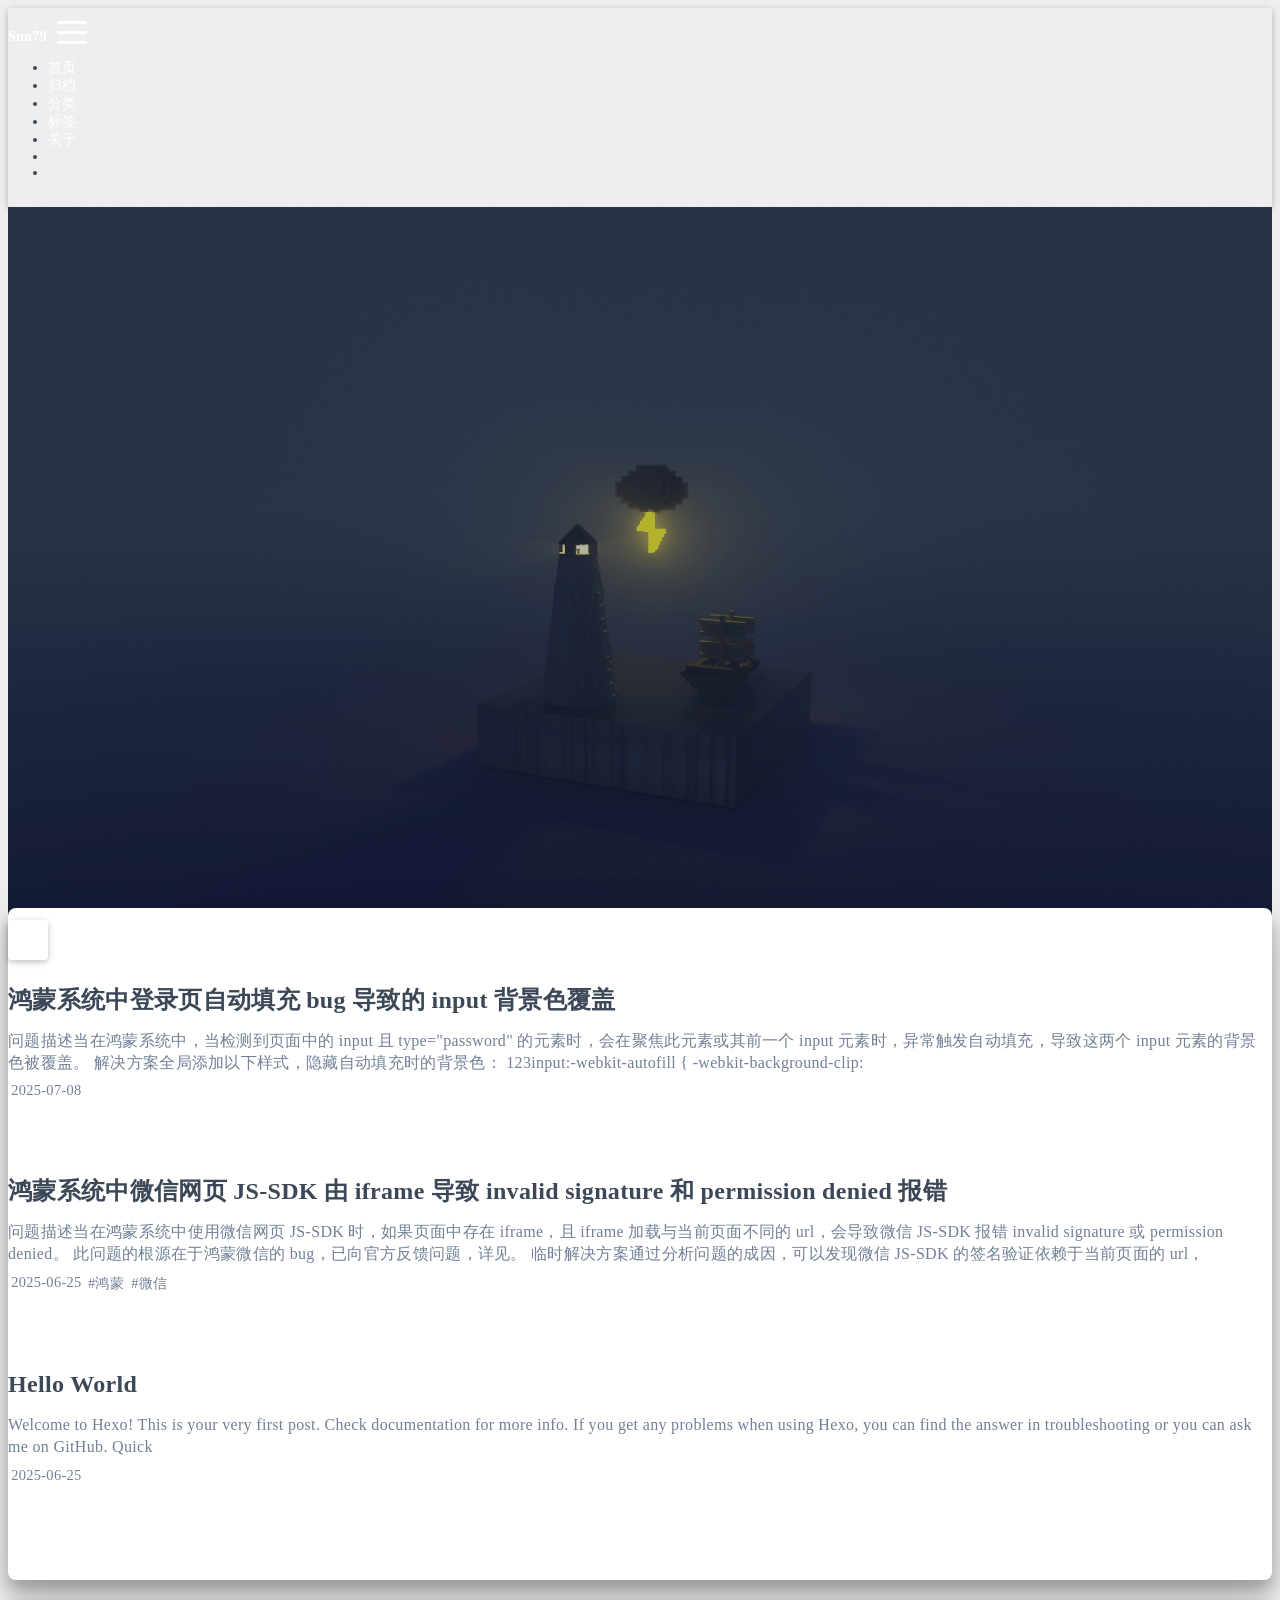
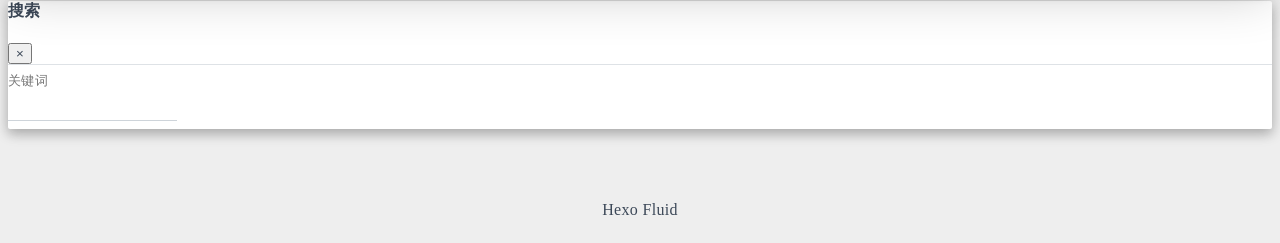
<file: index.html>
<!DOCTYPE html>
<html lang="zh-CN" data-default-color-scheme=auto>



<head>
  <meta charset="UTF-8">

  <link rel="apple-touch-icon" sizes="76x76" href="/img/logo.png">
  <link rel="icon" href="/img/logo.png">
  

  <meta name="viewport" content="width=device-width, initial-scale=1.0, maximum-scale=5.0, shrink-to-fit=no">
  <meta http-equiv="x-ua-compatible" content="ie=edge">
  
  <meta name="theme-color" content="#2f4154">
  <meta name="author" content="Sun79">
  <meta name="keywords" content="">
  
    <meta property="og:type" content="website">
<meta property="og:title" content="Sun79">
<meta property="og:url" content="https://sun79.github.io/index.html">
<meta property="og:site_name" content="Sun79">
<meta property="og:locale" content="zh_CN">
<meta property="article:author" content="Sun79">
<meta name="twitter:card" content="summary_large_image">
  
  
  
    <meta name="google-site-verification" content="nByaJuE_4MlCDXwJtFlvDShOOIiPJyHP1flDwsI7u8E" />
  
  <title>Sun79</title>

  <link  rel="stylesheet" href="https://lib.baomitu.com/twitter-bootstrap/4.6.1/css/bootstrap.min.css" />





<!-- 主题依赖的图标库，不要自行修改 -->
<!-- Do not modify the link that theme dependent icons -->

<link rel="stylesheet" href="//at.alicdn.com/t/c/font_1749284_5i9bdhy70f8.css">



<link rel="stylesheet" href="//at.alicdn.com/t/font_1736178_lbnruvf0jn.css">


<link  rel="stylesheet" href="/css/main.css" />


  <link id="highlight-css" rel="stylesheet" href="/css/highlight.css" />
  
    <link id="highlight-css-dark" rel="stylesheet" href="/css/highlight-dark.css" />
  




  <script id="fluid-configs">
    var Fluid = window.Fluid || {};
    Fluid.ctx = Object.assign({}, Fluid.ctx)
    var CONFIG = {"hostname":"sun79.github.io","root":"/","version":"1.9.8","typing":{"enable":true,"typeSpeed":70,"cursorChar":"_","loop":false,"scope":[]},"anchorjs":{"enable":true,"element":"h1,h2,h3,h4,h5,h6","placement":"left","visible":"hover","icon":""},"progressbar":{"enable":true,"height_px":3,"color":"#29d","options":{"showSpinner":false,"trickleSpeed":100}},"code_language":{"enable":true,"default":"TEXT"},"copy_btn":true,"image_caption":{"enable":true},"image_zoom":{"enable":true,"img_url_replace":["",""]},"toc":{"enable":true,"placement":"right","headingSelector":"h1,h2,h3,h4,h5,h6","collapseDepth":0},"lazyload":{"enable":true,"loading_img":"/img/loading.gif","onlypost":false,"offset_factor":2},"web_analytics":{"enable":true,"follow_dnt":true,"baidu":null,"google":{"measurement_id":null},"tencent":{"sid":null,"cid":null},"leancloud":{"app_id":"xwEvJaNG8eLXB8dOzbjWbrL6-gzGzoHsz","app_key":"S0vuNZYzoh8bej3mxRyEptS2","server_url":"https://xwevjang.lc-cn-n1-shared.com","path":"window.location.pathname","ignore_local":true},"umami":{"src":null,"website_id":null,"domains":null,"start_time":"2024-01-01T00:00:00.000Z","token":null,"api_server":null},"woyaola":null,"cnzz":null},"search_path":"/local-search.xml","include_content_in_search":true};

    if (CONFIG.web_analytics.follow_dnt) {
      var dntVal = navigator.doNotTrack || window.doNotTrack || navigator.msDoNotTrack;
      Fluid.ctx.dnt = dntVal && (dntVal.startsWith('1') || dntVal.startsWith('yes') || dntVal.startsWith('on'));
    }
  </script>
  <script  src="/js/utils.js" ></script>
  <script  src="/js/color-schema.js" ></script>
  

  

  

  

  

  
    
  



  
<meta name="generator" content="Hexo 8.1.1"></head>


<body>
  

  <header>
    

<div class="header-inner" style="height: 100vh;">
  <nav id="navbar" class="navbar fixed-top  navbar-expand-lg navbar-dark scrolling-navbar">
  <div class="container">
    <a class="navbar-brand" href="/">
      <strong>Sun79</strong>
    </a>

    <button id="navbar-toggler-btn" class="navbar-toggler" type="button" data-toggle="collapse"
            data-target="#navbarSupportedContent"
            aria-controls="navbarSupportedContent" aria-expanded="false" aria-label="Toggle navigation">
      <div class="animated-icon"><span></span><span></span><span></span></div>
    </button>

    <!-- Collapsible content -->
    <div class="collapse navbar-collapse" id="navbarSupportedContent">
      <ul class="navbar-nav ml-auto text-center">
        
          
          
          
          
            <li class="nav-item">
              <a class="nav-link" href="/" target="_self">
                <i class="iconfont icon-home-fill"></i>
                <span>首页</span>
              </a>
            </li>
          
        
          
          
          
          
            <li class="nav-item">
              <a class="nav-link" href="/archives/" target="_self">
                <i class="iconfont icon-archive-fill"></i>
                <span>归档</span>
              </a>
            </li>
          
        
          
          
          
          
            <li class="nav-item">
              <a class="nav-link" href="/categories/" target="_self">
                <i class="iconfont icon-category-fill"></i>
                <span>分类</span>
              </a>
            </li>
          
        
          
          
          
          
            <li class="nav-item">
              <a class="nav-link" href="/tags/" target="_self">
                <i class="iconfont icon-tags-fill"></i>
                <span>标签</span>
              </a>
            </li>
          
        
          
          
          
          
            <li class="nav-item">
              <a class="nav-link" href="/about/" target="_self">
                <i class="iconfont icon-user-fill"></i>
                <span>关于</span>
              </a>
            </li>
          
        
        
          <li class="nav-item" id="search-btn">
            <a class="nav-link" target="_self" href="javascript:;" data-toggle="modal" data-target="#modalSearch" aria-label="Search">
              <i class="iconfont icon-search"></i>
            </a>
          </li>
          
        
        
          <li class="nav-item" id="color-toggle-btn">
            <a class="nav-link" target="_self" href="javascript:;" aria-label="Color Toggle">
              <i class="iconfont icon-dark" id="color-toggle-icon"></i>
            </a>
          </li>
        
      </ul>
    </div>
  </div>
</nav>

  

<div id="banner" class="banner" parallax=true
     style="background: url('/img/default.png') no-repeat center center; background-size: cover;">
  <div class="full-bg-img">
    <div class="mask flex-center" style="background-color: rgba(0, 0, 0, 0.3)">
      <div class="banner-text text-center fade-in-up">
        <div class="h2">
          
            <span id="subtitle" data-typed-text="Making the Web Look Good Since Yesterday"></span>
          
        </div>

        
      </div>

      
        <div class="scroll-down-bar">
          <i class="iconfont icon-arrowdown"></i>
        </div>
      
    </div>
  </div>
</div>

</div>

  </header>

  <main>
    
      <div class="container nopadding-x-md">
        <div id="board"
          style="margin-top: 0">
          
          <div class="container">
            <div class="row">
              <div class="col-12 col-md-10 m-auto">
                


  <div class="row mx-auto index-card">
    
    
    <article class="col-12 col-md-12 mx-auto index-info">
      <h2 class="index-header">
        
        <a href="/2025/07/08/harmonyos-autofill-bug/" target="_self">
          鸿蒙系统中登录页自动填充 bug 导致的 input 背景色覆盖
        </a>
      </h2>

      
      <a class="index-excerpt index-excerpt__noimg" href="/2025/07/08/harmonyos-autofill-bug/" target="_self">
        <div>
          问题描述当在鸿蒙系统中，当检测到页面中的 input 且 type=&quot;password&quot; 的元素时，会在聚焦此元素或其前一个 input 元素时，异常触发自动填充，导致这两个 input 元素的背景色被覆盖。  解决方案全局添加以下样式，隐藏自动填充时的背景色： 123input:-webkit-autofill &#123;  -webkit-background-clip:
        </div>
      </a>

      <div class="index-btm post-metas">
        
          <div class="post-meta mr-3">
            <i class="iconfont icon-date"></i>
            <time datetime="2025-07-08 17:08" pubdate>
              2025-07-08
            </time>
          </div>
        
        
        
      </div>
    </article>
  </div>

  <div class="row mx-auto index-card">
    
    
    <article class="col-12 col-md-12 mx-auto index-info">
      <h2 class="index-header">
        
        <a href="/2025/06/25/harmonyos-wechat-iframe-bug/" target="_self">
          鸿蒙系统中微信网页 JS-SDK 由 iframe 导致 invalid signature 和 permission denied 报错
        </a>
      </h2>

      
      <a class="index-excerpt index-excerpt__noimg" href="/2025/06/25/harmonyos-wechat-iframe-bug/" target="_self">
        <div>
          问题描述当在鸿蒙系统中使用微信网页 JS-SDK 时，如果页面中存在 iframe，且 iframe 加载与当前页面不同的 url，会导致微信 JS-SDK 报错 invalid signature 或 permission denied。 此问题的根源在于鸿蒙微信的 bug，已向官方反馈问题，详见。 临时解决方案通过分析问题的成因，可以发现微信 JS-SDK 的签名验证依赖于当前页面的 url，
        </div>
      </a>

      <div class="index-btm post-metas">
        
          <div class="post-meta mr-3">
            <i class="iconfont icon-date"></i>
            <time datetime="2025-06-25 16:01" pubdate>
              2025-06-25
            </time>
          </div>
        
        
        
          <div class="post-meta">
            <i class="iconfont icon-tags"></i>
            
              <a href="/tags/%E9%B8%BF%E8%92%99/">#鸿蒙</a>
            
              <a href="/tags/%E5%BE%AE%E4%BF%A1/">#微信</a>
            
          </div>
        
      </div>
    </article>
  </div>

  <div class="row mx-auto index-card">
    
    
    <article class="col-12 col-md-12 mx-auto index-info">
      <h2 class="index-header">
        
        <a href="/2025/06/25/hello-world/" target="_self">
          Hello World
        </a>
      </h2>

      
      <a class="index-excerpt index-excerpt__noimg" href="/2025/06/25/hello-world/" target="_self">
        <div>
          Welcome to Hexo! This is your very first post. Check documentation for more info. If you get any problems when using Hexo, you can find the answer in troubleshooting or you can ask me on GitHub. Quick
        </div>
      </a>

      <div class="index-btm post-metas">
        
          <div class="post-meta mr-3">
            <i class="iconfont icon-date"></i>
            <time datetime="2025-06-25 15:32" pubdate>
              2025-06-25
            </time>
          </div>
        
        
        
      </div>
    </article>
  </div>





              </div>
            </div>
          </div>
        </div>
      </div>
    

    
      <a id="scroll-top-button" aria-label="TOP" href="#" role="button">
        <i class="iconfont icon-arrowup" aria-hidden="true"></i>
      </a>
    

    
      <div class="modal fade" id="modalSearch" tabindex="-1" role="dialog" aria-labelledby="ModalLabel"
     aria-hidden="true">
  <div class="modal-dialog modal-dialog-scrollable modal-lg" role="document">
    <div class="modal-content">
      <div class="modal-header text-center">
        <h4 class="modal-title w-100 font-weight-bold">搜索</h4>
        <button type="button" id="local-search-close" class="close" data-dismiss="modal" aria-label="Close">
          <span aria-hidden="true">&times;</span>
        </button>
      </div>
      <div class="modal-body mx-3">
        <div class="md-form mb-5">
          <input type="text" id="local-search-input" class="form-control validate">
          <label data-error="x" data-success="v" for="local-search-input">关键词</label>
        </div>
        <div class="list-group" id="local-search-result"></div>
      </div>
    </div>
  </div>
</div>

    

    
  </main>

  <footer>
    <div class="footer-inner">
  
    <div class="footer-content">
       <a href="https://hexo.io" target="_blank" rel="nofollow noopener"><span>Hexo</span></a> <i class="iconfont icon-love"></i> <a href="https://github.com/fluid-dev/hexo-theme-fluid" target="_blank" rel="nofollow noopener"><span>Fluid</span></a> 
    </div>
  
  
    <div class="statistics">
  
  

  
    
      <span id="leancloud-site-pv-container" style="display: none">
        总访问量 
        <span id="leancloud-site-pv"></span>
         次
      </span>
    
    
      <span id="leancloud-site-uv-container" style="display: none">
        总访客数 
        <span id="leancloud-site-uv"></span>
         人
      </span>
    
    

  

</div>

  
  
</div>

  </footer>

  <!-- Scripts -->
  
  <script  src="https://lib.baomitu.com/nprogress/0.2.0/nprogress.min.js" ></script>
  <link  rel="stylesheet" href="https://lib.baomitu.com/nprogress/0.2.0/nprogress.min.css" />

  <script>
    NProgress.configure({"showSpinner":false,"trickleSpeed":100})
    NProgress.start()
    window.addEventListener('load', function() {
      NProgress.done();
    })
  </script>


<script  src="https://lib.baomitu.com/jquery/3.6.4/jquery.min.js" ></script>
<script  src="https://lib.baomitu.com/twitter-bootstrap/4.6.1/js/bootstrap.min.js" ></script>
<script  src="/js/events.js" ></script>
<script  src="/js/plugins.js" ></script>


  <script  src="https://lib.baomitu.com/typed.js/2.0.12/typed.min.js" ></script>
  <script>
    (function (window, document) {
      var typing = Fluid.plugins.typing;
      var subtitle = document.getElementById('subtitle');
      if (!subtitle || !typing) {
        return;
      }
      var text = subtitle.getAttribute('data-typed-text');
      
        typing(text);
      
    })(window, document);
  </script>




  
    <script  src="/js/img-lazyload.js" ></script>
  




  <script defer src="/js/leancloud.js" ></script>

  <script  src="/js/local-search.js" ></script>





<!-- 主题的启动项，将它保持在最底部 -->
<!-- the boot of the theme, keep it at the bottom -->
<script  src="/js/boot.js" ></script>


  

  <noscript>
    <div class="noscript-warning">博客在允许 JavaScript 运行的环境下浏览效果更佳</div>
  </noscript>
</body>
</html>
</file>
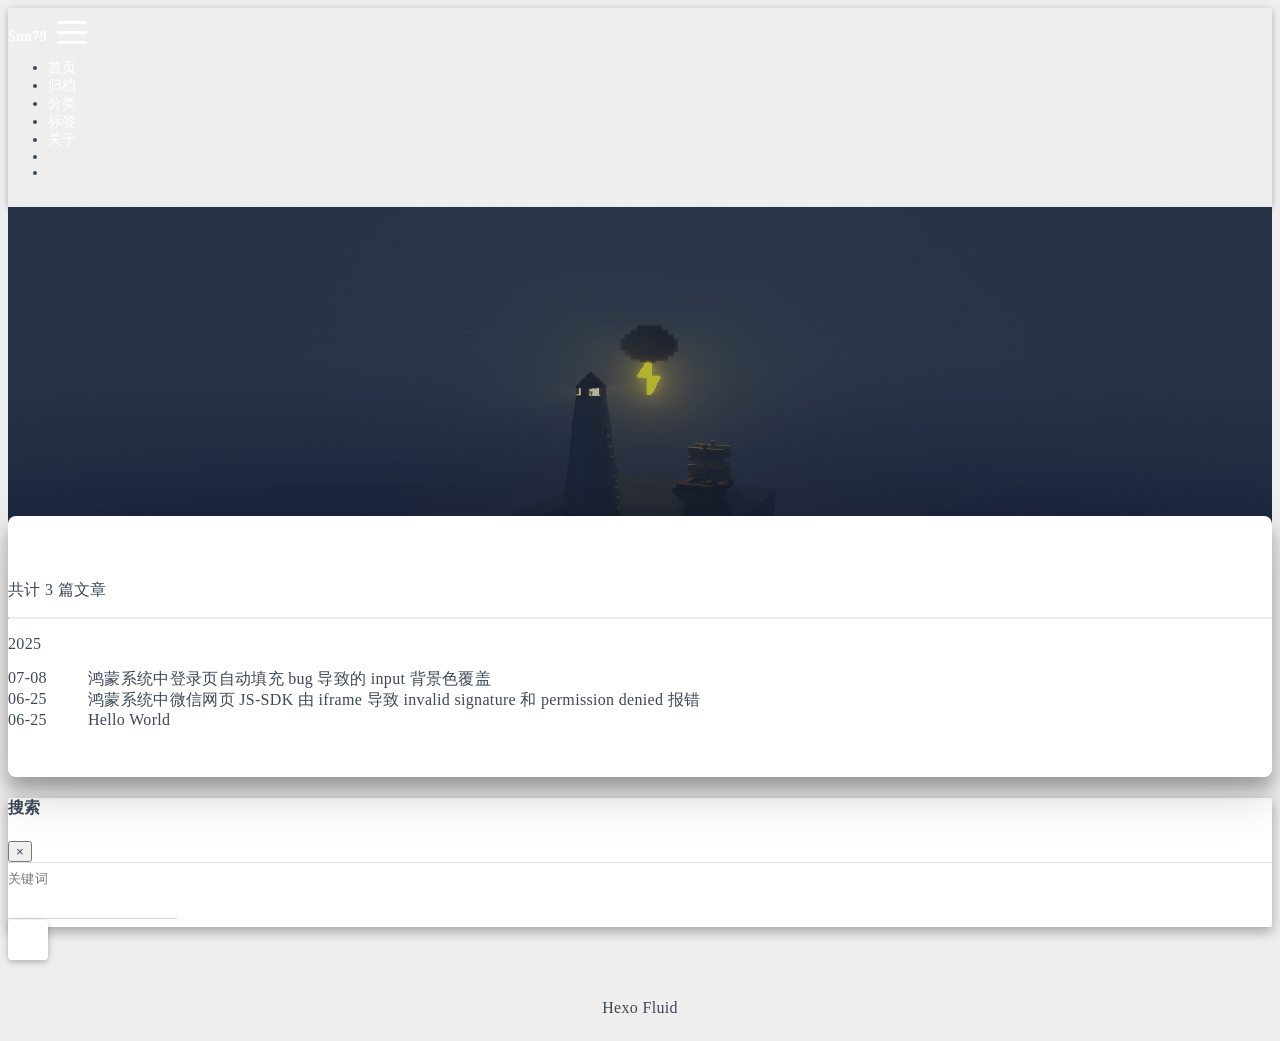
<file: archives/index.html>
<!DOCTYPE html>
<html lang="zh-CN" data-default-color-scheme=auto>



<head>
  <meta charset="UTF-8">

  <link rel="apple-touch-icon" sizes="76x76" href="/img/logo.png">
  <link rel="icon" href="/img/logo.png">
  

  <meta name="viewport" content="width=device-width, initial-scale=1.0, maximum-scale=5.0, shrink-to-fit=no">
  <meta http-equiv="x-ua-compatible" content="ie=edge">
  
  <meta name="theme-color" content="#2f4154">
  <meta name="author" content="Sun79">
  <meta name="keywords" content="">
  
    <meta property="og:type" content="website">
<meta property="og:title" content="归档">
<meta property="og:url" content="https://sun79.github.io/archives/index.html">
<meta property="og:site_name" content="Sun79">
<meta property="og:locale" content="zh_CN">
<meta property="article:author" content="Sun79">
<meta name="twitter:card" content="summary_large_image">
  
  
  
    <meta name="google-site-verification" content="nByaJuE_4MlCDXwJtFlvDShOOIiPJyHP1flDwsI7u8E" />
  
  <title>归档 - Sun79</title>

  <link  rel="stylesheet" href="https://lib.baomitu.com/twitter-bootstrap/4.6.1/css/bootstrap.min.css" />





<!-- 主题依赖的图标库，不要自行修改 -->
<!-- Do not modify the link that theme dependent icons -->

<link rel="stylesheet" href="//at.alicdn.com/t/c/font_1749284_5i9bdhy70f8.css">



<link rel="stylesheet" href="//at.alicdn.com/t/font_1736178_lbnruvf0jn.css">


<link  rel="stylesheet" href="/css/main.css" />


  <link id="highlight-css" rel="stylesheet" href="/css/highlight.css" />
  
    <link id="highlight-css-dark" rel="stylesheet" href="/css/highlight-dark.css" />
  




  <script id="fluid-configs">
    var Fluid = window.Fluid || {};
    Fluid.ctx = Object.assign({}, Fluid.ctx)
    var CONFIG = {"hostname":"sun79.github.io","root":"/","version":"1.9.8","typing":{"enable":true,"typeSpeed":70,"cursorChar":"_","loop":false,"scope":[]},"anchorjs":{"enable":true,"element":"h1,h2,h3,h4,h5,h6","placement":"left","visible":"hover","icon":""},"progressbar":{"enable":true,"height_px":3,"color":"#29d","options":{"showSpinner":false,"trickleSpeed":100}},"code_language":{"enable":true,"default":"TEXT"},"copy_btn":true,"image_caption":{"enable":true},"image_zoom":{"enable":true,"img_url_replace":["",""]},"toc":{"enable":true,"placement":"right","headingSelector":"h1,h2,h3,h4,h5,h6","collapseDepth":0},"lazyload":{"enable":true,"loading_img":"/img/loading.gif","onlypost":false,"offset_factor":2},"web_analytics":{"enable":true,"follow_dnt":true,"baidu":null,"google":{"measurement_id":null},"tencent":{"sid":null,"cid":null},"leancloud":{"app_id":"xwEvJaNG8eLXB8dOzbjWbrL6-gzGzoHsz","app_key":"S0vuNZYzoh8bej3mxRyEptS2","server_url":"https://xwevjang.lc-cn-n1-shared.com","path":"window.location.pathname","ignore_local":true},"umami":{"src":null,"website_id":null,"domains":null,"start_time":"2024-01-01T00:00:00.000Z","token":null,"api_server":null},"woyaola":null,"cnzz":null},"search_path":"/local-search.xml","include_content_in_search":true};

    if (CONFIG.web_analytics.follow_dnt) {
      var dntVal = navigator.doNotTrack || window.doNotTrack || navigator.msDoNotTrack;
      Fluid.ctx.dnt = dntVal && (dntVal.startsWith('1') || dntVal.startsWith('yes') || dntVal.startsWith('on'));
    }
  </script>
  <script  src="/js/utils.js" ></script>
  <script  src="/js/color-schema.js" ></script>
  

  

  

  

  

  
    
  



  
<meta name="generator" content="Hexo 8.1.1"></head>


<body>
  

  <header>
    

<div class="header-inner" style="height: 60vh;">
  <nav id="navbar" class="navbar fixed-top  navbar-expand-lg navbar-dark scrolling-navbar">
  <div class="container">
    <a class="navbar-brand" href="/">
      <strong>Sun79</strong>
    </a>

    <button id="navbar-toggler-btn" class="navbar-toggler" type="button" data-toggle="collapse"
            data-target="#navbarSupportedContent"
            aria-controls="navbarSupportedContent" aria-expanded="false" aria-label="Toggle navigation">
      <div class="animated-icon"><span></span><span></span><span></span></div>
    </button>

    <!-- Collapsible content -->
    <div class="collapse navbar-collapse" id="navbarSupportedContent">
      <ul class="navbar-nav ml-auto text-center">
        
          
          
          
          
            <li class="nav-item">
              <a class="nav-link" href="/" target="_self">
                <i class="iconfont icon-home-fill"></i>
                <span>首页</span>
              </a>
            </li>
          
        
          
          
          
          
            <li class="nav-item">
              <a class="nav-link" href="/archives/" target="_self">
                <i class="iconfont icon-archive-fill"></i>
                <span>归档</span>
              </a>
            </li>
          
        
          
          
          
          
            <li class="nav-item">
              <a class="nav-link" href="/categories/" target="_self">
                <i class="iconfont icon-category-fill"></i>
                <span>分类</span>
              </a>
            </li>
          
        
          
          
          
          
            <li class="nav-item">
              <a class="nav-link" href="/tags/" target="_self">
                <i class="iconfont icon-tags-fill"></i>
                <span>标签</span>
              </a>
            </li>
          
        
          
          
          
          
            <li class="nav-item">
              <a class="nav-link" href="/about/" target="_self">
                <i class="iconfont icon-user-fill"></i>
                <span>关于</span>
              </a>
            </li>
          
        
        
          <li class="nav-item" id="search-btn">
            <a class="nav-link" target="_self" href="javascript:;" data-toggle="modal" data-target="#modalSearch" aria-label="Search">
              <i class="iconfont icon-search"></i>
            </a>
          </li>
          
        
        
          <li class="nav-item" id="color-toggle-btn">
            <a class="nav-link" target="_self" href="javascript:;" aria-label="Color Toggle">
              <i class="iconfont icon-dark" id="color-toggle-icon"></i>
            </a>
          </li>
        
      </ul>
    </div>
  </div>
</nav>

  

<div id="banner" class="banner" parallax=true
     style="background: url('/img/default.png') no-repeat center center; background-size: cover;">
  <div class="full-bg-img">
    <div class="mask flex-center" style="background-color: rgba(0, 0, 0, 0.3)">
      <div class="banner-text text-center fade-in-up">
        <div class="h2">
          
            <span id="subtitle" data-typed-text="归档"></span>
          
        </div>

        
      </div>

      
    </div>
  </div>
</div>

</div>

  </header>

  <main>
    
      <div class="container nopadding-x-md">
        <div id="board"
          >
          
          <div class="container">
            <div class="row">
              <div class="col-12 col-md-10 m-auto">
                

<div class="list-group">
  <p class="h4">共计 3 篇文章</p>
  <hr>
  
  
    
      
      <p class="h5">2025</p>
    
    <a href="/2025/07/08/harmonyos-autofill-bug/" class="list-group-item list-group-item-action">
      <time>07-08</time>
      <div class="list-group-item-title">鸿蒙系统中登录页自动填充 bug 导致的 input 背景色覆盖</div>
    </a>
  
    
    <a href="/2025/06/25/harmonyos-wechat-iframe-bug/" class="list-group-item list-group-item-action">
      <time>06-25</time>
      <div class="list-group-item-title">鸿蒙系统中微信网页 JS-SDK 由 iframe 导致 invalid signature 和 permission denied 报错</div>
    </a>
  
    
    <a href="/2025/06/25/hello-world/" class="list-group-item list-group-item-action">
      <time>06-25</time>
      <div class="list-group-item-title">Hello World</div>
    </a>
  
</div>





              </div>
            </div>
          </div>
        </div>
      </div>
    

    
      <a id="scroll-top-button" aria-label="TOP" href="#" role="button">
        <i class="iconfont icon-arrowup" aria-hidden="true"></i>
      </a>
    

    
      <div class="modal fade" id="modalSearch" tabindex="-1" role="dialog" aria-labelledby="ModalLabel"
     aria-hidden="true">
  <div class="modal-dialog modal-dialog-scrollable modal-lg" role="document">
    <div class="modal-content">
      <div class="modal-header text-center">
        <h4 class="modal-title w-100 font-weight-bold">搜索</h4>
        <button type="button" id="local-search-close" class="close" data-dismiss="modal" aria-label="Close">
          <span aria-hidden="true">&times;</span>
        </button>
      </div>
      <div class="modal-body mx-3">
        <div class="md-form mb-5">
          <input type="text" id="local-search-input" class="form-control validate">
          <label data-error="x" data-success="v" for="local-search-input">关键词</label>
        </div>
        <div class="list-group" id="local-search-result"></div>
      </div>
    </div>
  </div>
</div>

    

    
  </main>

  <footer>
    <div class="footer-inner">
  
    <div class="footer-content">
       <a href="https://hexo.io" target="_blank" rel="nofollow noopener"><span>Hexo</span></a> <i class="iconfont icon-love"></i> <a href="https://github.com/fluid-dev/hexo-theme-fluid" target="_blank" rel="nofollow noopener"><span>Fluid</span></a> 
    </div>
  
  
    <div class="statistics">
  
  

  
    
      <span id="leancloud-site-pv-container" style="display: none">
        总访问量 
        <span id="leancloud-site-pv"></span>
         次
      </span>
    
    
      <span id="leancloud-site-uv-container" style="display: none">
        总访客数 
        <span id="leancloud-site-uv"></span>
         人
      </span>
    
    

  

</div>

  
  
</div>

  </footer>

  <!-- Scripts -->
  
  <script  src="https://lib.baomitu.com/nprogress/0.2.0/nprogress.min.js" ></script>
  <link  rel="stylesheet" href="https://lib.baomitu.com/nprogress/0.2.0/nprogress.min.css" />

  <script>
    NProgress.configure({"showSpinner":false,"trickleSpeed":100})
    NProgress.start()
    window.addEventListener('load', function() {
      NProgress.done();
    })
  </script>


<script  src="https://lib.baomitu.com/jquery/3.6.4/jquery.min.js" ></script>
<script  src="https://lib.baomitu.com/twitter-bootstrap/4.6.1/js/bootstrap.min.js" ></script>
<script  src="/js/events.js" ></script>
<script  src="/js/plugins.js" ></script>


  <script  src="https://lib.baomitu.com/typed.js/2.0.12/typed.min.js" ></script>
  <script>
    (function (window, document) {
      var typing = Fluid.plugins.typing;
      var subtitle = document.getElementById('subtitle');
      if (!subtitle || !typing) {
        return;
      }
      var text = subtitle.getAttribute('data-typed-text');
      
        typing(text);
      
    })(window, document);
  </script>




  
    <script  src="/js/img-lazyload.js" ></script>
  




  <script defer src="/js/leancloud.js" ></script>

  <script  src="/js/local-search.js" ></script>





<!-- 主题的启动项，将它保持在最底部 -->
<!-- the boot of the theme, keep it at the bottom -->
<script  src="/js/boot.js" ></script>


  

  <noscript>
    <div class="noscript-warning">博客在允许 JavaScript 运行的环境下浏览效果更佳</div>
  </noscript>
</body>
</html>
</file>
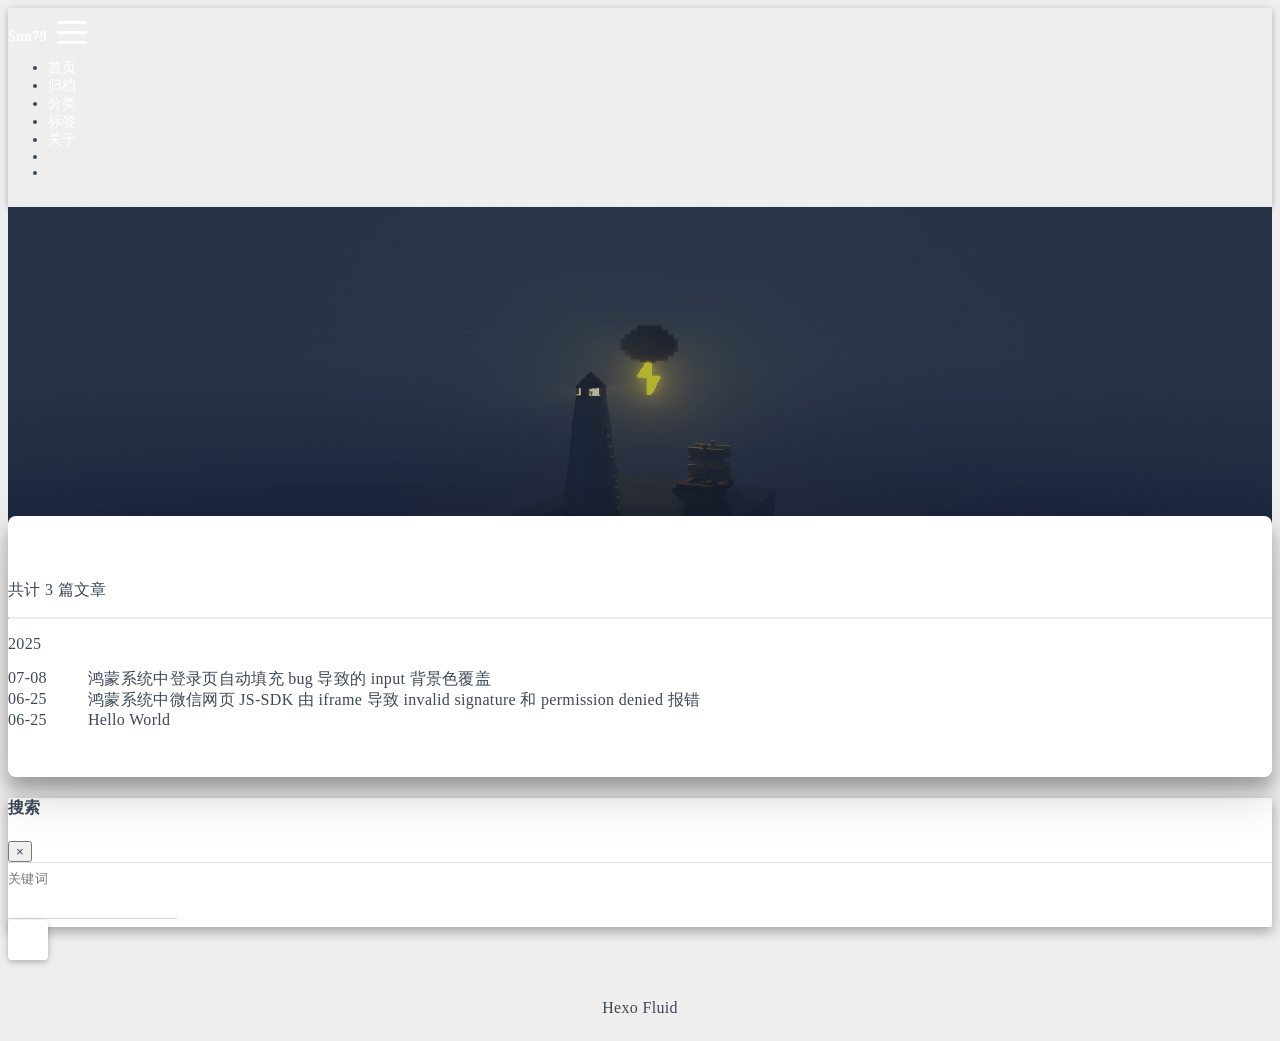
<file: archives/2025/index.html>
<!DOCTYPE html>
<html lang="zh-CN" data-default-color-scheme=auto>



<head>
  <meta charset="UTF-8">

  <link rel="apple-touch-icon" sizes="76x76" href="/img/logo.png">
  <link rel="icon" href="/img/logo.png">
  

  <meta name="viewport" content="width=device-width, initial-scale=1.0, maximum-scale=5.0, shrink-to-fit=no">
  <meta http-equiv="x-ua-compatible" content="ie=edge">
  
  <meta name="theme-color" content="#2f4154">
  <meta name="author" content="Sun79">
  <meta name="keywords" content="">
  
    <meta property="og:type" content="website">
<meta property="og:title" content="归档">
<meta property="og:url" content="https://sun79.github.io/archives/2025/index.html">
<meta property="og:site_name" content="Sun79">
<meta property="og:locale" content="zh_CN">
<meta property="article:author" content="Sun79">
<meta name="twitter:card" content="summary_large_image">
  
  
  
    <meta name="google-site-verification" content="nByaJuE_4MlCDXwJtFlvDShOOIiPJyHP1flDwsI7u8E" />
  
  <title>归档 - Sun79</title>

  <link  rel="stylesheet" href="https://lib.baomitu.com/twitter-bootstrap/4.6.1/css/bootstrap.min.css" />





<!-- 主题依赖的图标库，不要自行修改 -->
<!-- Do not modify the link that theme dependent icons -->

<link rel="stylesheet" href="//at.alicdn.com/t/c/font_1749284_5i9bdhy70f8.css">



<link rel="stylesheet" href="//at.alicdn.com/t/font_1736178_lbnruvf0jn.css">


<link  rel="stylesheet" href="/css/main.css" />


  <link id="highlight-css" rel="stylesheet" href="/css/highlight.css" />
  
    <link id="highlight-css-dark" rel="stylesheet" href="/css/highlight-dark.css" />
  




  <script id="fluid-configs">
    var Fluid = window.Fluid || {};
    Fluid.ctx = Object.assign({}, Fluid.ctx)
    var CONFIG = {"hostname":"sun79.github.io","root":"/","version":"1.9.8","typing":{"enable":true,"typeSpeed":70,"cursorChar":"_","loop":false,"scope":[]},"anchorjs":{"enable":true,"element":"h1,h2,h3,h4,h5,h6","placement":"left","visible":"hover","icon":""},"progressbar":{"enable":true,"height_px":3,"color":"#29d","options":{"showSpinner":false,"trickleSpeed":100}},"code_language":{"enable":true,"default":"TEXT"},"copy_btn":true,"image_caption":{"enable":true},"image_zoom":{"enable":true,"img_url_replace":["",""]},"toc":{"enable":true,"placement":"right","headingSelector":"h1,h2,h3,h4,h5,h6","collapseDepth":0},"lazyload":{"enable":true,"loading_img":"/img/loading.gif","onlypost":false,"offset_factor":2},"web_analytics":{"enable":true,"follow_dnt":true,"baidu":null,"google":{"measurement_id":null},"tencent":{"sid":null,"cid":null},"leancloud":{"app_id":"xwEvJaNG8eLXB8dOzbjWbrL6-gzGzoHsz","app_key":"S0vuNZYzoh8bej3mxRyEptS2","server_url":"https://xwevjang.lc-cn-n1-shared.com","path":"window.location.pathname","ignore_local":true},"umami":{"src":null,"website_id":null,"domains":null,"start_time":"2024-01-01T00:00:00.000Z","token":null,"api_server":null},"woyaola":null,"cnzz":null},"search_path":"/local-search.xml","include_content_in_search":true};

    if (CONFIG.web_analytics.follow_dnt) {
      var dntVal = navigator.doNotTrack || window.doNotTrack || navigator.msDoNotTrack;
      Fluid.ctx.dnt = dntVal && (dntVal.startsWith('1') || dntVal.startsWith('yes') || dntVal.startsWith('on'));
    }
  </script>
  <script  src="/js/utils.js" ></script>
  <script  src="/js/color-schema.js" ></script>
  

  

  

  

  

  
    
  



  
<meta name="generator" content="Hexo 8.1.1"></head>


<body>
  

  <header>
    

<div class="header-inner" style="height: 60vh;">
  <nav id="navbar" class="navbar fixed-top  navbar-expand-lg navbar-dark scrolling-navbar">
  <div class="container">
    <a class="navbar-brand" href="/">
      <strong>Sun79</strong>
    </a>

    <button id="navbar-toggler-btn" class="navbar-toggler" type="button" data-toggle="collapse"
            data-target="#navbarSupportedContent"
            aria-controls="navbarSupportedContent" aria-expanded="false" aria-label="Toggle navigation">
      <div class="animated-icon"><span></span><span></span><span></span></div>
    </button>

    <!-- Collapsible content -->
    <div class="collapse navbar-collapse" id="navbarSupportedContent">
      <ul class="navbar-nav ml-auto text-center">
        
          
          
          
          
            <li class="nav-item">
              <a class="nav-link" href="/" target="_self">
                <i class="iconfont icon-home-fill"></i>
                <span>首页</span>
              </a>
            </li>
          
        
          
          
          
          
            <li class="nav-item">
              <a class="nav-link" href="/archives/" target="_self">
                <i class="iconfont icon-archive-fill"></i>
                <span>归档</span>
              </a>
            </li>
          
        
          
          
          
          
            <li class="nav-item">
              <a class="nav-link" href="/categories/" target="_self">
                <i class="iconfont icon-category-fill"></i>
                <span>分类</span>
              </a>
            </li>
          
        
          
          
          
          
            <li class="nav-item">
              <a class="nav-link" href="/tags/" target="_self">
                <i class="iconfont icon-tags-fill"></i>
                <span>标签</span>
              </a>
            </li>
          
        
          
          
          
          
            <li class="nav-item">
              <a class="nav-link" href="/about/" target="_self">
                <i class="iconfont icon-user-fill"></i>
                <span>关于</span>
              </a>
            </li>
          
        
        
          <li class="nav-item" id="search-btn">
            <a class="nav-link" target="_self" href="javascript:;" data-toggle="modal" data-target="#modalSearch" aria-label="Search">
              <i class="iconfont icon-search"></i>
            </a>
          </li>
          
        
        
          <li class="nav-item" id="color-toggle-btn">
            <a class="nav-link" target="_self" href="javascript:;" aria-label="Color Toggle">
              <i class="iconfont icon-dark" id="color-toggle-icon"></i>
            </a>
          </li>
        
      </ul>
    </div>
  </div>
</nav>

  

<div id="banner" class="banner" parallax=true
     style="background: url('/img/default.png') no-repeat center center; background-size: cover;">
  <div class="full-bg-img">
    <div class="mask flex-center" style="background-color: rgba(0, 0, 0, 0.3)">
      <div class="banner-text text-center fade-in-up">
        <div class="h2">
          
            <span id="subtitle" data-typed-text="归档"></span>
          
        </div>

        
      </div>

      
    </div>
  </div>
</div>

</div>

  </header>

  <main>
    
      <div class="container nopadding-x-md">
        <div id="board"
          >
          
          <div class="container">
            <div class="row">
              <div class="col-12 col-md-10 m-auto">
                

<div class="list-group">
  <p class="h4">共计 3 篇文章</p>
  <hr>
  
  
    
      
      <p class="h5">2025</p>
    
    <a href="/2025/07/08/harmonyos-autofill-bug/" class="list-group-item list-group-item-action">
      <time>07-08</time>
      <div class="list-group-item-title">鸿蒙系统中登录页自动填充 bug 导致的 input 背景色覆盖</div>
    </a>
  
    
    <a href="/2025/06/25/harmonyos-wechat-iframe-bug/" class="list-group-item list-group-item-action">
      <time>06-25</time>
      <div class="list-group-item-title">鸿蒙系统中微信网页 JS-SDK 由 iframe 导致 invalid signature 和 permission denied 报错</div>
    </a>
  
    
    <a href="/2025/06/25/hello-world/" class="list-group-item list-group-item-action">
      <time>06-25</time>
      <div class="list-group-item-title">Hello World</div>
    </a>
  
</div>





              </div>
            </div>
          </div>
        </div>
      </div>
    

    
      <a id="scroll-top-button" aria-label="TOP" href="#" role="button">
        <i class="iconfont icon-arrowup" aria-hidden="true"></i>
      </a>
    

    
      <div class="modal fade" id="modalSearch" tabindex="-1" role="dialog" aria-labelledby="ModalLabel"
     aria-hidden="true">
  <div class="modal-dialog modal-dialog-scrollable modal-lg" role="document">
    <div class="modal-content">
      <div class="modal-header text-center">
        <h4 class="modal-title w-100 font-weight-bold">搜索</h4>
        <button type="button" id="local-search-close" class="close" data-dismiss="modal" aria-label="Close">
          <span aria-hidden="true">&times;</span>
        </button>
      </div>
      <div class="modal-body mx-3">
        <div class="md-form mb-5">
          <input type="text" id="local-search-input" class="form-control validate">
          <label data-error="x" data-success="v" for="local-search-input">关键词</label>
        </div>
        <div class="list-group" id="local-search-result"></div>
      </div>
    </div>
  </div>
</div>

    

    
  </main>

  <footer>
    <div class="footer-inner">
  
    <div class="footer-content">
       <a href="https://hexo.io" target="_blank" rel="nofollow noopener"><span>Hexo</span></a> <i class="iconfont icon-love"></i> <a href="https://github.com/fluid-dev/hexo-theme-fluid" target="_blank" rel="nofollow noopener"><span>Fluid</span></a> 
    </div>
  
  
    <div class="statistics">
  
  

  
    
      <span id="leancloud-site-pv-container" style="display: none">
        总访问量 
        <span id="leancloud-site-pv"></span>
         次
      </span>
    
    
      <span id="leancloud-site-uv-container" style="display: none">
        总访客数 
        <span id="leancloud-site-uv"></span>
         人
      </span>
    
    

  

</div>

  
  
</div>

  </footer>

  <!-- Scripts -->
  
  <script  src="https://lib.baomitu.com/nprogress/0.2.0/nprogress.min.js" ></script>
  <link  rel="stylesheet" href="https://lib.baomitu.com/nprogress/0.2.0/nprogress.min.css" />

  <script>
    NProgress.configure({"showSpinner":false,"trickleSpeed":100})
    NProgress.start()
    window.addEventListener('load', function() {
      NProgress.done();
    })
  </script>


<script  src="https://lib.baomitu.com/jquery/3.6.4/jquery.min.js" ></script>
<script  src="https://lib.baomitu.com/twitter-bootstrap/4.6.1/js/bootstrap.min.js" ></script>
<script  src="/js/events.js" ></script>
<script  src="/js/plugins.js" ></script>


  <script  src="https://lib.baomitu.com/typed.js/2.0.12/typed.min.js" ></script>
  <script>
    (function (window, document) {
      var typing = Fluid.plugins.typing;
      var subtitle = document.getElementById('subtitle');
      if (!subtitle || !typing) {
        return;
      }
      var text = subtitle.getAttribute('data-typed-text');
      
        typing(text);
      
    })(window, document);
  </script>




  
    <script  src="/js/img-lazyload.js" ></script>
  




  <script defer src="/js/leancloud.js" ></script>

  <script  src="/js/local-search.js" ></script>





<!-- 主题的启动项，将它保持在最底部 -->
<!-- the boot of the theme, keep it at the bottom -->
<script  src="/js/boot.js" ></script>


  

  <noscript>
    <div class="noscript-warning">博客在允许 JavaScript 运行的环境下浏览效果更佳</div>
  </noscript>
</body>
</html>
</file>
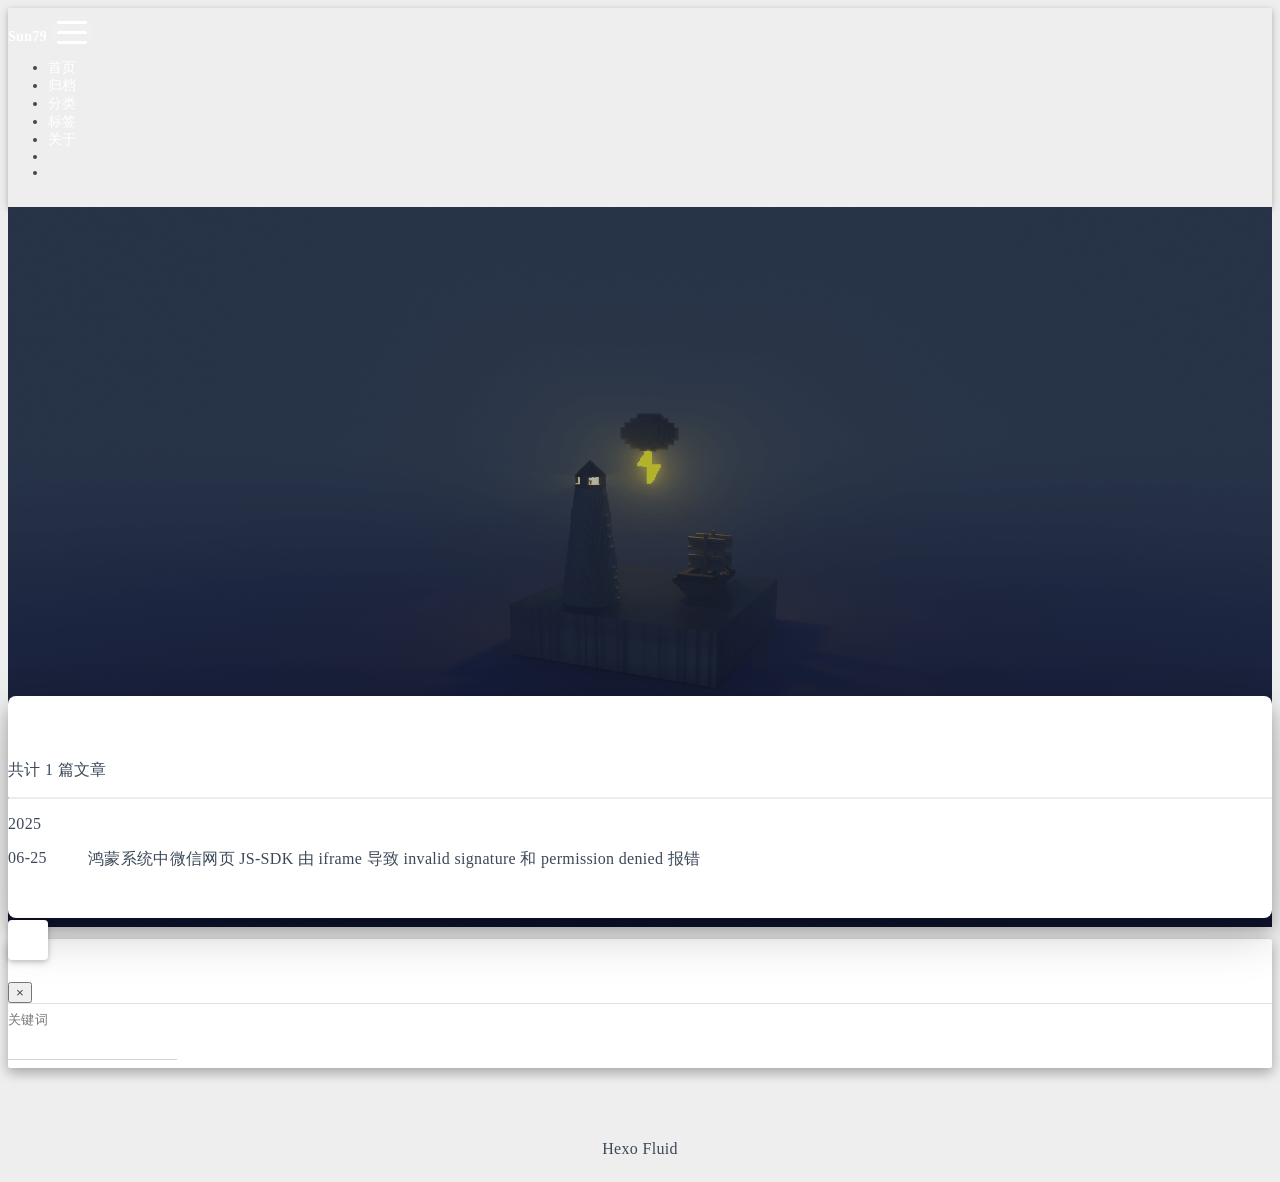
<file: tags/微信/index.html>
<!DOCTYPE html>
<html lang="zh-CN" data-default-color-scheme=auto>



<head>
  <meta charset="UTF-8">

  <link rel="apple-touch-icon" sizes="76x76" href="/img/logo.png">
  <link rel="icon" href="/img/logo.png">
  

  <meta name="viewport" content="width=device-width, initial-scale=1.0, maximum-scale=5.0, shrink-to-fit=no">
  <meta http-equiv="x-ua-compatible" content="ie=edge">
  
  <meta name="theme-color" content="#2f4154">
  <meta name="author" content="Sun79">
  <meta name="keywords" content="">
  
    <meta property="og:type" content="website">
<meta property="og:title" content="标签 - 微信">
<meta property="og:url" content="https://sun79.github.io/tags/%E5%BE%AE%E4%BF%A1/index.html">
<meta property="og:site_name" content="Sun79">
<meta property="og:locale" content="zh_CN">
<meta property="article:author" content="Sun79">
<meta name="twitter:card" content="summary_large_image">
  
  
  
    <meta name="google-site-verification" content="nByaJuE_4MlCDXwJtFlvDShOOIiPJyHP1flDwsI7u8E" />
  
  <title>标签 - 微信 - Sun79</title>

  <link  rel="stylesheet" href="https://lib.baomitu.com/twitter-bootstrap/4.6.1/css/bootstrap.min.css" />





<!-- 主题依赖的图标库，不要自行修改 -->
<!-- Do not modify the link that theme dependent icons -->

<link rel="stylesheet" href="//at.alicdn.com/t/c/font_1749284_5i9bdhy70f8.css">



<link rel="stylesheet" href="//at.alicdn.com/t/font_1736178_lbnruvf0jn.css">


<link  rel="stylesheet" href="/css/main.css" />


  <link id="highlight-css" rel="stylesheet" href="/css/highlight.css" />
  
    <link id="highlight-css-dark" rel="stylesheet" href="/css/highlight-dark.css" />
  




  <script id="fluid-configs">
    var Fluid = window.Fluid || {};
    Fluid.ctx = Object.assign({}, Fluid.ctx)
    var CONFIG = {"hostname":"sun79.github.io","root":"/","version":"1.9.8","typing":{"enable":true,"typeSpeed":70,"cursorChar":"_","loop":false,"scope":[]},"anchorjs":{"enable":true,"element":"h1,h2,h3,h4,h5,h6","placement":"left","visible":"hover","icon":""},"progressbar":{"enable":true,"height_px":3,"color":"#29d","options":{"showSpinner":false,"trickleSpeed":100}},"code_language":{"enable":true,"default":"TEXT"},"copy_btn":true,"image_caption":{"enable":true},"image_zoom":{"enable":true,"img_url_replace":["",""]},"toc":{"enable":true,"placement":"right","headingSelector":"h1,h2,h3,h4,h5,h6","collapseDepth":0},"lazyload":{"enable":true,"loading_img":"/img/loading.gif","onlypost":false,"offset_factor":2},"web_analytics":{"enable":true,"follow_dnt":true,"baidu":null,"google":{"measurement_id":null},"tencent":{"sid":null,"cid":null},"leancloud":{"app_id":"xwEvJaNG8eLXB8dOzbjWbrL6-gzGzoHsz","app_key":"S0vuNZYzoh8bej3mxRyEptS2","server_url":"https://xwevjang.lc-cn-n1-shared.com","path":"window.location.pathname","ignore_local":true},"umami":{"src":null,"website_id":null,"domains":null,"start_time":"2024-01-01T00:00:00.000Z","token":null,"api_server":null},"woyaola":null,"cnzz":null},"search_path":"/local-search.xml","include_content_in_search":true};

    if (CONFIG.web_analytics.follow_dnt) {
      var dntVal = navigator.doNotTrack || window.doNotTrack || navigator.msDoNotTrack;
      Fluid.ctx.dnt = dntVal && (dntVal.startsWith('1') || dntVal.startsWith('yes') || dntVal.startsWith('on'));
    }
  </script>
  <script  src="/js/utils.js" ></script>
  <script  src="/js/color-schema.js" ></script>
  

  

  

  

  

  
    
  



  
<meta name="generator" content="Hexo 8.1.1"></head>


<body>
  

  <header>
    

<div class="header-inner" style="height: 80vh;">
  <nav id="navbar" class="navbar fixed-top  navbar-expand-lg navbar-dark scrolling-navbar">
  <div class="container">
    <a class="navbar-brand" href="/">
      <strong>Sun79</strong>
    </a>

    <button id="navbar-toggler-btn" class="navbar-toggler" type="button" data-toggle="collapse"
            data-target="#navbarSupportedContent"
            aria-controls="navbarSupportedContent" aria-expanded="false" aria-label="Toggle navigation">
      <div class="animated-icon"><span></span><span></span><span></span></div>
    </button>

    <!-- Collapsible content -->
    <div class="collapse navbar-collapse" id="navbarSupportedContent">
      <ul class="navbar-nav ml-auto text-center">
        
          
          
          
          
            <li class="nav-item">
              <a class="nav-link" href="/" target="_self">
                <i class="iconfont icon-home-fill"></i>
                <span>首页</span>
              </a>
            </li>
          
        
          
          
          
          
            <li class="nav-item">
              <a class="nav-link" href="/archives/" target="_self">
                <i class="iconfont icon-archive-fill"></i>
                <span>归档</span>
              </a>
            </li>
          
        
          
          
          
          
            <li class="nav-item">
              <a class="nav-link" href="/categories/" target="_self">
                <i class="iconfont icon-category-fill"></i>
                <span>分类</span>
              </a>
            </li>
          
        
          
          
          
          
            <li class="nav-item">
              <a class="nav-link" href="/tags/" target="_self">
                <i class="iconfont icon-tags-fill"></i>
                <span>标签</span>
              </a>
            </li>
          
        
          
          
          
          
            <li class="nav-item">
              <a class="nav-link" href="/about/" target="_self">
                <i class="iconfont icon-user-fill"></i>
                <span>关于</span>
              </a>
            </li>
          
        
        
          <li class="nav-item" id="search-btn">
            <a class="nav-link" target="_self" href="javascript:;" data-toggle="modal" data-target="#modalSearch" aria-label="Search">
              <i class="iconfont icon-search"></i>
            </a>
          </li>
          
        
        
          <li class="nav-item" id="color-toggle-btn">
            <a class="nav-link" target="_self" href="javascript:;" aria-label="Color Toggle">
              <i class="iconfont icon-dark" id="color-toggle-icon"></i>
            </a>
          </li>
        
      </ul>
    </div>
  </div>
</nav>

  

<div id="banner" class="banner" parallax=true
     style="background: url('/img/default.png') no-repeat center center; background-size: cover;">
  <div class="full-bg-img">
    <div class="mask flex-center" style="background-color: rgba(0, 0, 0, 0.3)">
      <div class="banner-text text-center fade-in-up">
        <div class="h2">
          
            <span id="subtitle" data-typed-text="标签 - 微信"></span>
          
        </div>

        
      </div>

      
        <div class="scroll-down-bar">
          <i class="iconfont icon-arrowdown"></i>
        </div>
      
    </div>
  </div>
</div>

</div>

  </header>

  <main>
    
      <div class="container nopadding-x-md">
        <div id="board"
          >
          
          <div class="container">
            <div class="row">
              <div class="col-12 col-md-10 m-auto">
                

<div class="list-group">
  <p class="h4">共计 1 篇文章</p>
  <hr>
  
  
    
      
      <p class="h5">2025</p>
    
    <a href="/2025/06/25/harmonyos-wechat-iframe-bug/" class="list-group-item list-group-item-action">
      <time>06-25</time>
      <div class="list-group-item-title">鸿蒙系统中微信网页 JS-SDK 由 iframe 导致 invalid signature 和 permission denied 报错</div>
    </a>
  
</div>





              </div>
            </div>
          </div>
        </div>
      </div>
    

    
      <a id="scroll-top-button" aria-label="TOP" href="#" role="button">
        <i class="iconfont icon-arrowup" aria-hidden="true"></i>
      </a>
    

    
      <div class="modal fade" id="modalSearch" tabindex="-1" role="dialog" aria-labelledby="ModalLabel"
     aria-hidden="true">
  <div class="modal-dialog modal-dialog-scrollable modal-lg" role="document">
    <div class="modal-content">
      <div class="modal-header text-center">
        <h4 class="modal-title w-100 font-weight-bold">搜索</h4>
        <button type="button" id="local-search-close" class="close" data-dismiss="modal" aria-label="Close">
          <span aria-hidden="true">&times;</span>
        </button>
      </div>
      <div class="modal-body mx-3">
        <div class="md-form mb-5">
          <input type="text" id="local-search-input" class="form-control validate">
          <label data-error="x" data-success="v" for="local-search-input">关键词</label>
        </div>
        <div class="list-group" id="local-search-result"></div>
      </div>
    </div>
  </div>
</div>

    

    
  </main>

  <footer>
    <div class="footer-inner">
  
    <div class="footer-content">
       <a href="https://hexo.io" target="_blank" rel="nofollow noopener"><span>Hexo</span></a> <i class="iconfont icon-love"></i> <a href="https://github.com/fluid-dev/hexo-theme-fluid" target="_blank" rel="nofollow noopener"><span>Fluid</span></a> 
    </div>
  
  
    <div class="statistics">
  
  

  
    
      <span id="leancloud-site-pv-container" style="display: none">
        总访问量 
        <span id="leancloud-site-pv"></span>
         次
      </span>
    
    
      <span id="leancloud-site-uv-container" style="display: none">
        总访客数 
        <span id="leancloud-site-uv"></span>
         人
      </span>
    
    

  

</div>

  
  
</div>

  </footer>

  <!-- Scripts -->
  
  <script  src="https://lib.baomitu.com/nprogress/0.2.0/nprogress.min.js" ></script>
  <link  rel="stylesheet" href="https://lib.baomitu.com/nprogress/0.2.0/nprogress.min.css" />

  <script>
    NProgress.configure({"showSpinner":false,"trickleSpeed":100})
    NProgress.start()
    window.addEventListener('load', function() {
      NProgress.done();
    })
  </script>


<script  src="https://lib.baomitu.com/jquery/3.6.4/jquery.min.js" ></script>
<script  src="https://lib.baomitu.com/twitter-bootstrap/4.6.1/js/bootstrap.min.js" ></script>
<script  src="/js/events.js" ></script>
<script  src="/js/plugins.js" ></script>


  <script  src="https://lib.baomitu.com/typed.js/2.0.12/typed.min.js" ></script>
  <script>
    (function (window, document) {
      var typing = Fluid.plugins.typing;
      var subtitle = document.getElementById('subtitle');
      if (!subtitle || !typing) {
        return;
      }
      var text = subtitle.getAttribute('data-typed-text');
      
        typing(text);
      
    })(window, document);
  </script>




  
    <script  src="/js/img-lazyload.js" ></script>
  




  <script defer src="/js/leancloud.js" ></script>

  <script  src="/js/local-search.js" ></script>





<!-- 主题的启动项，将它保持在最底部 -->
<!-- the boot of the theme, keep it at the bottom -->
<script  src="/js/boot.js" ></script>


  

  <noscript>
    <div class="noscript-warning">博客在允许 JavaScript 运行的环境下浏览效果更佳</div>
  </noscript>
</body>
</html>
</file>
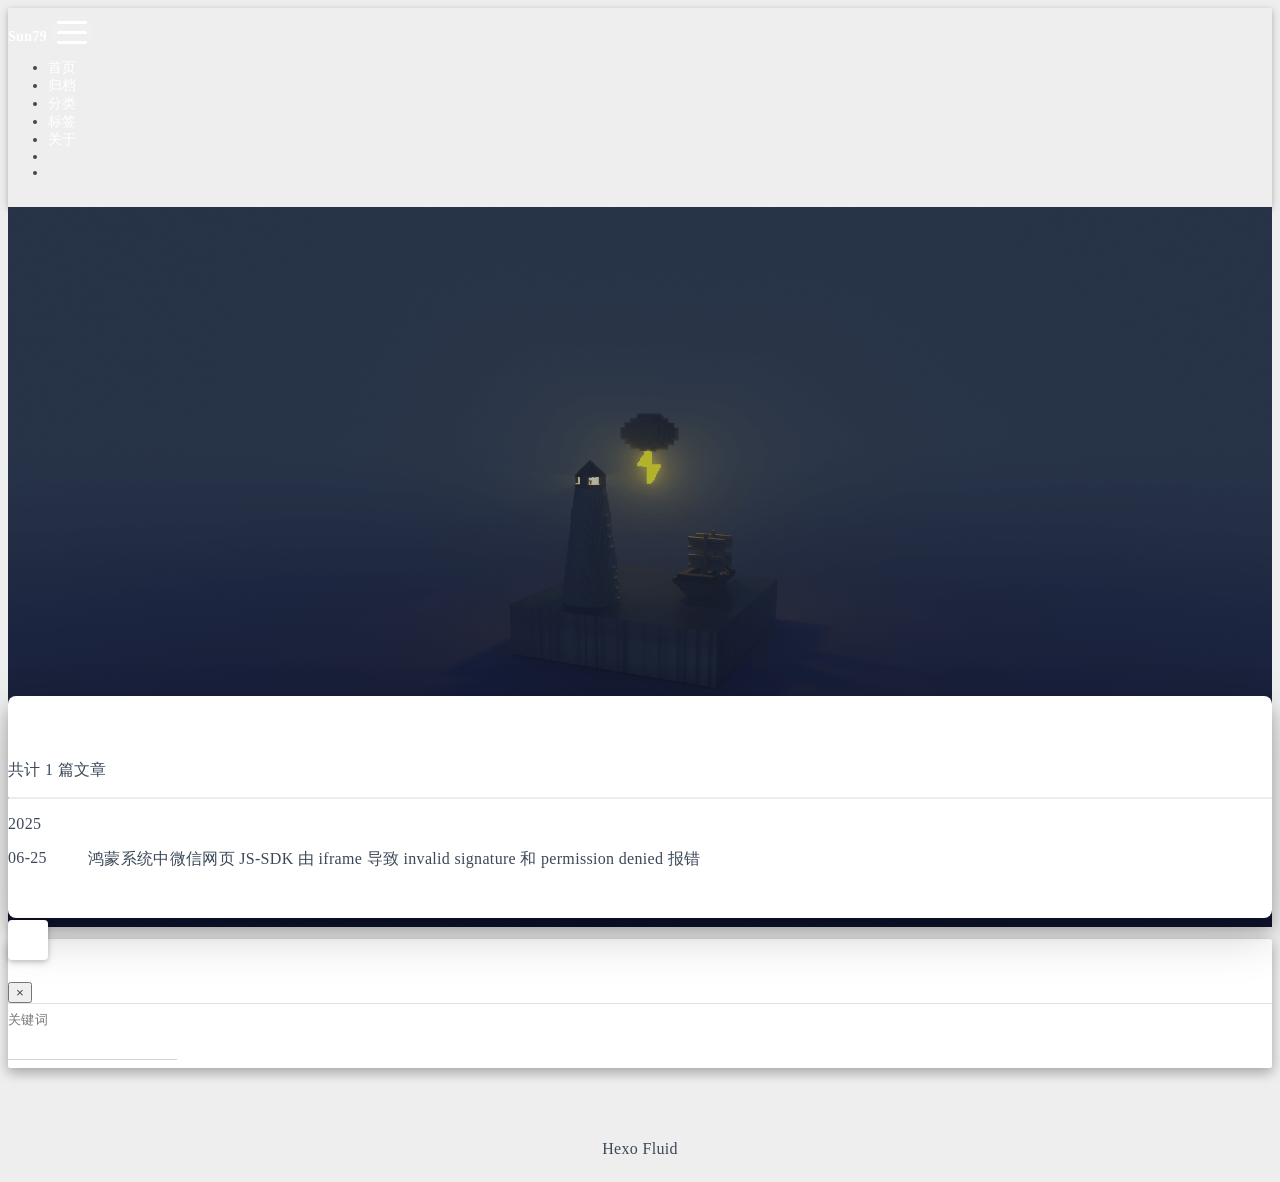
<file: tags/鸿蒙/index.html>
<!DOCTYPE html>
<html lang="zh-CN" data-default-color-scheme=auto>



<head>
  <meta charset="UTF-8">

  <link rel="apple-touch-icon" sizes="76x76" href="/img/logo.png">
  <link rel="icon" href="/img/logo.png">
  

  <meta name="viewport" content="width=device-width, initial-scale=1.0, maximum-scale=5.0, shrink-to-fit=no">
  <meta http-equiv="x-ua-compatible" content="ie=edge">
  
  <meta name="theme-color" content="#2f4154">
  <meta name="author" content="Sun79">
  <meta name="keywords" content="">
  
    <meta property="og:type" content="website">
<meta property="og:title" content="标签 - 鸿蒙">
<meta property="og:url" content="https://sun79.github.io/tags/%E9%B8%BF%E8%92%99/index.html">
<meta property="og:site_name" content="Sun79">
<meta property="og:locale" content="zh_CN">
<meta property="article:author" content="Sun79">
<meta name="twitter:card" content="summary_large_image">
  
  
  
    <meta name="google-site-verification" content="nByaJuE_4MlCDXwJtFlvDShOOIiPJyHP1flDwsI7u8E" />
  
  <title>标签 - 鸿蒙 - Sun79</title>

  <link  rel="stylesheet" href="https://lib.baomitu.com/twitter-bootstrap/4.6.1/css/bootstrap.min.css" />





<!-- 主题依赖的图标库，不要自行修改 -->
<!-- Do not modify the link that theme dependent icons -->

<link rel="stylesheet" href="//at.alicdn.com/t/c/font_1749284_5i9bdhy70f8.css">



<link rel="stylesheet" href="//at.alicdn.com/t/font_1736178_lbnruvf0jn.css">


<link  rel="stylesheet" href="/css/main.css" />


  <link id="highlight-css" rel="stylesheet" href="/css/highlight.css" />
  
    <link id="highlight-css-dark" rel="stylesheet" href="/css/highlight-dark.css" />
  




  <script id="fluid-configs">
    var Fluid = window.Fluid || {};
    Fluid.ctx = Object.assign({}, Fluid.ctx)
    var CONFIG = {"hostname":"sun79.github.io","root":"/","version":"1.9.8","typing":{"enable":true,"typeSpeed":70,"cursorChar":"_","loop":false,"scope":[]},"anchorjs":{"enable":true,"element":"h1,h2,h3,h4,h5,h6","placement":"left","visible":"hover","icon":""},"progressbar":{"enable":true,"height_px":3,"color":"#29d","options":{"showSpinner":false,"trickleSpeed":100}},"code_language":{"enable":true,"default":"TEXT"},"copy_btn":true,"image_caption":{"enable":true},"image_zoom":{"enable":true,"img_url_replace":["",""]},"toc":{"enable":true,"placement":"right","headingSelector":"h1,h2,h3,h4,h5,h6","collapseDepth":0},"lazyload":{"enable":true,"loading_img":"/img/loading.gif","onlypost":false,"offset_factor":2},"web_analytics":{"enable":true,"follow_dnt":true,"baidu":null,"google":{"measurement_id":null},"tencent":{"sid":null,"cid":null},"leancloud":{"app_id":"xwEvJaNG8eLXB8dOzbjWbrL6-gzGzoHsz","app_key":"S0vuNZYzoh8bej3mxRyEptS2","server_url":"https://xwevjang.lc-cn-n1-shared.com","path":"window.location.pathname","ignore_local":true},"umami":{"src":null,"website_id":null,"domains":null,"start_time":"2024-01-01T00:00:00.000Z","token":null,"api_server":null},"woyaola":null,"cnzz":null},"search_path":"/local-search.xml","include_content_in_search":true};

    if (CONFIG.web_analytics.follow_dnt) {
      var dntVal = navigator.doNotTrack || window.doNotTrack || navigator.msDoNotTrack;
      Fluid.ctx.dnt = dntVal && (dntVal.startsWith('1') || dntVal.startsWith('yes') || dntVal.startsWith('on'));
    }
  </script>
  <script  src="/js/utils.js" ></script>
  <script  src="/js/color-schema.js" ></script>
  

  

  

  

  

  
    
  



  
<meta name="generator" content="Hexo 8.1.1"></head>


<body>
  

  <header>
    

<div class="header-inner" style="height: 80vh;">
  <nav id="navbar" class="navbar fixed-top  navbar-expand-lg navbar-dark scrolling-navbar">
  <div class="container">
    <a class="navbar-brand" href="/">
      <strong>Sun79</strong>
    </a>

    <button id="navbar-toggler-btn" class="navbar-toggler" type="button" data-toggle="collapse"
            data-target="#navbarSupportedContent"
            aria-controls="navbarSupportedContent" aria-expanded="false" aria-label="Toggle navigation">
      <div class="animated-icon"><span></span><span></span><span></span></div>
    </button>

    <!-- Collapsible content -->
    <div class="collapse navbar-collapse" id="navbarSupportedContent">
      <ul class="navbar-nav ml-auto text-center">
        
          
          
          
          
            <li class="nav-item">
              <a class="nav-link" href="/" target="_self">
                <i class="iconfont icon-home-fill"></i>
                <span>首页</span>
              </a>
            </li>
          
        
          
          
          
          
            <li class="nav-item">
              <a class="nav-link" href="/archives/" target="_self">
                <i class="iconfont icon-archive-fill"></i>
                <span>归档</span>
              </a>
            </li>
          
        
          
          
          
          
            <li class="nav-item">
              <a class="nav-link" href="/categories/" target="_self">
                <i class="iconfont icon-category-fill"></i>
                <span>分类</span>
              </a>
            </li>
          
        
          
          
          
          
            <li class="nav-item">
              <a class="nav-link" href="/tags/" target="_self">
                <i class="iconfont icon-tags-fill"></i>
                <span>标签</span>
              </a>
            </li>
          
        
          
          
          
          
            <li class="nav-item">
              <a class="nav-link" href="/about/" target="_self">
                <i class="iconfont icon-user-fill"></i>
                <span>关于</span>
              </a>
            </li>
          
        
        
          <li class="nav-item" id="search-btn">
            <a class="nav-link" target="_self" href="javascript:;" data-toggle="modal" data-target="#modalSearch" aria-label="Search">
              <i class="iconfont icon-search"></i>
            </a>
          </li>
          
        
        
          <li class="nav-item" id="color-toggle-btn">
            <a class="nav-link" target="_self" href="javascript:;" aria-label="Color Toggle">
              <i class="iconfont icon-dark" id="color-toggle-icon"></i>
            </a>
          </li>
        
      </ul>
    </div>
  </div>
</nav>

  

<div id="banner" class="banner" parallax=true
     style="background: url('/img/default.png') no-repeat center center; background-size: cover;">
  <div class="full-bg-img">
    <div class="mask flex-center" style="background-color: rgba(0, 0, 0, 0.3)">
      <div class="banner-text text-center fade-in-up">
        <div class="h2">
          
            <span id="subtitle" data-typed-text="标签 - 鸿蒙"></span>
          
        </div>

        
      </div>

      
        <div class="scroll-down-bar">
          <i class="iconfont icon-arrowdown"></i>
        </div>
      
    </div>
  </div>
</div>

</div>

  </header>

  <main>
    
      <div class="container nopadding-x-md">
        <div id="board"
          >
          
          <div class="container">
            <div class="row">
              <div class="col-12 col-md-10 m-auto">
                

<div class="list-group">
  <p class="h4">共计 1 篇文章</p>
  <hr>
  
  
    
      
      <p class="h5">2025</p>
    
    <a href="/2025/06/25/harmonyos-wechat-iframe-bug/" class="list-group-item list-group-item-action">
      <time>06-25</time>
      <div class="list-group-item-title">鸿蒙系统中微信网页 JS-SDK 由 iframe 导致 invalid signature 和 permission denied 报错</div>
    </a>
  
</div>





              </div>
            </div>
          </div>
        </div>
      </div>
    

    
      <a id="scroll-top-button" aria-label="TOP" href="#" role="button">
        <i class="iconfont icon-arrowup" aria-hidden="true"></i>
      </a>
    

    
      <div class="modal fade" id="modalSearch" tabindex="-1" role="dialog" aria-labelledby="ModalLabel"
     aria-hidden="true">
  <div class="modal-dialog modal-dialog-scrollable modal-lg" role="document">
    <div class="modal-content">
      <div class="modal-header text-center">
        <h4 class="modal-title w-100 font-weight-bold">搜索</h4>
        <button type="button" id="local-search-close" class="close" data-dismiss="modal" aria-label="Close">
          <span aria-hidden="true">&times;</span>
        </button>
      </div>
      <div class="modal-body mx-3">
        <div class="md-form mb-5">
          <input type="text" id="local-search-input" class="form-control validate">
          <label data-error="x" data-success="v" for="local-search-input">关键词</label>
        </div>
        <div class="list-group" id="local-search-result"></div>
      </div>
    </div>
  </div>
</div>

    

    
  </main>

  <footer>
    <div class="footer-inner">
  
    <div class="footer-content">
       <a href="https://hexo.io" target="_blank" rel="nofollow noopener"><span>Hexo</span></a> <i class="iconfont icon-love"></i> <a href="https://github.com/fluid-dev/hexo-theme-fluid" target="_blank" rel="nofollow noopener"><span>Fluid</span></a> 
    </div>
  
  
    <div class="statistics">
  
  

  
    
      <span id="leancloud-site-pv-container" style="display: none">
        总访问量 
        <span id="leancloud-site-pv"></span>
         次
      </span>
    
    
      <span id="leancloud-site-uv-container" style="display: none">
        总访客数 
        <span id="leancloud-site-uv"></span>
         人
      </span>
    
    

  

</div>

  
  
</div>

  </footer>

  <!-- Scripts -->
  
  <script  src="https://lib.baomitu.com/nprogress/0.2.0/nprogress.min.js" ></script>
  <link  rel="stylesheet" href="https://lib.baomitu.com/nprogress/0.2.0/nprogress.min.css" />

  <script>
    NProgress.configure({"showSpinner":false,"trickleSpeed":100})
    NProgress.start()
    window.addEventListener('load', function() {
      NProgress.done();
    })
  </script>


<script  src="https://lib.baomitu.com/jquery/3.6.4/jquery.min.js" ></script>
<script  src="https://lib.baomitu.com/twitter-bootstrap/4.6.1/js/bootstrap.min.js" ></script>
<script  src="/js/events.js" ></script>
<script  src="/js/plugins.js" ></script>


  <script  src="https://lib.baomitu.com/typed.js/2.0.12/typed.min.js" ></script>
  <script>
    (function (window, document) {
      var typing = Fluid.plugins.typing;
      var subtitle = document.getElementById('subtitle');
      if (!subtitle || !typing) {
        return;
      }
      var text = subtitle.getAttribute('data-typed-text');
      
        typing(text);
      
    })(window, document);
  </script>




  
    <script  src="/js/img-lazyload.js" ></script>
  




  <script defer src="/js/leancloud.js" ></script>

  <script  src="/js/local-search.js" ></script>





<!-- 主题的启动项，将它保持在最底部 -->
<!-- the boot of the theme, keep it at the bottom -->
<script  src="/js/boot.js" ></script>


  

  <noscript>
    <div class="noscript-warning">博客在允许 JavaScript 运行的环境下浏览效果更佳</div>
  </noscript>
</body>
</html>
</file>
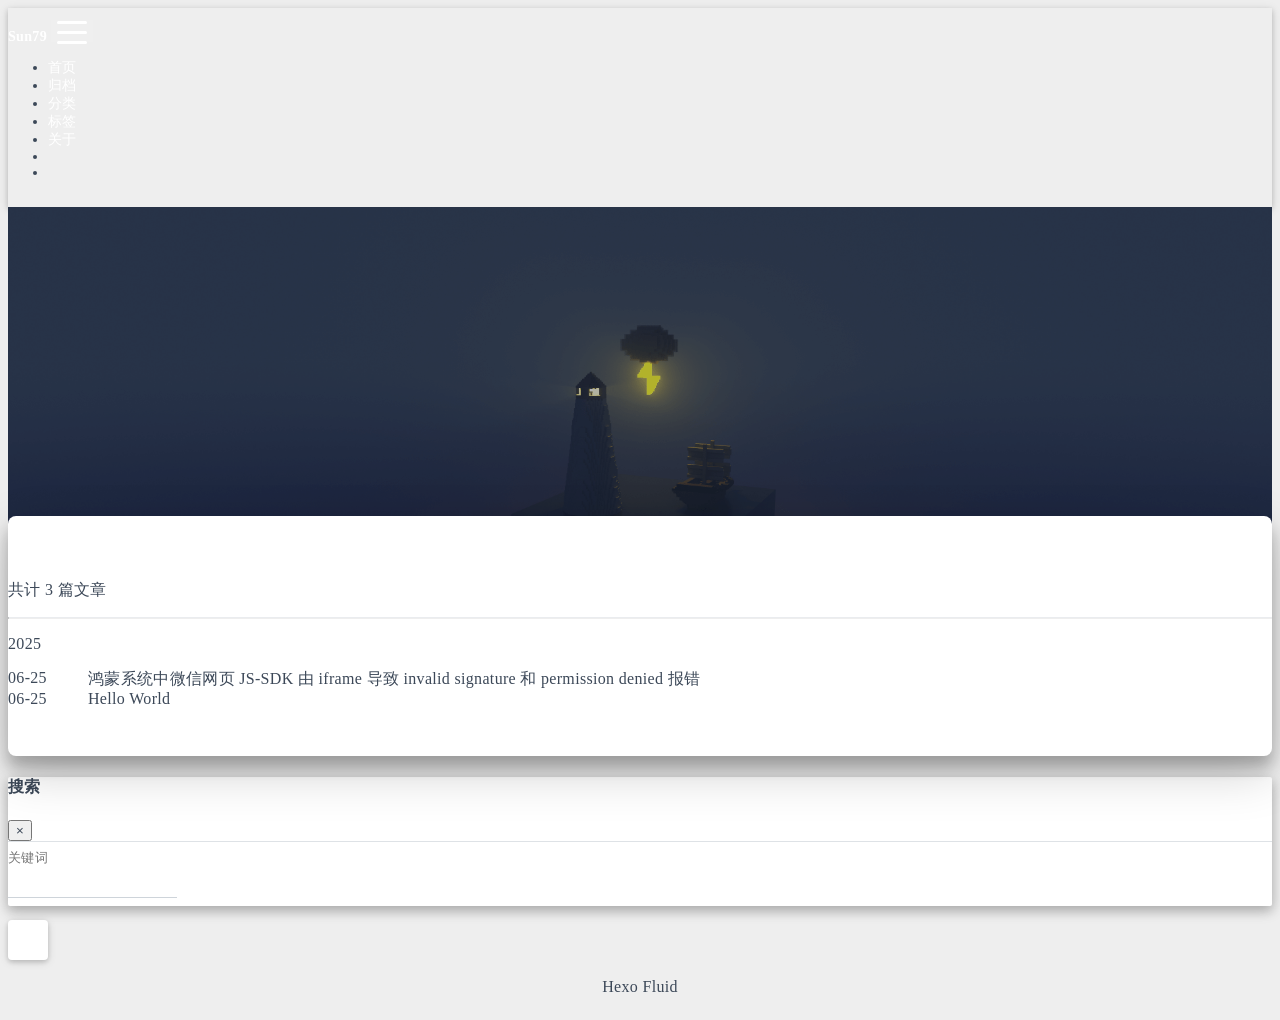
<file: archives/2025/06/index.html>
<!DOCTYPE html>
<html lang="zh-CN" data-default-color-scheme=auto>



<head>
  <meta charset="UTF-8">

  <link rel="apple-touch-icon" sizes="76x76" href="/img/logo.png">
  <link rel="icon" href="/img/logo.png">
  

  <meta name="viewport" content="width=device-width, initial-scale=1.0, maximum-scale=5.0, shrink-to-fit=no">
  <meta http-equiv="x-ua-compatible" content="ie=edge">
  
  <meta name="theme-color" content="#2f4154">
  <meta name="author" content="Sun79">
  <meta name="keywords" content="">
  
    <meta property="og:type" content="website">
<meta property="og:title" content="归档">
<meta property="og:url" content="https://sun79.github.io/archives/2025/06/index.html">
<meta property="og:site_name" content="Sun79">
<meta property="og:locale" content="zh_CN">
<meta property="article:author" content="Sun79">
<meta name="twitter:card" content="summary_large_image">
  
  
  
    <meta name="google-site-verification" content="nByaJuE_4MlCDXwJtFlvDShOOIiPJyHP1flDwsI7u8E" />
  
  <title>归档 - Sun79</title>

  <link  rel="stylesheet" href="https://lib.baomitu.com/twitter-bootstrap/4.6.1/css/bootstrap.min.css" />





<!-- 主题依赖的图标库，不要自行修改 -->
<!-- Do not modify the link that theme dependent icons -->

<link rel="stylesheet" href="//at.alicdn.com/t/c/font_1749284_5i9bdhy70f8.css">



<link rel="stylesheet" href="//at.alicdn.com/t/font_1736178_lbnruvf0jn.css">


<link  rel="stylesheet" href="/css/main.css" />


  <link id="highlight-css" rel="stylesheet" href="/css/highlight.css" />
  
    <link id="highlight-css-dark" rel="stylesheet" href="/css/highlight-dark.css" />
  




  <script id="fluid-configs">
    var Fluid = window.Fluid || {};
    Fluid.ctx = Object.assign({}, Fluid.ctx)
    var CONFIG = {"hostname":"sun79.github.io","root":"/","version":"1.9.8","typing":{"enable":true,"typeSpeed":70,"cursorChar":"_","loop":false,"scope":[]},"anchorjs":{"enable":true,"element":"h1,h2,h3,h4,h5,h6","placement":"left","visible":"hover","icon":""},"progressbar":{"enable":true,"height_px":3,"color":"#29d","options":{"showSpinner":false,"trickleSpeed":100}},"code_language":{"enable":true,"default":"TEXT"},"copy_btn":true,"image_caption":{"enable":true},"image_zoom":{"enable":true,"img_url_replace":["",""]},"toc":{"enable":true,"placement":"right","headingSelector":"h1,h2,h3,h4,h5,h6","collapseDepth":0},"lazyload":{"enable":true,"loading_img":"/img/loading.gif","onlypost":false,"offset_factor":2},"web_analytics":{"enable":true,"follow_dnt":true,"baidu":null,"google":{"measurement_id":null},"tencent":{"sid":null,"cid":null},"leancloud":{"app_id":"xwEvJaNG8eLXB8dOzbjWbrL6-gzGzoHsz","app_key":"S0vuNZYzoh8bej3mxRyEptS2","server_url":"https://xwevjang.lc-cn-n1-shared.com","path":"window.location.pathname","ignore_local":true},"umami":{"src":null,"website_id":null,"domains":null,"start_time":"2024-01-01T00:00:00.000Z","token":null,"api_server":null},"woyaola":null,"cnzz":null},"search_path":"/local-search.xml","include_content_in_search":true};

    if (CONFIG.web_analytics.follow_dnt) {
      var dntVal = navigator.doNotTrack || window.doNotTrack || navigator.msDoNotTrack;
      Fluid.ctx.dnt = dntVal && (dntVal.startsWith('1') || dntVal.startsWith('yes') || dntVal.startsWith('on'));
    }
  </script>
  <script  src="/js/utils.js" ></script>
  <script  src="/js/color-schema.js" ></script>
  

  

  

  

  

  
    
  



  
<meta name="generator" content="Hexo 8.1.1"></head>


<body>
  

  <header>
    

<div class="header-inner" style="height: 60vh;">
  <nav id="navbar" class="navbar fixed-top  navbar-expand-lg navbar-dark scrolling-navbar">
  <div class="container">
    <a class="navbar-brand" href="/">
      <strong>Sun79</strong>
    </a>

    <button id="navbar-toggler-btn" class="navbar-toggler" type="button" data-toggle="collapse"
            data-target="#navbarSupportedContent"
            aria-controls="navbarSupportedContent" aria-expanded="false" aria-label="Toggle navigation">
      <div class="animated-icon"><span></span><span></span><span></span></div>
    </button>

    <!-- Collapsible content -->
    <div class="collapse navbar-collapse" id="navbarSupportedContent">
      <ul class="navbar-nav ml-auto text-center">
        
          
          
          
          
            <li class="nav-item">
              <a class="nav-link" href="/" target="_self">
                <i class="iconfont icon-home-fill"></i>
                <span>首页</span>
              </a>
            </li>
          
        
          
          
          
          
            <li class="nav-item">
              <a class="nav-link" href="/archives/" target="_self">
                <i class="iconfont icon-archive-fill"></i>
                <span>归档</span>
              </a>
            </li>
          
        
          
          
          
          
            <li class="nav-item">
              <a class="nav-link" href="/categories/" target="_self">
                <i class="iconfont icon-category-fill"></i>
                <span>分类</span>
              </a>
            </li>
          
        
          
          
          
          
            <li class="nav-item">
              <a class="nav-link" href="/tags/" target="_self">
                <i class="iconfont icon-tags-fill"></i>
                <span>标签</span>
              </a>
            </li>
          
        
          
          
          
          
            <li class="nav-item">
              <a class="nav-link" href="/about/" target="_self">
                <i class="iconfont icon-user-fill"></i>
                <span>关于</span>
              </a>
            </li>
          
        
        
          <li class="nav-item" id="search-btn">
            <a class="nav-link" target="_self" href="javascript:;" data-toggle="modal" data-target="#modalSearch" aria-label="Search">
              <i class="iconfont icon-search"></i>
            </a>
          </li>
          
        
        
          <li class="nav-item" id="color-toggle-btn">
            <a class="nav-link" target="_self" href="javascript:;" aria-label="Color Toggle">
              <i class="iconfont icon-dark" id="color-toggle-icon"></i>
            </a>
          </li>
        
      </ul>
    </div>
  </div>
</nav>

  

<div id="banner" class="banner" parallax=true
     style="background: url('/img/default.png') no-repeat center center; background-size: cover;">
  <div class="full-bg-img">
    <div class="mask flex-center" style="background-color: rgba(0, 0, 0, 0.3)">
      <div class="banner-text text-center fade-in-up">
        <div class="h2">
          
            <span id="subtitle" data-typed-text="归档"></span>
          
        </div>

        
      </div>

      
    </div>
  </div>
</div>

</div>

  </header>

  <main>
    
      <div class="container nopadding-x-md">
        <div id="board"
          >
          
          <div class="container">
            <div class="row">
              <div class="col-12 col-md-10 m-auto">
                

<div class="list-group">
  <p class="h4">共计 3 篇文章</p>
  <hr>
  
  
    
      
      <p class="h5">2025</p>
    
    <a href="/2025/06/25/harmonyos-wechat-iframe-bug/" class="list-group-item list-group-item-action">
      <time>06-25</time>
      <div class="list-group-item-title">鸿蒙系统中微信网页 JS-SDK 由 iframe 导致 invalid signature 和 permission denied 报错</div>
    </a>
  
    
    <a href="/2025/06/25/hello-world/" class="list-group-item list-group-item-action">
      <time>06-25</time>
      <div class="list-group-item-title">Hello World</div>
    </a>
  
</div>





              </div>
            </div>
          </div>
        </div>
      </div>
    

    
      <a id="scroll-top-button" aria-label="TOP" href="#" role="button">
        <i class="iconfont icon-arrowup" aria-hidden="true"></i>
      </a>
    

    
      <div class="modal fade" id="modalSearch" tabindex="-1" role="dialog" aria-labelledby="ModalLabel"
     aria-hidden="true">
  <div class="modal-dialog modal-dialog-scrollable modal-lg" role="document">
    <div class="modal-content">
      <div class="modal-header text-center">
        <h4 class="modal-title w-100 font-weight-bold">搜索</h4>
        <button type="button" id="local-search-close" class="close" data-dismiss="modal" aria-label="Close">
          <span aria-hidden="true">&times;</span>
        </button>
      </div>
      <div class="modal-body mx-3">
        <div class="md-form mb-5">
          <input type="text" id="local-search-input" class="form-control validate">
          <label data-error="x" data-success="v" for="local-search-input">关键词</label>
        </div>
        <div class="list-group" id="local-search-result"></div>
      </div>
    </div>
  </div>
</div>

    

    
  </main>

  <footer>
    <div class="footer-inner">
  
    <div class="footer-content">
       <a href="https://hexo.io" target="_blank" rel="nofollow noopener"><span>Hexo</span></a> <i class="iconfont icon-love"></i> <a href="https://github.com/fluid-dev/hexo-theme-fluid" target="_blank" rel="nofollow noopener"><span>Fluid</span></a> 
    </div>
  
  
    <div class="statistics">
  
  

  
    
      <span id="leancloud-site-pv-container" style="display: none">
        总访问量 
        <span id="leancloud-site-pv"></span>
         次
      </span>
    
    
      <span id="leancloud-site-uv-container" style="display: none">
        总访客数 
        <span id="leancloud-site-uv"></span>
         人
      </span>
    
    

  

</div>

  
  
</div>

  </footer>

  <!-- Scripts -->
  
  <script  src="https://lib.baomitu.com/nprogress/0.2.0/nprogress.min.js" ></script>
  <link  rel="stylesheet" href="https://lib.baomitu.com/nprogress/0.2.0/nprogress.min.css" />

  <script>
    NProgress.configure({"showSpinner":false,"trickleSpeed":100})
    NProgress.start()
    window.addEventListener('load', function() {
      NProgress.done();
    })
  </script>


<script  src="https://lib.baomitu.com/jquery/3.6.4/jquery.min.js" ></script>
<script  src="https://lib.baomitu.com/twitter-bootstrap/4.6.1/js/bootstrap.min.js" ></script>
<script  src="/js/events.js" ></script>
<script  src="/js/plugins.js" ></script>


  <script  src="https://lib.baomitu.com/typed.js/2.0.12/typed.min.js" ></script>
  <script>
    (function (window, document) {
      var typing = Fluid.plugins.typing;
      var subtitle = document.getElementById('subtitle');
      if (!subtitle || !typing) {
        return;
      }
      var text = subtitle.getAttribute('data-typed-text');
      
        typing(text);
      
    })(window, document);
  </script>




  
    <script  src="/js/img-lazyload.js" ></script>
  




  <script defer src="/js/leancloud.js" ></script>

  <script  src="/js/local-search.js" ></script>





<!-- 主题的启动项，将它保持在最底部 -->
<!-- the boot of the theme, keep it at the bottom -->
<script  src="/js/boot.js" ></script>


  

  <noscript>
    <div class="noscript-warning">博客在允许 JavaScript 运行的环境下浏览效果更佳</div>
  </noscript>
</body>
</html>
</file>
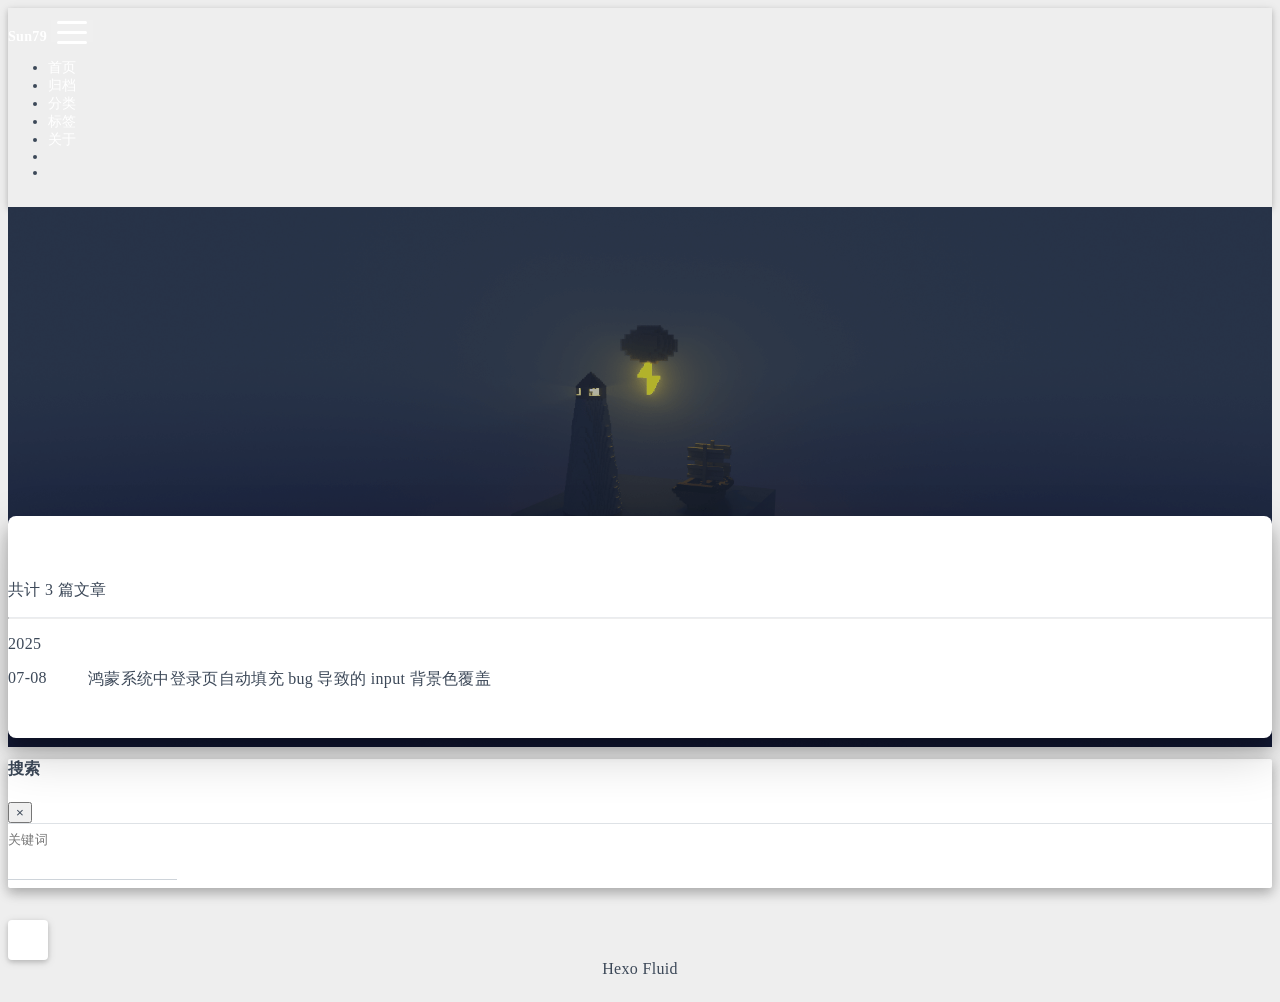
<file: archives/2025/07/index.html>
<!DOCTYPE html>
<html lang="zh-CN" data-default-color-scheme=auto>



<head>
  <meta charset="UTF-8">

  <link rel="apple-touch-icon" sizes="76x76" href="/img/logo.png">
  <link rel="icon" href="/img/logo.png">
  

  <meta name="viewport" content="width=device-width, initial-scale=1.0, maximum-scale=5.0, shrink-to-fit=no">
  <meta http-equiv="x-ua-compatible" content="ie=edge">
  
  <meta name="theme-color" content="#2f4154">
  <meta name="author" content="Sun79">
  <meta name="keywords" content="">
  
    <meta property="og:type" content="website">
<meta property="og:title" content="归档">
<meta property="og:url" content="https://sun79.github.io/archives/2025/07/index.html">
<meta property="og:site_name" content="Sun79">
<meta property="og:locale" content="zh_CN">
<meta property="article:author" content="Sun79">
<meta name="twitter:card" content="summary_large_image">
  
  
  
    <meta name="google-site-verification" content="nByaJuE_4MlCDXwJtFlvDShOOIiPJyHP1flDwsI7u8E" />
  
  <title>归档 - Sun79</title>

  <link  rel="stylesheet" href="https://lib.baomitu.com/twitter-bootstrap/4.6.1/css/bootstrap.min.css" />





<!-- 主题依赖的图标库，不要自行修改 -->
<!-- Do not modify the link that theme dependent icons -->

<link rel="stylesheet" href="//at.alicdn.com/t/c/font_1749284_5i9bdhy70f8.css">



<link rel="stylesheet" href="//at.alicdn.com/t/font_1736178_lbnruvf0jn.css">


<link  rel="stylesheet" href="/css/main.css" />


  <link id="highlight-css" rel="stylesheet" href="/css/highlight.css" />
  
    <link id="highlight-css-dark" rel="stylesheet" href="/css/highlight-dark.css" />
  




  <script id="fluid-configs">
    var Fluid = window.Fluid || {};
    Fluid.ctx = Object.assign({}, Fluid.ctx)
    var CONFIG = {"hostname":"sun79.github.io","root":"/","version":"1.9.8","typing":{"enable":true,"typeSpeed":70,"cursorChar":"_","loop":false,"scope":[]},"anchorjs":{"enable":true,"element":"h1,h2,h3,h4,h5,h6","placement":"left","visible":"hover","icon":""},"progressbar":{"enable":true,"height_px":3,"color":"#29d","options":{"showSpinner":false,"trickleSpeed":100}},"code_language":{"enable":true,"default":"TEXT"},"copy_btn":true,"image_caption":{"enable":true},"image_zoom":{"enable":true,"img_url_replace":["",""]},"toc":{"enable":true,"placement":"right","headingSelector":"h1,h2,h3,h4,h5,h6","collapseDepth":0},"lazyload":{"enable":true,"loading_img":"/img/loading.gif","onlypost":false,"offset_factor":2},"web_analytics":{"enable":true,"follow_dnt":true,"baidu":null,"google":{"measurement_id":null},"tencent":{"sid":null,"cid":null},"leancloud":{"app_id":"xwEvJaNG8eLXB8dOzbjWbrL6-gzGzoHsz","app_key":"S0vuNZYzoh8bej3mxRyEptS2","server_url":"https://xwevjang.lc-cn-n1-shared.com","path":"window.location.pathname","ignore_local":true},"umami":{"src":null,"website_id":null,"domains":null,"start_time":"2024-01-01T00:00:00.000Z","token":null,"api_server":null},"woyaola":null,"cnzz":null},"search_path":"/local-search.xml","include_content_in_search":true};

    if (CONFIG.web_analytics.follow_dnt) {
      var dntVal = navigator.doNotTrack || window.doNotTrack || navigator.msDoNotTrack;
      Fluid.ctx.dnt = dntVal && (dntVal.startsWith('1') || dntVal.startsWith('yes') || dntVal.startsWith('on'));
    }
  </script>
  <script  src="/js/utils.js" ></script>
  <script  src="/js/color-schema.js" ></script>
  

  

  

  

  

  
    
  



  
<meta name="generator" content="Hexo 8.1.1"></head>


<body>
  

  <header>
    

<div class="header-inner" style="height: 60vh;">
  <nav id="navbar" class="navbar fixed-top  navbar-expand-lg navbar-dark scrolling-navbar">
  <div class="container">
    <a class="navbar-brand" href="/">
      <strong>Sun79</strong>
    </a>

    <button id="navbar-toggler-btn" class="navbar-toggler" type="button" data-toggle="collapse"
            data-target="#navbarSupportedContent"
            aria-controls="navbarSupportedContent" aria-expanded="false" aria-label="Toggle navigation">
      <div class="animated-icon"><span></span><span></span><span></span></div>
    </button>

    <!-- Collapsible content -->
    <div class="collapse navbar-collapse" id="navbarSupportedContent">
      <ul class="navbar-nav ml-auto text-center">
        
          
          
          
          
            <li class="nav-item">
              <a class="nav-link" href="/" target="_self">
                <i class="iconfont icon-home-fill"></i>
                <span>首页</span>
              </a>
            </li>
          
        
          
          
          
          
            <li class="nav-item">
              <a class="nav-link" href="/archives/" target="_self">
                <i class="iconfont icon-archive-fill"></i>
                <span>归档</span>
              </a>
            </li>
          
        
          
          
          
          
            <li class="nav-item">
              <a class="nav-link" href="/categories/" target="_self">
                <i class="iconfont icon-category-fill"></i>
                <span>分类</span>
              </a>
            </li>
          
        
          
          
          
          
            <li class="nav-item">
              <a class="nav-link" href="/tags/" target="_self">
                <i class="iconfont icon-tags-fill"></i>
                <span>标签</span>
              </a>
            </li>
          
        
          
          
          
          
            <li class="nav-item">
              <a class="nav-link" href="/about/" target="_self">
                <i class="iconfont icon-user-fill"></i>
                <span>关于</span>
              </a>
            </li>
          
        
        
          <li class="nav-item" id="search-btn">
            <a class="nav-link" target="_self" href="javascript:;" data-toggle="modal" data-target="#modalSearch" aria-label="Search">
              <i class="iconfont icon-search"></i>
            </a>
          </li>
          
        
        
          <li class="nav-item" id="color-toggle-btn">
            <a class="nav-link" target="_self" href="javascript:;" aria-label="Color Toggle">
              <i class="iconfont icon-dark" id="color-toggle-icon"></i>
            </a>
          </li>
        
      </ul>
    </div>
  </div>
</nav>

  

<div id="banner" class="banner" parallax=true
     style="background: url('/img/default.png') no-repeat center center; background-size: cover;">
  <div class="full-bg-img">
    <div class="mask flex-center" style="background-color: rgba(0, 0, 0, 0.3)">
      <div class="banner-text text-center fade-in-up">
        <div class="h2">
          
            <span id="subtitle" data-typed-text="归档"></span>
          
        </div>

        
      </div>

      
    </div>
  </div>
</div>

</div>

  </header>

  <main>
    
      <div class="container nopadding-x-md">
        <div id="board"
          >
          
          <div class="container">
            <div class="row">
              <div class="col-12 col-md-10 m-auto">
                

<div class="list-group">
  <p class="h4">共计 3 篇文章</p>
  <hr>
  
  
    
      
      <p class="h5">2025</p>
    
    <a href="/2025/07/08/harmonyos-autofill-bug/" class="list-group-item list-group-item-action">
      <time>07-08</time>
      <div class="list-group-item-title">鸿蒙系统中登录页自动填充 bug 导致的 input 背景色覆盖</div>
    </a>
  
</div>





              </div>
            </div>
          </div>
        </div>
      </div>
    

    
      <a id="scroll-top-button" aria-label="TOP" href="#" role="button">
        <i class="iconfont icon-arrowup" aria-hidden="true"></i>
      </a>
    

    
      <div class="modal fade" id="modalSearch" tabindex="-1" role="dialog" aria-labelledby="ModalLabel"
     aria-hidden="true">
  <div class="modal-dialog modal-dialog-scrollable modal-lg" role="document">
    <div class="modal-content">
      <div class="modal-header text-center">
        <h4 class="modal-title w-100 font-weight-bold">搜索</h4>
        <button type="button" id="local-search-close" class="close" data-dismiss="modal" aria-label="Close">
          <span aria-hidden="true">&times;</span>
        </button>
      </div>
      <div class="modal-body mx-3">
        <div class="md-form mb-5">
          <input type="text" id="local-search-input" class="form-control validate">
          <label data-error="x" data-success="v" for="local-search-input">关键词</label>
        </div>
        <div class="list-group" id="local-search-result"></div>
      </div>
    </div>
  </div>
</div>

    

    
  </main>

  <footer>
    <div class="footer-inner">
  
    <div class="footer-content">
       <a href="https://hexo.io" target="_blank" rel="nofollow noopener"><span>Hexo</span></a> <i class="iconfont icon-love"></i> <a href="https://github.com/fluid-dev/hexo-theme-fluid" target="_blank" rel="nofollow noopener"><span>Fluid</span></a> 
    </div>
  
  
    <div class="statistics">
  
  

  
    
      <span id="leancloud-site-pv-container" style="display: none">
        总访问量 
        <span id="leancloud-site-pv"></span>
         次
      </span>
    
    
      <span id="leancloud-site-uv-container" style="display: none">
        总访客数 
        <span id="leancloud-site-uv"></span>
         人
      </span>
    
    

  

</div>

  
  
</div>

  </footer>

  <!-- Scripts -->
  
  <script  src="https://lib.baomitu.com/nprogress/0.2.0/nprogress.min.js" ></script>
  <link  rel="stylesheet" href="https://lib.baomitu.com/nprogress/0.2.0/nprogress.min.css" />

  <script>
    NProgress.configure({"showSpinner":false,"trickleSpeed":100})
    NProgress.start()
    window.addEventListener('load', function() {
      NProgress.done();
    })
  </script>


<script  src="https://lib.baomitu.com/jquery/3.6.4/jquery.min.js" ></script>
<script  src="https://lib.baomitu.com/twitter-bootstrap/4.6.1/js/bootstrap.min.js" ></script>
<script  src="/js/events.js" ></script>
<script  src="/js/plugins.js" ></script>


  <script  src="https://lib.baomitu.com/typed.js/2.0.12/typed.min.js" ></script>
  <script>
    (function (window, document) {
      var typing = Fluid.plugins.typing;
      var subtitle = document.getElementById('subtitle');
      if (!subtitle || !typing) {
        return;
      }
      var text = subtitle.getAttribute('data-typed-text');
      
        typing(text);
      
    })(window, document);
  </script>




  
    <script  src="/js/img-lazyload.js" ></script>
  




  <script defer src="/js/leancloud.js" ></script>

  <script  src="/js/local-search.js" ></script>





<!-- 主题的启动项，将它保持在最底部 -->
<!-- the boot of the theme, keep it at the bottom -->
<script  src="/js/boot.js" ></script>


  

  <noscript>
    <div class="noscript-warning">博客在允许 JavaScript 运行的环境下浏览效果更佳</div>
  </noscript>
</body>
</html>
</file>
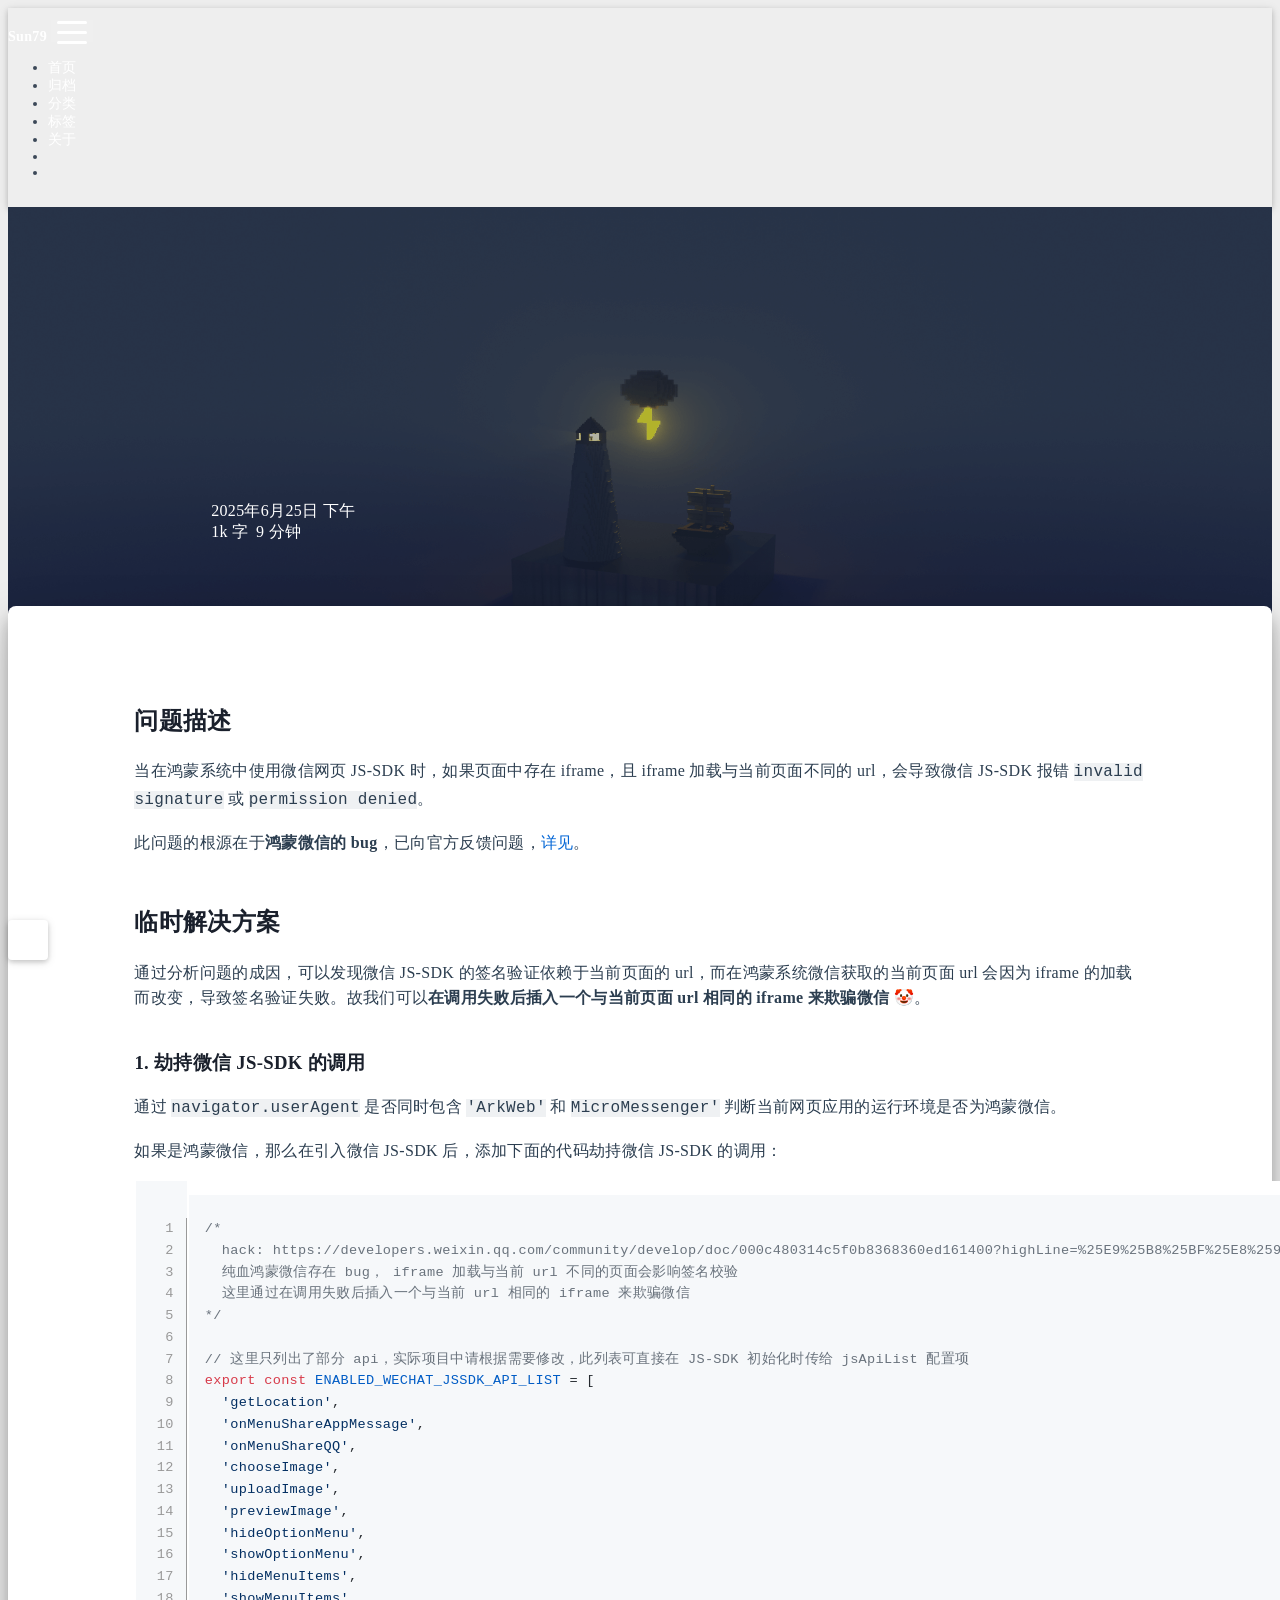
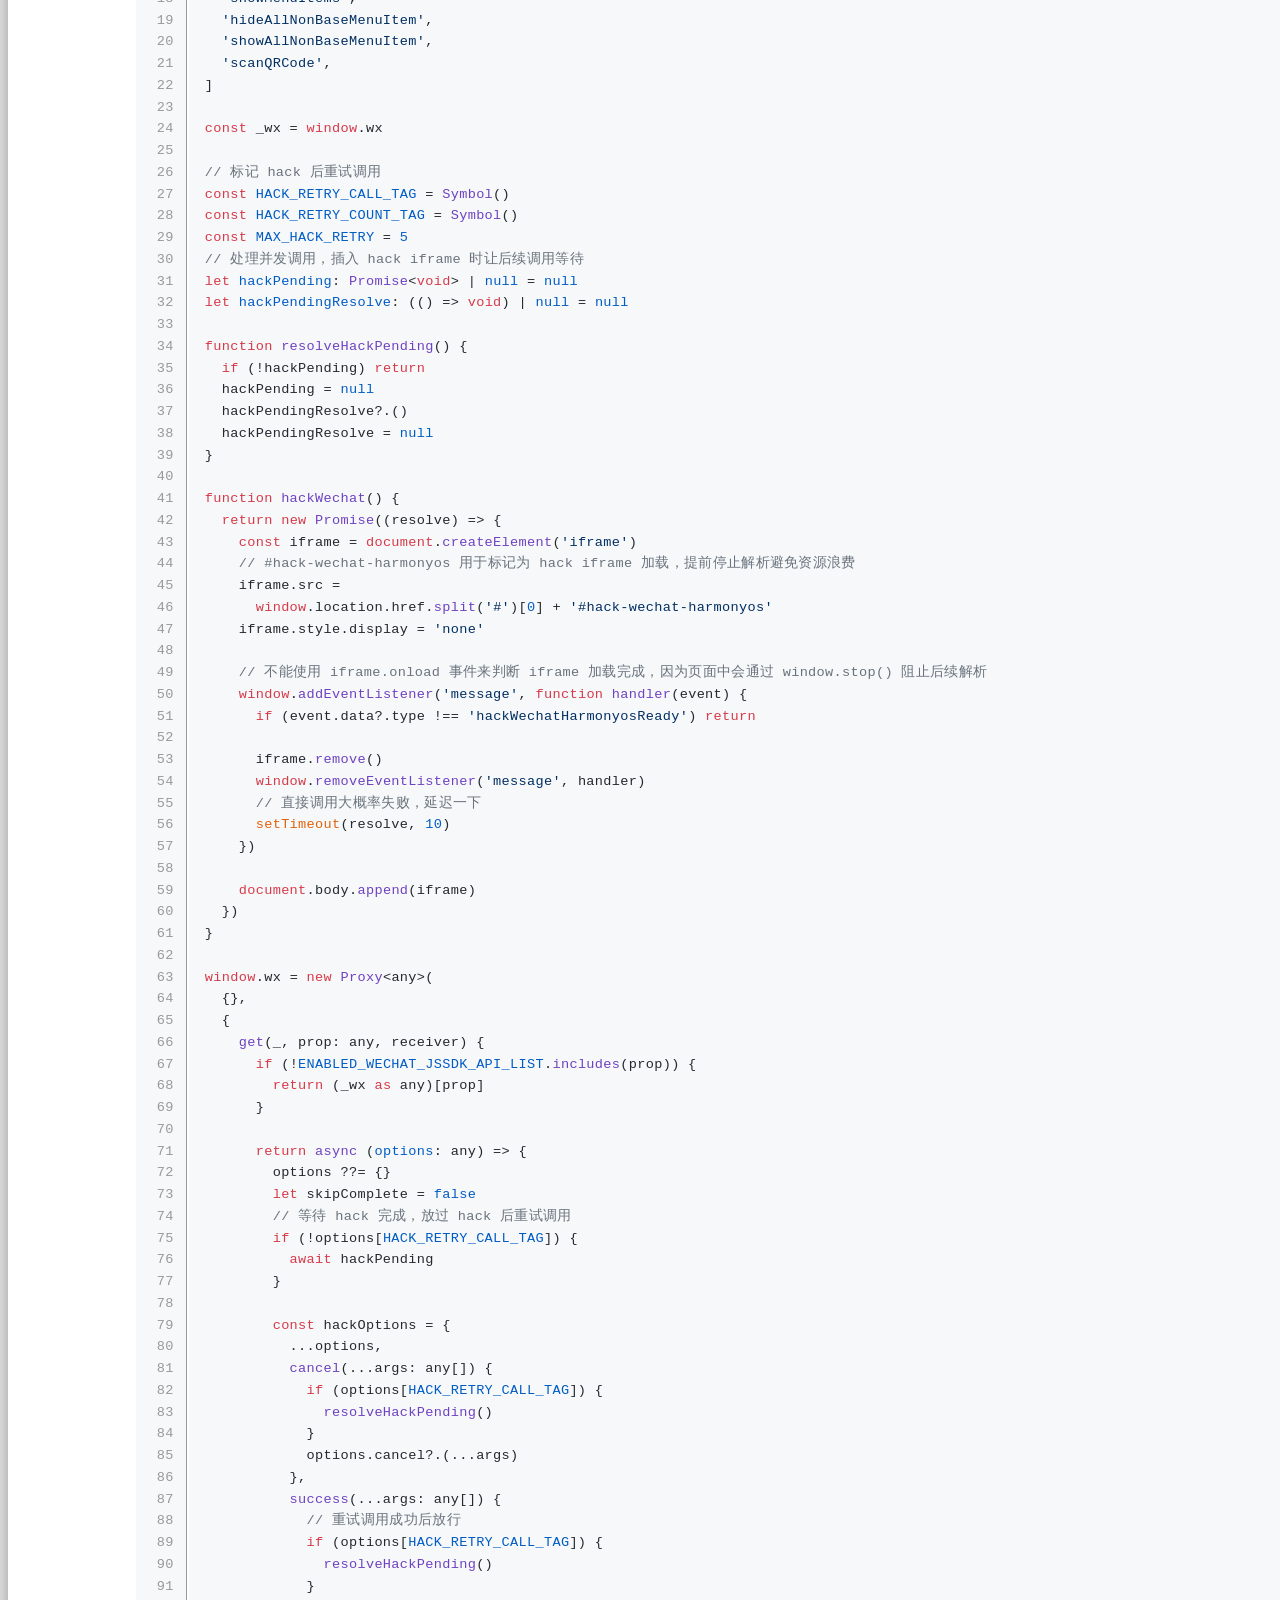
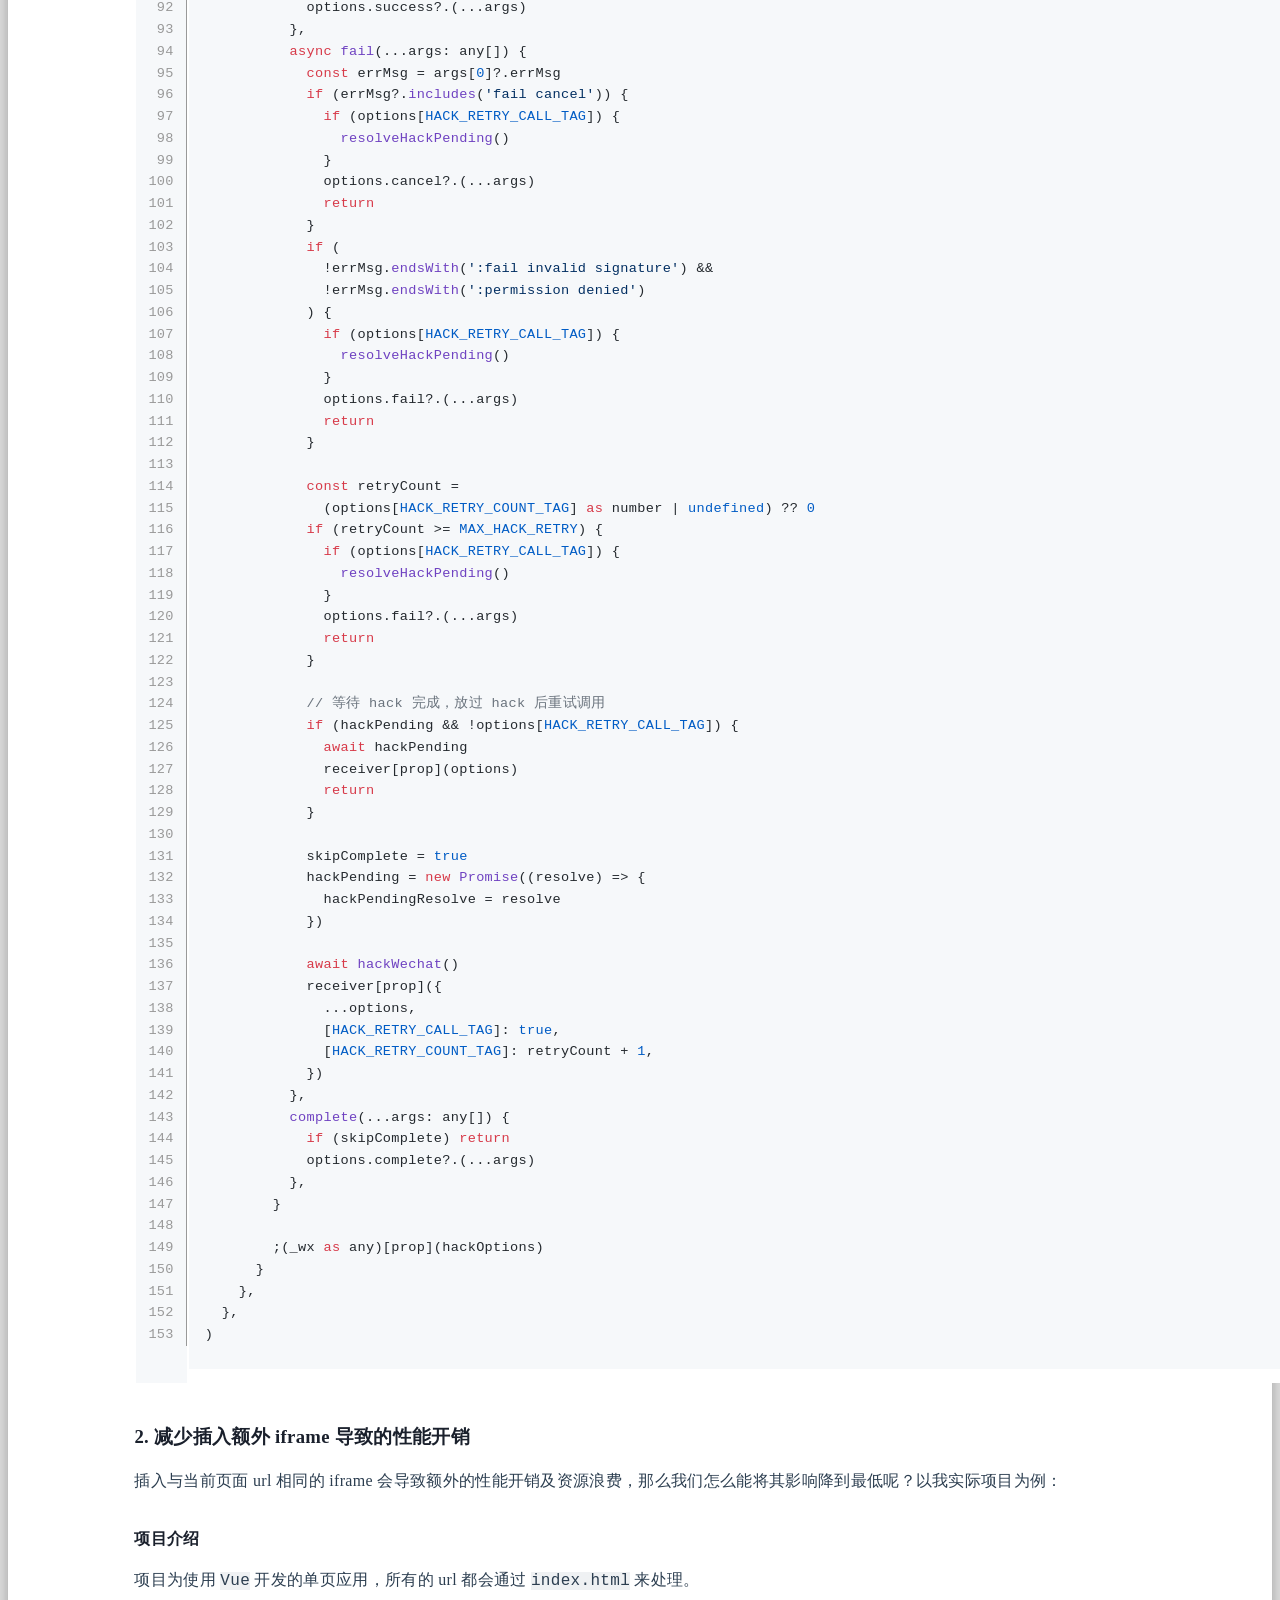
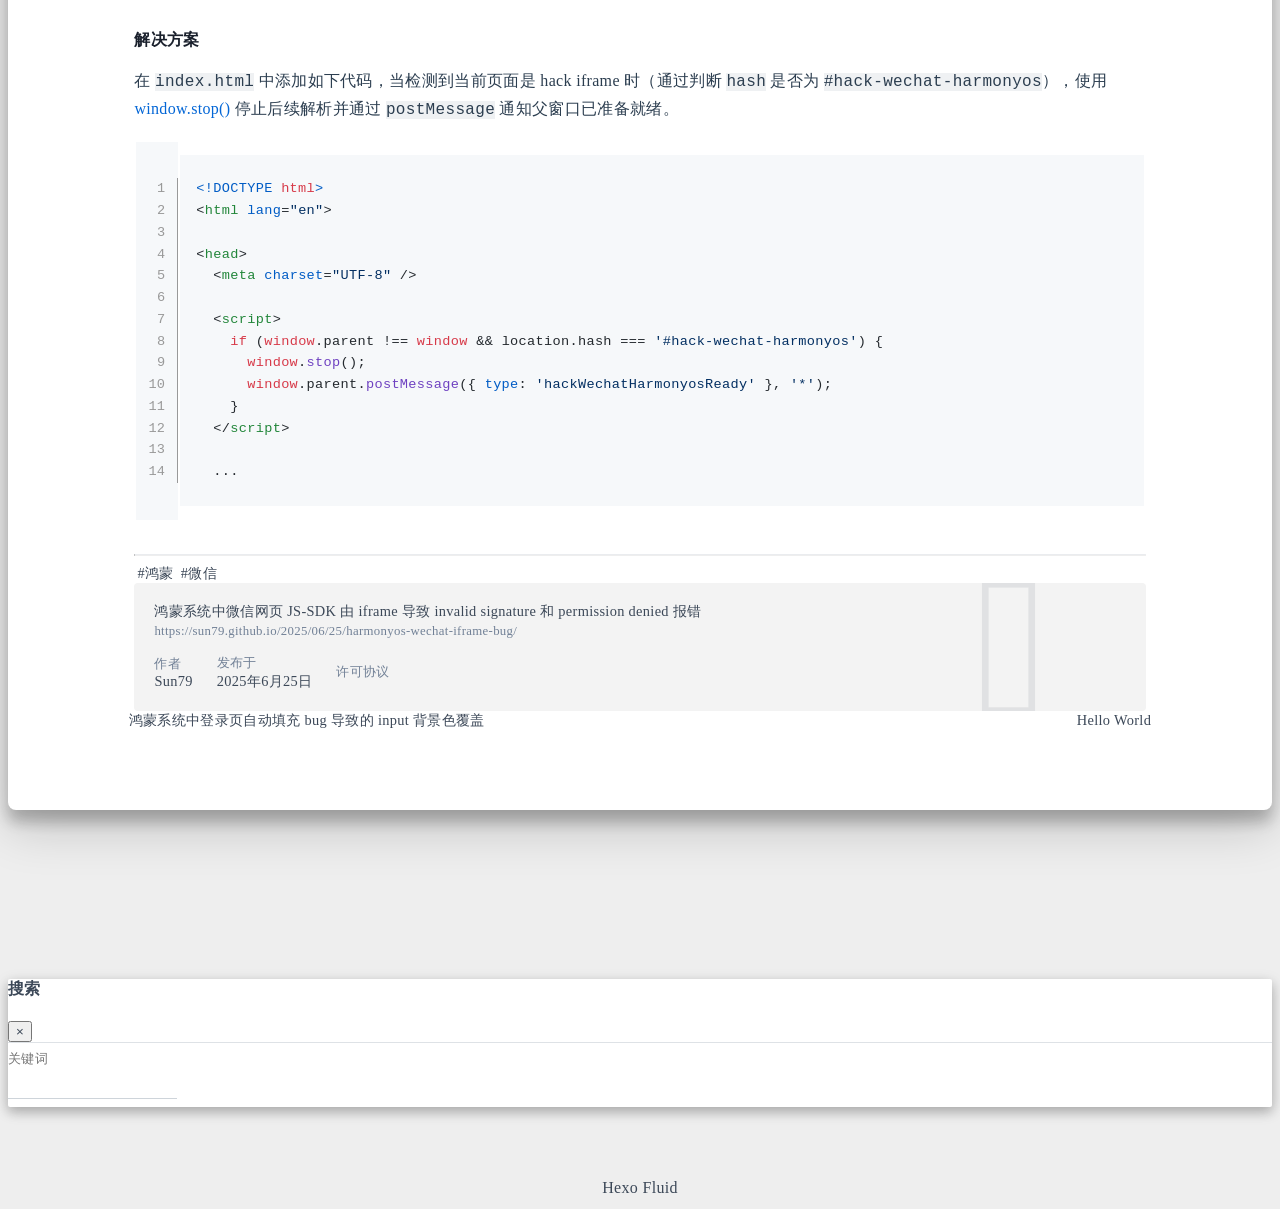
<file: 2025/06/25/harmonyos-wechat-iframe-bug/index.html>
<!DOCTYPE html>
<html lang="zh-CN" data-default-color-scheme=auto>



<head>
  <meta charset="UTF-8">

  <link rel="apple-touch-icon" sizes="76x76" href="/img/logo.png">
  <link rel="icon" href="/img/logo.png">
  

  <meta name="viewport" content="width=device-width, initial-scale=1.0, maximum-scale=5.0, shrink-to-fit=no">
  <meta http-equiv="x-ua-compatible" content="ie=edge">
  
  <meta name="theme-color" content="#2f4154">
  <meta name="author" content="Sun79">
  <meta name="keywords" content="">
  
    <meta name="description" content="问题描述当在鸿蒙系统中使用微信网页 JS-SDK 时，如果页面中存在 iframe，且 iframe 加载与当前页面不同的 url，会导致微信 JS-SDK 报错 invalid signature 或 permission denied。 此问题的根源在于鸿蒙微信的 bug，已向官方反馈问题，详见。 临时解决方案通过分析问题的成因，可以发现微信 JS-SDK 的签名验证依赖于当前页面的 url，">
<meta property="og:type" content="article">
<meta property="og:title" content="鸿蒙系统中微信网页 JS-SDK 由 iframe 导致 invalid signature 和 permission denied 报错">
<meta property="og:url" content="https://sun79.github.io/2025/06/25/harmonyos-wechat-iframe-bug/index.html">
<meta property="og:site_name" content="Sun79">
<meta property="og:description" content="问题描述当在鸿蒙系统中使用微信网页 JS-SDK 时，如果页面中存在 iframe，且 iframe 加载与当前页面不同的 url，会导致微信 JS-SDK 报错 invalid signature 或 permission denied。 此问题的根源在于鸿蒙微信的 bug，已向官方反馈问题，详见。 临时解决方案通过分析问题的成因，可以发现微信 JS-SDK 的签名验证依赖于当前页面的 url，">
<meta property="og:locale" content="zh_CN">
<meta property="article:published_time" content="2025-06-25T08:01:18.000Z">
<meta property="article:modified_time" content="2026-02-10T08:39:00.821Z">
<meta property="article:author" content="Sun79">
<meta property="article:tag" content="微信">
<meta property="article:tag" content="鸿蒙">
<meta name="twitter:card" content="summary_large_image">
  
  
  
    <meta name="google-site-verification" content="nByaJuE_4MlCDXwJtFlvDShOOIiPJyHP1flDwsI7u8E" />
  
  <title>鸿蒙系统中微信网页 JS-SDK 由 iframe 导致 invalid signature 和 permission denied 报错 - Sun79</title>

  <link  rel="stylesheet" href="https://lib.baomitu.com/twitter-bootstrap/4.6.1/css/bootstrap.min.css" />



  <link  rel="stylesheet" href="https://lib.baomitu.com/github-markdown-css/4.0.0/github-markdown.min.css" />

  <link  rel="stylesheet" href="https://lib.baomitu.com/hint.css/2.7.0/hint.min.css" />

  <link  rel="stylesheet" href="https://lib.baomitu.com/fancybox/3.5.7/jquery.fancybox.min.css" />



<!-- 主题依赖的图标库，不要自行修改 -->
<!-- Do not modify the link that theme dependent icons -->

<link rel="stylesheet" href="//at.alicdn.com/t/c/font_1749284_5i9bdhy70f8.css">



<link rel="stylesheet" href="//at.alicdn.com/t/font_1736178_lbnruvf0jn.css">


<link  rel="stylesheet" href="/css/main.css" />


  <link id="highlight-css" rel="stylesheet" href="/css/highlight.css" />
  
    <link id="highlight-css-dark" rel="stylesheet" href="/css/highlight-dark.css" />
  




  <script id="fluid-configs">
    var Fluid = window.Fluid || {};
    Fluid.ctx = Object.assign({}, Fluid.ctx)
    var CONFIG = {"hostname":"sun79.github.io","root":"/","version":"1.9.8","typing":{"enable":true,"typeSpeed":70,"cursorChar":"_","loop":false,"scope":[]},"anchorjs":{"enable":true,"element":"h1,h2,h3,h4,h5,h6","placement":"left","visible":"hover","icon":""},"progressbar":{"enable":true,"height_px":3,"color":"#29d","options":{"showSpinner":false,"trickleSpeed":100}},"code_language":{"enable":true,"default":"TEXT"},"copy_btn":true,"image_caption":{"enable":true},"image_zoom":{"enable":true,"img_url_replace":["",""]},"toc":{"enable":true,"placement":"right","headingSelector":"h1,h2,h3,h4,h5,h6","collapseDepth":0},"lazyload":{"enable":true,"loading_img":"/img/loading.gif","onlypost":false,"offset_factor":2},"web_analytics":{"enable":true,"follow_dnt":true,"baidu":null,"google":{"measurement_id":null},"tencent":{"sid":null,"cid":null},"leancloud":{"app_id":"xwEvJaNG8eLXB8dOzbjWbrL6-gzGzoHsz","app_key":"S0vuNZYzoh8bej3mxRyEptS2","server_url":"https://xwevjang.lc-cn-n1-shared.com","path":"window.location.pathname","ignore_local":true},"umami":{"src":null,"website_id":null,"domains":null,"start_time":"2024-01-01T00:00:00.000Z","token":null,"api_server":null},"woyaola":null,"cnzz":null},"search_path":"/local-search.xml","include_content_in_search":true};

    if (CONFIG.web_analytics.follow_dnt) {
      var dntVal = navigator.doNotTrack || window.doNotTrack || navigator.msDoNotTrack;
      Fluid.ctx.dnt = dntVal && (dntVal.startsWith('1') || dntVal.startsWith('yes') || dntVal.startsWith('on'));
    }
  </script>
  <script  src="/js/utils.js" ></script>
  <script  src="/js/color-schema.js" ></script>
  

  

  

  

  

  
    
  



  
<meta name="generator" content="Hexo 8.1.1"></head>


<body>
  

  <header>
    

<div class="header-inner" style="height: 70vh;">
  <nav id="navbar" class="navbar fixed-top  navbar-expand-lg navbar-dark scrolling-navbar">
  <div class="container">
    <a class="navbar-brand" href="/">
      <strong>Sun79</strong>
    </a>

    <button id="navbar-toggler-btn" class="navbar-toggler" type="button" data-toggle="collapse"
            data-target="#navbarSupportedContent"
            aria-controls="navbarSupportedContent" aria-expanded="false" aria-label="Toggle navigation">
      <div class="animated-icon"><span></span><span></span><span></span></div>
    </button>

    <!-- Collapsible content -->
    <div class="collapse navbar-collapse" id="navbarSupportedContent">
      <ul class="navbar-nav ml-auto text-center">
        
          
          
          
          
            <li class="nav-item">
              <a class="nav-link" href="/" target="_self">
                <i class="iconfont icon-home-fill"></i>
                <span>首页</span>
              </a>
            </li>
          
        
          
          
          
          
            <li class="nav-item">
              <a class="nav-link" href="/archives/" target="_self">
                <i class="iconfont icon-archive-fill"></i>
                <span>归档</span>
              </a>
            </li>
          
        
          
          
          
          
            <li class="nav-item">
              <a class="nav-link" href="/categories/" target="_self">
                <i class="iconfont icon-category-fill"></i>
                <span>分类</span>
              </a>
            </li>
          
        
          
          
          
          
            <li class="nav-item">
              <a class="nav-link" href="/tags/" target="_self">
                <i class="iconfont icon-tags-fill"></i>
                <span>标签</span>
              </a>
            </li>
          
        
          
          
          
          
            <li class="nav-item">
              <a class="nav-link" href="/about/" target="_self">
                <i class="iconfont icon-user-fill"></i>
                <span>关于</span>
              </a>
            </li>
          
        
        
          <li class="nav-item" id="search-btn">
            <a class="nav-link" target="_self" href="javascript:;" data-toggle="modal" data-target="#modalSearch" aria-label="Search">
              <i class="iconfont icon-search"></i>
            </a>
          </li>
          
        
        
          <li class="nav-item" id="color-toggle-btn">
            <a class="nav-link" target="_self" href="javascript:;" aria-label="Color Toggle">
              <i class="iconfont icon-dark" id="color-toggle-icon"></i>
            </a>
          </li>
        
      </ul>
    </div>
  </div>
</nav>

  

<div id="banner" class="banner" parallax=true
     style="background: url('/img/default.png') no-repeat center center; background-size: cover;">
  <div class="full-bg-img">
    <div class="mask flex-center" style="background-color: rgba(0, 0, 0, 0.3)">
      <div class="banner-text text-center fade-in-up">
        <div class="h2">
          
            <span id="subtitle" data-typed-text="鸿蒙系统中微信网页 JS-SDK 由 iframe 导致 invalid signature 和 permission denied 报错"></span>
          
        </div>

        
          
  <div class="mt-3">
    
    
      <span class="post-meta">
        <i class="iconfont icon-date-fill" aria-hidden="true"></i>
        <time datetime="2025-06-25 16:01" pubdate>
          2025年6月25日 下午
        </time>
      </span>
    
  </div>

  <div class="mt-1">
    
      <span class="post-meta mr-2">
        <i class="iconfont icon-chart"></i>
        
          1k 字
        
      </span>
    

    
      <span class="post-meta mr-2">
        <i class="iconfont icon-clock-fill"></i>
        
        
        
          9 分钟
        
      </span>
    

    
    
  </div>


        
      </div>

      
    </div>
  </div>
</div>

</div>

  </header>

  <main>
    
      

<div class="container-fluid nopadding-x">
  <div class="row nomargin-x">
    <div class="side-col d-none d-lg-block col-lg-2">
      

    </div>

    <div class="col-lg-8 nopadding-x-md">
      <div class="container nopadding-x-md" id="board-ctn">
        <div id="board">
          <article class="post-content mx-auto">
            <h1 id="seo-header">鸿蒙系统中微信网页 JS-SDK 由 iframe 导致 invalid signature 和 permission denied 报错</h1>
            
            
              <div class="markdown-body">
                
                <h2 id="问题描述"><a href="#问题描述" class="headerlink" title="问题描述"></a>问题描述</h2><p>当在鸿蒙系统中使用微信网页 JS-SDK 时，如果页面中存在 iframe，且 iframe 加载与当前页面不同的 url，会导致微信 JS-SDK 报错 <code>invalid signature</code> 或 <code>permission denied</code>。</p>
<p>此问题的根源在于<strong>鸿蒙微信的 bug</strong>，已向官方反馈问题，<a target="_blank" rel="noopener" href="https://developers.weixin.qq.com/community/develop/doc/000c480314c5f0b8368360ed161400?highLine=%25E9%25B8%25BF%25E8%2592%2599%25E9%2580%2582%25E9%2585%258D">详见</a>。</p>
<h2 id="临时解决方案"><a href="#临时解决方案" class="headerlink" title="临时解决方案"></a>临时解决方案</h2><p>通过分析问题的成因，可以发现微信 JS-SDK 的签名验证依赖于当前页面的 url，而在鸿蒙系统微信获取的当前页面 url 会因为 iframe 的加载而改变，导致签名验证失败。故我们可以<strong>在调用失败后插入一个与当前页面 url 相同的 iframe 来欺骗微信</strong> 🤡。</p>
<h3 id="1-劫持微信-JS-SDK-的调用"><a href="#1-劫持微信-JS-SDK-的调用" class="headerlink" title="1. 劫持微信 JS-SDK 的调用"></a>1. 劫持微信 JS-SDK 的调用</h3><p>通过 <code>navigator.userAgent</code> 是否同时包含 <code>&#39;ArkWeb&#39;</code> 和 <code>MicroMessenger&#39;</code> 判断当前网页应用的运行环境是否为鸿蒙微信。</p>
<p>如果是鸿蒙微信，那么在引入微信 JS-SDK 后，添加下面的代码劫持微信 JS-SDK 的调用：</p>
<figure class="highlight js"><table><tr><td class="gutter"><pre><span class="line">1</span><br><span class="line">2</span><br><span class="line">3</span><br><span class="line">4</span><br><span class="line">5</span><br><span class="line">6</span><br><span class="line">7</span><br><span class="line">8</span><br><span class="line">9</span><br><span class="line">10</span><br><span class="line">11</span><br><span class="line">12</span><br><span class="line">13</span><br><span class="line">14</span><br><span class="line">15</span><br><span class="line">16</span><br><span class="line">17</span><br><span class="line">18</span><br><span class="line">19</span><br><span class="line">20</span><br><span class="line">21</span><br><span class="line">22</span><br><span class="line">23</span><br><span class="line">24</span><br><span class="line">25</span><br><span class="line">26</span><br><span class="line">27</span><br><span class="line">28</span><br><span class="line">29</span><br><span class="line">30</span><br><span class="line">31</span><br><span class="line">32</span><br><span class="line">33</span><br><span class="line">34</span><br><span class="line">35</span><br><span class="line">36</span><br><span class="line">37</span><br><span class="line">38</span><br><span class="line">39</span><br><span class="line">40</span><br><span class="line">41</span><br><span class="line">42</span><br><span class="line">43</span><br><span class="line">44</span><br><span class="line">45</span><br><span class="line">46</span><br><span class="line">47</span><br><span class="line">48</span><br><span class="line">49</span><br><span class="line">50</span><br><span class="line">51</span><br><span class="line">52</span><br><span class="line">53</span><br><span class="line">54</span><br><span class="line">55</span><br><span class="line">56</span><br><span class="line">57</span><br><span class="line">58</span><br><span class="line">59</span><br><span class="line">60</span><br><span class="line">61</span><br><span class="line">62</span><br><span class="line">63</span><br><span class="line">64</span><br><span class="line">65</span><br><span class="line">66</span><br><span class="line">67</span><br><span class="line">68</span><br><span class="line">69</span><br><span class="line">70</span><br><span class="line">71</span><br><span class="line">72</span><br><span class="line">73</span><br><span class="line">74</span><br><span class="line">75</span><br><span class="line">76</span><br><span class="line">77</span><br><span class="line">78</span><br><span class="line">79</span><br><span class="line">80</span><br><span class="line">81</span><br><span class="line">82</span><br><span class="line">83</span><br><span class="line">84</span><br><span class="line">85</span><br><span class="line">86</span><br><span class="line">87</span><br><span class="line">88</span><br><span class="line">89</span><br><span class="line">90</span><br><span class="line">91</span><br><span class="line">92</span><br><span class="line">93</span><br><span class="line">94</span><br><span class="line">95</span><br><span class="line">96</span><br><span class="line">97</span><br><span class="line">98</span><br><span class="line">99</span><br><span class="line">100</span><br><span class="line">101</span><br><span class="line">102</span><br><span class="line">103</span><br><span class="line">104</span><br><span class="line">105</span><br><span class="line">106</span><br><span class="line">107</span><br><span class="line">108</span><br><span class="line">109</span><br><span class="line">110</span><br><span class="line">111</span><br><span class="line">112</span><br><span class="line">113</span><br><span class="line">114</span><br><span class="line">115</span><br><span class="line">116</span><br><span class="line">117</span><br><span class="line">118</span><br><span class="line">119</span><br><span class="line">120</span><br><span class="line">121</span><br><span class="line">122</span><br><span class="line">123</span><br><span class="line">124</span><br><span class="line">125</span><br><span class="line">126</span><br><span class="line">127</span><br><span class="line">128</span><br><span class="line">129</span><br><span class="line">130</span><br><span class="line">131</span><br><span class="line">132</span><br><span class="line">133</span><br><span class="line">134</span><br><span class="line">135</span><br><span class="line">136</span><br><span class="line">137</span><br><span class="line">138</span><br><span class="line">139</span><br><span class="line">140</span><br><span class="line">141</span><br><span class="line">142</span><br><span class="line">143</span><br><span class="line">144</span><br><span class="line">145</span><br><span class="line">146</span><br><span class="line">147</span><br><span class="line">148</span><br><span class="line">149</span><br><span class="line">150</span><br><span class="line">151</span><br><span class="line">152</span><br><span class="line">153</span><br></pre></td><td class="code"><pre><code class="hljs js"><span class="hljs-comment">/*</span><br><span class="hljs-comment">  hack: https://developers.weixin.qq.com/community/develop/doc/000c480314c5f0b8368360ed161400?highLine=%25E9%25B8%25BF%25E8%2592%2599%25E9%2580%2582%25E9%2585%258D</span><br><span class="hljs-comment">  纯血鸿蒙微信存在 bug， iframe 加载与当前 url 不同的页面会影响签名校验</span><br><span class="hljs-comment">  这里通过在调用失败后插入一个与当前 url 相同的 iframe 来欺骗微信</span><br><span class="hljs-comment">*/</span><br><br><span class="hljs-comment">// 这里只列出了部分 api，实际项目中请根据需要修改，此列表可直接在 JS-SDK 初始化时传给 jsApiList 配置项</span><br><span class="hljs-keyword">export</span> <span class="hljs-keyword">const</span> <span class="hljs-variable constant_">ENABLED_WECHAT_JSSDK_API_LIST</span> = [<br>  <span class="hljs-string">&#x27;getLocation&#x27;</span>,<br>  <span class="hljs-string">&#x27;onMenuShareAppMessage&#x27;</span>,<br>  <span class="hljs-string">&#x27;onMenuShareQQ&#x27;</span>,<br>  <span class="hljs-string">&#x27;chooseImage&#x27;</span>,<br>  <span class="hljs-string">&#x27;uploadImage&#x27;</span>,<br>  <span class="hljs-string">&#x27;previewImage&#x27;</span>,<br>  <span class="hljs-string">&#x27;hideOptionMenu&#x27;</span>,<br>  <span class="hljs-string">&#x27;showOptionMenu&#x27;</span>,<br>  <span class="hljs-string">&#x27;hideMenuItems&#x27;</span>,<br>  <span class="hljs-string">&#x27;showMenuItems&#x27;</span>,<br>  <span class="hljs-string">&#x27;hideAllNonBaseMenuItem&#x27;</span>,<br>  <span class="hljs-string">&#x27;showAllNonBaseMenuItem&#x27;</span>,<br>  <span class="hljs-string">&#x27;scanQRCode&#x27;</span>,<br>]<br><br><span class="hljs-keyword">const</span> _wx = <span class="hljs-variable language_">window</span>.<span class="hljs-property">wx</span><br><br><span class="hljs-comment">// 标记 hack 后重试调用</span><br><span class="hljs-keyword">const</span> <span class="hljs-variable constant_">HACK_RETRY_CALL_TAG</span> = <span class="hljs-title class_">Symbol</span>()<br><span class="hljs-keyword">const</span> <span class="hljs-variable constant_">HACK_RETRY_COUNT_TAG</span> = <span class="hljs-title class_">Symbol</span>()<br><span class="hljs-keyword">const</span> <span class="hljs-variable constant_">MAX_HACK_RETRY</span> = <span class="hljs-number">5</span><br><span class="hljs-comment">// 处理并发调用，插入 hack iframe 时让后续调用等待</span><br><span class="hljs-keyword">let</span> <span class="hljs-attr">hackPending</span>: <span class="hljs-title class_">Promise</span>&lt;<span class="hljs-keyword">void</span>&gt; | <span class="hljs-literal">null</span> = <span class="hljs-literal">null</span><br><span class="hljs-keyword">let</span> <span class="hljs-attr">hackPendingResolve</span>: (<span class="hljs-function">() =&gt;</span> <span class="hljs-keyword">void</span>) | <span class="hljs-literal">null</span> = <span class="hljs-literal">null</span><br><br><span class="hljs-keyword">function</span> <span class="hljs-title function_">resolveHackPending</span>(<span class="hljs-params"></span>) &#123;<br>  <span class="hljs-keyword">if</span> (!hackPending) <span class="hljs-keyword">return</span><br>  hackPending = <span class="hljs-literal">null</span><br>  hackPendingResolve?.()<br>  hackPendingResolve = <span class="hljs-literal">null</span><br>&#125;<br><br><span class="hljs-keyword">function</span> <span class="hljs-title function_">hackWechat</span>(<span class="hljs-params"></span>) &#123;<br>  <span class="hljs-keyword">return</span> <span class="hljs-keyword">new</span> <span class="hljs-title class_">Promise</span>(<span class="hljs-function">(<span class="hljs-params">resolve</span>) =&gt;</span> &#123;<br>    <span class="hljs-keyword">const</span> iframe = <span class="hljs-variable language_">document</span>.<span class="hljs-title function_">createElement</span>(<span class="hljs-string">&#x27;iframe&#x27;</span>)<br>    <span class="hljs-comment">// #hack-wechat-harmonyos 用于标记为 hack iframe 加载，提前停止解析避免资源浪费</span><br>    iframe.<span class="hljs-property">src</span> =<br>      <span class="hljs-variable language_">window</span>.<span class="hljs-property">location</span>.<span class="hljs-property">href</span>.<span class="hljs-title function_">split</span>(<span class="hljs-string">&#x27;#&#x27;</span>)[<span class="hljs-number">0</span>] + <span class="hljs-string">&#x27;#hack-wechat-harmonyos&#x27;</span><br>    iframe.<span class="hljs-property">style</span>.<span class="hljs-property">display</span> = <span class="hljs-string">&#x27;none&#x27;</span><br><br>    <span class="hljs-comment">// 不能使用 iframe.onload 事件来判断 iframe 加载完成，因为页面中会通过 window.stop() 阻止后续解析</span><br>    <span class="hljs-variable language_">window</span>.<span class="hljs-title function_">addEventListener</span>(<span class="hljs-string">&#x27;message&#x27;</span>, <span class="hljs-keyword">function</span> <span class="hljs-title function_">handler</span>(<span class="hljs-params">event</span>) &#123;<br>      <span class="hljs-keyword">if</span> (event.<span class="hljs-property">data</span>?.<span class="hljs-property">type</span> !== <span class="hljs-string">&#x27;hackWechatHarmonyosReady&#x27;</span>) <span class="hljs-keyword">return</span><br><br>      iframe.<span class="hljs-title function_">remove</span>()<br>      <span class="hljs-variable language_">window</span>.<span class="hljs-title function_">removeEventListener</span>(<span class="hljs-string">&#x27;message&#x27;</span>, handler)<br>      <span class="hljs-comment">// 直接调用大概率失败，延迟一下</span><br>      <span class="hljs-built_in">setTimeout</span>(resolve, <span class="hljs-number">10</span>)<br>    &#125;)<br><br>    <span class="hljs-variable language_">document</span>.<span class="hljs-property">body</span>.<span class="hljs-title function_">append</span>(iframe)<br>  &#125;)<br>&#125;<br><br><span class="hljs-variable language_">window</span>.<span class="hljs-property">wx</span> = <span class="hljs-keyword">new</span> <span class="hljs-title class_">Proxy</span>&lt;any&gt;(<br>  &#123;&#125;,<br>  &#123;<br>    <span class="hljs-title function_">get</span>(<span class="hljs-params">_, prop: any, receiver</span>) &#123;<br>      <span class="hljs-keyword">if</span> (!<span class="hljs-variable constant_">ENABLED_WECHAT_JSSDK_API_LIST</span>.<span class="hljs-title function_">includes</span>(prop)) &#123;<br>        <span class="hljs-keyword">return</span> (_wx <span class="hljs-keyword">as</span> any)[prop]<br>      &#125;<br><br>      <span class="hljs-keyword">return</span> <span class="hljs-title function_">async</span> (<span class="hljs-attr">options</span>: any) =&gt; &#123;<br>        options ??= &#123;&#125;<br>        <span class="hljs-keyword">let</span> skipComplete = <span class="hljs-literal">false</span><br>        <span class="hljs-comment">// 等待 hack 完成，放过 hack 后重试调用</span><br>        <span class="hljs-keyword">if</span> (!options[<span class="hljs-variable constant_">HACK_RETRY_CALL_TAG</span>]) &#123;<br>          <span class="hljs-keyword">await</span> hackPending<br>        &#125;<br><br>        <span class="hljs-keyword">const</span> hackOptions = &#123;<br>          ...options,<br>          <span class="hljs-title function_">cancel</span>(<span class="hljs-params">...args: any[]</span>) &#123;<br>            <span class="hljs-keyword">if</span> (options[<span class="hljs-variable constant_">HACK_RETRY_CALL_TAG</span>]) &#123;<br>              <span class="hljs-title function_">resolveHackPending</span>()<br>            &#125;<br>            options.<span class="hljs-property">cancel</span>?.(...args)<br>          &#125;,<br>          <span class="hljs-title function_">success</span>(<span class="hljs-params">...args: any[]</span>) &#123;<br>            <span class="hljs-comment">// 重试调用成功后放行</span><br>            <span class="hljs-keyword">if</span> (options[<span class="hljs-variable constant_">HACK_RETRY_CALL_TAG</span>]) &#123;<br>              <span class="hljs-title function_">resolveHackPending</span>()<br>            &#125;<br>            options.<span class="hljs-property">success</span>?.(...args)<br>          &#125;,<br>          <span class="hljs-keyword">async</span> <span class="hljs-title function_">fail</span>(<span class="hljs-params">...args: any[]</span>) &#123;<br>            <span class="hljs-keyword">const</span> errMsg = args[<span class="hljs-number">0</span>]?.<span class="hljs-property">errMsg</span><br>            <span class="hljs-keyword">if</span> (errMsg?.<span class="hljs-title function_">includes</span>(<span class="hljs-string">&#x27;fail cancel&#x27;</span>)) &#123;<br>              <span class="hljs-keyword">if</span> (options[<span class="hljs-variable constant_">HACK_RETRY_CALL_TAG</span>]) &#123;<br>                <span class="hljs-title function_">resolveHackPending</span>()<br>              &#125;<br>              options.<span class="hljs-property">cancel</span>?.(...args)<br>              <span class="hljs-keyword">return</span><br>            &#125;<br>            <span class="hljs-keyword">if</span> (<br>              !errMsg.<span class="hljs-title function_">endsWith</span>(<span class="hljs-string">&#x27;:fail invalid signature&#x27;</span>) &amp;&amp;<br>              !errMsg.<span class="hljs-title function_">endsWith</span>(<span class="hljs-string">&#x27;:permission denied&#x27;</span>)<br>            ) &#123;<br>              <span class="hljs-keyword">if</span> (options[<span class="hljs-variable constant_">HACK_RETRY_CALL_TAG</span>]) &#123;<br>                <span class="hljs-title function_">resolveHackPending</span>()<br>              &#125;<br>              options.<span class="hljs-property">fail</span>?.(...args)<br>              <span class="hljs-keyword">return</span><br>            &#125;<br><br>            <span class="hljs-keyword">const</span> retryCount =<br>              (options[<span class="hljs-variable constant_">HACK_RETRY_COUNT_TAG</span>] <span class="hljs-keyword">as</span> number | <span class="hljs-literal">undefined</span>) ?? <span class="hljs-number">0</span><br>            <span class="hljs-keyword">if</span> (retryCount &gt;= <span class="hljs-variable constant_">MAX_HACK_RETRY</span>) &#123;<br>              <span class="hljs-keyword">if</span> (options[<span class="hljs-variable constant_">HACK_RETRY_CALL_TAG</span>]) &#123;<br>                <span class="hljs-title function_">resolveHackPending</span>()<br>              &#125;<br>              options.<span class="hljs-property">fail</span>?.(...args)<br>              <span class="hljs-keyword">return</span><br>            &#125;<br><br>            <span class="hljs-comment">// 等待 hack 完成，放过 hack 后重试调用</span><br>            <span class="hljs-keyword">if</span> (hackPending &amp;&amp; !options[<span class="hljs-variable constant_">HACK_RETRY_CALL_TAG</span>]) &#123;<br>              <span class="hljs-keyword">await</span> hackPending<br>              receiver[prop](options)<br>              <span class="hljs-keyword">return</span><br>            &#125;<br><br>            skipComplete = <span class="hljs-literal">true</span><br>            hackPending = <span class="hljs-keyword">new</span> <span class="hljs-title class_">Promise</span>(<span class="hljs-function">(<span class="hljs-params">resolve</span>) =&gt;</span> &#123;<br>              hackPendingResolve = resolve<br>            &#125;)<br><br>            <span class="hljs-keyword">await</span> <span class="hljs-title function_">hackWechat</span>()<br>            receiver[prop](&#123;<br>              ...options,<br>              [<span class="hljs-variable constant_">HACK_RETRY_CALL_TAG</span>]: <span class="hljs-literal">true</span>,<br>              [<span class="hljs-variable constant_">HACK_RETRY_COUNT_TAG</span>]: retryCount + <span class="hljs-number">1</span>,<br>            &#125;)<br>          &#125;,<br>          <span class="hljs-title function_">complete</span>(<span class="hljs-params">...args: any[]</span>) &#123;<br>            <span class="hljs-keyword">if</span> (skipComplete) <span class="hljs-keyword">return</span><br>            options.<span class="hljs-property">complete</span>?.(...args)<br>          &#125;,<br>        &#125;<br><br>        ;(_wx <span class="hljs-keyword">as</span> any)[prop](hackOptions)<br>      &#125;<br>    &#125;,<br>  &#125;,<br>)<br></code></pre></td></tr></table></figure>

<h3 id="2-减少插入额外-iframe-导致的性能开销"><a href="#2-减少插入额外-iframe-导致的性能开销" class="headerlink" title="2. 减少插入额外 iframe 导致的性能开销"></a>2. 减少插入额外 iframe 导致的性能开销</h3><p>插入与当前页面 url 相同的 iframe 会导致额外的性能开销及资源浪费，那么我们怎么能将其影响降到最低呢？以我实际项目为例：</p>
<h4 id="项目介绍"><a href="#项目介绍" class="headerlink" title="项目介绍"></a>项目介绍</h4><p>项目为使用 <code>Vue</code> 开发的单页应用，所有的 url 都会通过 <code>index.html</code> 来处理。</p>
<h4 id="解决方案"><a href="#解决方案" class="headerlink" title="解决方案"></a>解决方案</h4><p>在 <code>index.html</code> 中添加如下代码，当检测到当前页面是 hack iframe 时（通过判断 <code>hash</code> 是否为 <code>#hack-wechat-harmonyos</code>），使用 <a target="_blank" rel="noopener" href="https://developer.mozilla.org/en-US/docs/Web/API/Window/stop">window.stop()</a> 停止后续解析并通过 <code>postMessage</code> 通知父窗口已准备就绪。</p>
<figure class="highlight html"><table><tr><td class="gutter"><pre><span class="line">1</span><br><span class="line">2</span><br><span class="line">3</span><br><span class="line">4</span><br><span class="line">5</span><br><span class="line">6</span><br><span class="line">7</span><br><span class="line">8</span><br><span class="line">9</span><br><span class="line">10</span><br><span class="line">11</span><br><span class="line">12</span><br><span class="line">13</span><br><span class="line">14</span><br></pre></td><td class="code"><pre><code class="hljs html"><span class="hljs-meta">&lt;!DOCTYPE <span class="hljs-keyword">html</span>&gt;</span><br><span class="hljs-tag">&lt;<span class="hljs-name">html</span> <span class="hljs-attr">lang</span>=<span class="hljs-string">&quot;en&quot;</span>&gt;</span><br><br><span class="hljs-tag">&lt;<span class="hljs-name">head</span>&gt;</span><br>  <span class="hljs-tag">&lt;<span class="hljs-name">meta</span> <span class="hljs-attr">charset</span>=<span class="hljs-string">&quot;UTF-8&quot;</span> /&gt;</span><br><br>  <span class="hljs-tag">&lt;<span class="hljs-name">script</span>&gt;</span><span class="language-javascript"></span><br><span class="language-javascript">    <span class="hljs-keyword">if</span> (<span class="hljs-variable language_">window</span>.<span class="hljs-property">parent</span> !== <span class="hljs-variable language_">window</span> &amp;&amp; location.<span class="hljs-property">hash</span> === <span class="hljs-string">&#x27;#hack-wechat-harmonyos&#x27;</span>) &#123;</span><br><span class="language-javascript">      <span class="hljs-variable language_">window</span>.<span class="hljs-title function_">stop</span>();</span><br><span class="language-javascript">      <span class="hljs-variable language_">window</span>.<span class="hljs-property">parent</span>.<span class="hljs-title function_">postMessage</span>(&#123; <span class="hljs-attr">type</span>: <span class="hljs-string">&#x27;hackWechatHarmonyosReady&#x27;</span> &#125;, <span class="hljs-string">&#x27;*&#x27;</span>);</span><br><span class="language-javascript">    &#125;</span><br><span class="language-javascript">  </span><span class="hljs-tag">&lt;/<span class="hljs-name">script</span>&gt;</span><br><br>  ...<br></code></pre></td></tr></table></figure>

                
              </div>
            
            <hr/>
            <div>
              <div class="post-metas my-3">
  
  
    <div class="post-meta">
      <i class="iconfont icon-tags"></i>
      
        <a href="/tags/%E9%B8%BF%E8%92%99/" class="print-no-link">#鸿蒙</a>
      
        <a href="/tags/%E5%BE%AE%E4%BF%A1/" class="print-no-link">#微信</a>
      
    </div>
  
</div>


              
  

  <div class="license-box my-3">
    <div class="license-title">
      <div>鸿蒙系统中微信网页 JS-SDK 由 iframe 导致 invalid signature 和 permission denied 报错</div>
      <div>https://sun79.github.io/2025/06/25/harmonyos-wechat-iframe-bug/</div>
    </div>
    <div class="license-meta">
      
        <div class="license-meta-item">
          <div>作者</div>
          <div>Sun79</div>
        </div>
      
      
        <div class="license-meta-item license-meta-date">
          <div>发布于</div>
          <div>2025年6月25日</div>
        </div>
      
      
      
        <div class="license-meta-item">
          <div>许可协议</div>
          <div>
            
              
              
                <a class="print-no-link" target="_blank" href="https://creativecommons.org/licenses/by/4.0/">
                  <span class="hint--top hint--rounded" aria-label="BY - 署名">
                    <i class="iconfont icon-cc-by"></i>
                  </span>
                </a>
              
            
          </div>
        </div>
      
    </div>
    <div class="license-icon iconfont"></div>
  </div>



              
                <div class="post-prevnext my-3">
                  <article class="post-prev col-6">
                    
                    
                      <a href="/2025/07/08/harmonyos-autofill-bug/" title="鸿蒙系统中登录页自动填充 bug 导致的 input 背景色覆盖">
                        <i class="iconfont icon-arrowleft"></i>
                        <span class="hidden-mobile">鸿蒙系统中登录页自动填充 bug 导致的 input 背景色覆盖</span>
                        <span class="visible-mobile">上一篇</span>
                      </a>
                    
                  </article>
                  <article class="post-next col-6">
                    
                    
                      <a href="/2025/06/25/hello-world/" title="Hello World">
                        <span class="hidden-mobile">Hello World</span>
                        <span class="visible-mobile">下一篇</span>
                        <i class="iconfont icon-arrowright"></i>
                      </a>
                    
                  </article>
                </div>
              
            </div>

            
  
  
    <article id="comments" lazyload>
      
  <div id="valine"></div>
  <script type="text/javascript">
    Fluid.utils.loadComments('#valine', function() {
      Fluid.utils.createScript('https://lib.baomitu.com/valine/1.5.1/Valine.min.js', function() {
        var options = Object.assign(
          {"appId":"xwEvJaNG8eLXB8dOzbjWbrL6-gzGzoHsz","appKey":"S0vuNZYzoh8bej3mxRyEptS2","path":"window.location.pathname","placeholder":"写点什么","avatar":"retro","meta":["nick","mail","link"],"requiredFields":[],"pageSize":10,"lang":"zh-CN","highlight":false,"recordIP":false,"serverURLs":"","emojiCDN":null,"emojiMaps":null,"enableQQ":false},
          {
            el: "#valine",
            path: window.location.pathname
          }
        )
        new Valine(options);
        Fluid.utils.waitElementVisible('#valine .vcontent', () => {
          var imgSelector = '#valine .vcontent img:not(.vemoji)';
          Fluid.plugins.imageCaption(imgSelector);
          Fluid.plugins.fancyBox(imgSelector);
        })
      });
    });
  </script>
  <noscript>Please enable JavaScript to view the comments</noscript>


    </article>
  


          </article>
        </div>
      </div>
    </div>

    <div class="side-col d-none d-lg-block col-lg-2">
      
  <aside class="sidebar" style="margin-left: -1rem">
    <div id="toc">
  <p class="toc-header">
    <i class="iconfont icon-list"></i>
    <span>目录</span>
  </p>
  <div class="toc-body" id="toc-body"></div>
</div>



  </aside>


    </div>
  </div>
</div>





  



  



  



  



  







    

    
      <a id="scroll-top-button" aria-label="TOP" href="#" role="button">
        <i class="iconfont icon-arrowup" aria-hidden="true"></i>
      </a>
    

    
      <div class="modal fade" id="modalSearch" tabindex="-1" role="dialog" aria-labelledby="ModalLabel"
     aria-hidden="true">
  <div class="modal-dialog modal-dialog-scrollable modal-lg" role="document">
    <div class="modal-content">
      <div class="modal-header text-center">
        <h4 class="modal-title w-100 font-weight-bold">搜索</h4>
        <button type="button" id="local-search-close" class="close" data-dismiss="modal" aria-label="Close">
          <span aria-hidden="true">&times;</span>
        </button>
      </div>
      <div class="modal-body mx-3">
        <div class="md-form mb-5">
          <input type="text" id="local-search-input" class="form-control validate">
          <label data-error="x" data-success="v" for="local-search-input">关键词</label>
        </div>
        <div class="list-group" id="local-search-result"></div>
      </div>
    </div>
  </div>
</div>

    

    
  </main>

  <footer>
    <div class="footer-inner">
  
    <div class="footer-content">
       <a href="https://hexo.io" target="_blank" rel="nofollow noopener"><span>Hexo</span></a> <i class="iconfont icon-love"></i> <a href="https://github.com/fluid-dev/hexo-theme-fluid" target="_blank" rel="nofollow noopener"><span>Fluid</span></a> 
    </div>
  
  
    <div class="statistics">
  
  

  
    
      <span id="leancloud-site-pv-container" style="display: none">
        总访问量 
        <span id="leancloud-site-pv"></span>
         次
      </span>
    
    
      <span id="leancloud-site-uv-container" style="display: none">
        总访客数 
        <span id="leancloud-site-uv"></span>
         人
      </span>
    
    

  

</div>

  
  
</div>

  </footer>

  <!-- Scripts -->
  
  <script  src="https://lib.baomitu.com/nprogress/0.2.0/nprogress.min.js" ></script>
  <link  rel="stylesheet" href="https://lib.baomitu.com/nprogress/0.2.0/nprogress.min.css" />

  <script>
    NProgress.configure({"showSpinner":false,"trickleSpeed":100})
    NProgress.start()
    window.addEventListener('load', function() {
      NProgress.done();
    })
  </script>


<script  src="https://lib.baomitu.com/jquery/3.6.4/jquery.min.js" ></script>
<script  src="https://lib.baomitu.com/twitter-bootstrap/4.6.1/js/bootstrap.min.js" ></script>
<script  src="/js/events.js" ></script>
<script  src="/js/plugins.js" ></script>


  <script  src="https://lib.baomitu.com/typed.js/2.0.12/typed.min.js" ></script>
  <script>
    (function (window, document) {
      var typing = Fluid.plugins.typing;
      var subtitle = document.getElementById('subtitle');
      if (!subtitle || !typing) {
        return;
      }
      var text = subtitle.getAttribute('data-typed-text');
      
        typing(text);
      
    })(window, document);
  </script>




  
    <script  src="/js/img-lazyload.js" ></script>
  




  
<script>
  Fluid.utils.createScript('https://lib.baomitu.com/tocbot/4.20.1/tocbot.min.js', function() {
    var toc = jQuery('#toc');
    if (toc.length === 0 || !window.tocbot) { return; }
    var boardCtn = jQuery('#board-ctn');
    var boardTop = boardCtn.offset().top;

    window.tocbot.init(Object.assign({
      tocSelector     : '#toc-body',
      contentSelector : '.markdown-body',
      linkClass       : 'tocbot-link',
      activeLinkClass : 'tocbot-active-link',
      listClass       : 'tocbot-list',
      isCollapsedClass: 'tocbot-is-collapsed',
      collapsibleClass: 'tocbot-is-collapsible',
      scrollSmooth    : true,
      includeTitleTags: true,
      headingsOffset  : -boardTop,
    }, CONFIG.toc));
    if (toc.find('.toc-list-item').length > 0) {
      toc.css('visibility', 'visible');
    }

    Fluid.events.registerRefreshCallback(function() {
      if ('tocbot' in window) {
        tocbot.refresh();
        var toc = jQuery('#toc');
        if (toc.length === 0 || !tocbot) {
          return;
        }
        if (toc.find('.toc-list-item').length > 0) {
          toc.css('visibility', 'visible');
        }
      }
    });
  });
</script>


  <script src=https://lib.baomitu.com/clipboard.js/2.0.11/clipboard.min.js></script>

  <script>Fluid.plugins.codeWidget();</script>


  
<script>
  Fluid.utils.createScript('https://lib.baomitu.com/anchor-js/4.3.1/anchor.min.js', function() {
    window.anchors.options = {
      placement: CONFIG.anchorjs.placement,
      visible  : CONFIG.anchorjs.visible
    };
    if (CONFIG.anchorjs.icon) {
      window.anchors.options.icon = CONFIG.anchorjs.icon;
    }
    var el = (CONFIG.anchorjs.element || 'h1,h2,h3,h4,h5,h6').split(',');
    var res = [];
    for (var item of el) {
      res.push('.markdown-body > ' + item.trim());
    }
    if (CONFIG.anchorjs.placement === 'left') {
      window.anchors.options.class = 'anchorjs-link-left';
    }
    window.anchors.add(res.join(', '));

    Fluid.events.registerRefreshCallback(function() {
      if ('anchors' in window) {
        anchors.removeAll();
        var el = (CONFIG.anchorjs.element || 'h1,h2,h3,h4,h5,h6').split(',');
        var res = [];
        for (var item of el) {
          res.push('.markdown-body > ' + item.trim());
        }
        if (CONFIG.anchorjs.placement === 'left') {
          anchors.options.class = 'anchorjs-link-left';
        }
        anchors.add(res.join(', '));
      }
    });
  });
</script>


  
<script>
  Fluid.utils.createScript('https://lib.baomitu.com/fancybox/3.5.7/jquery.fancybox.min.js', function() {
    Fluid.plugins.fancyBox();
  });
</script>


  <script>Fluid.plugins.imageCaption();</script>

  <script defer src="/js/leancloud.js" ></script>

  <script  src="/js/local-search.js" ></script>





<!-- 主题的启动项，将它保持在最底部 -->
<!-- the boot of the theme, keep it at the bottom -->
<script  src="/js/boot.js" ></script>


  

  <noscript>
    <div class="noscript-warning">博客在允许 JavaScript 运行的环境下浏览效果更佳</div>
  </noscript>
</body>
</html>
</file>
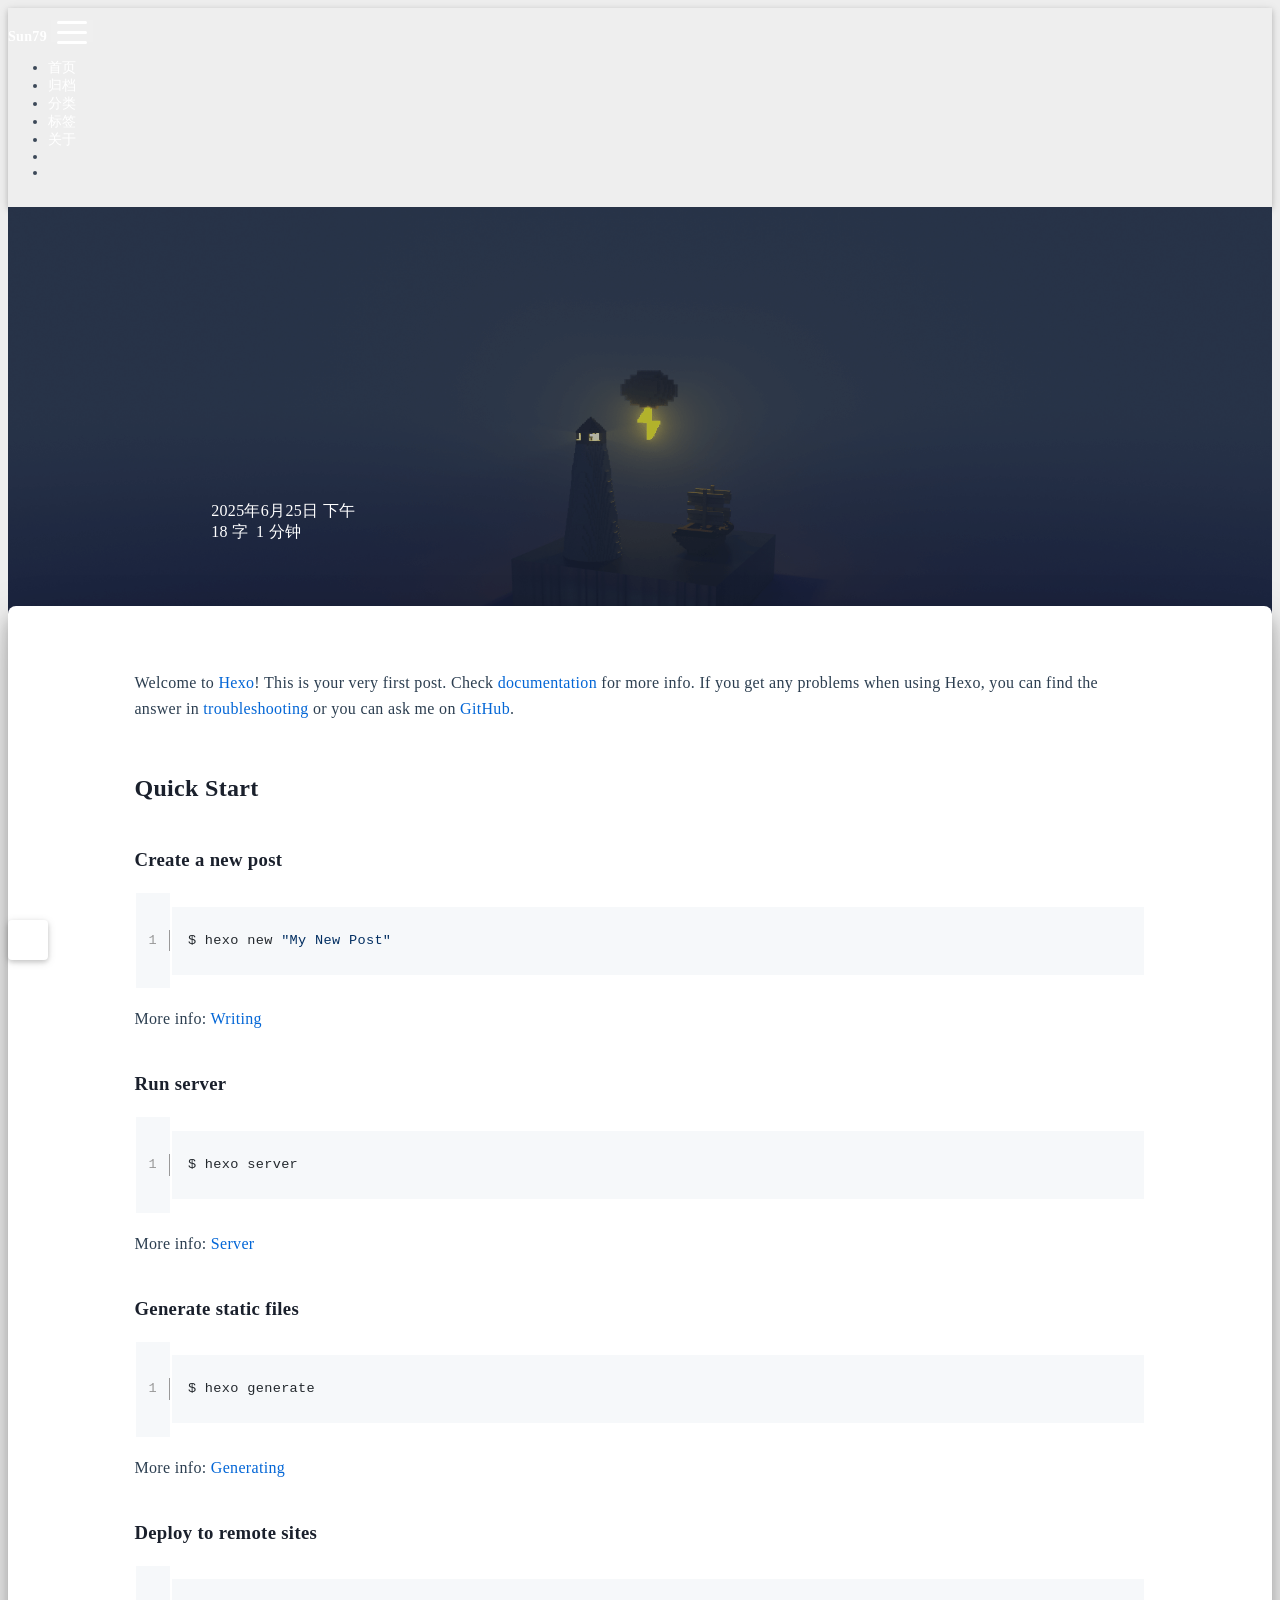
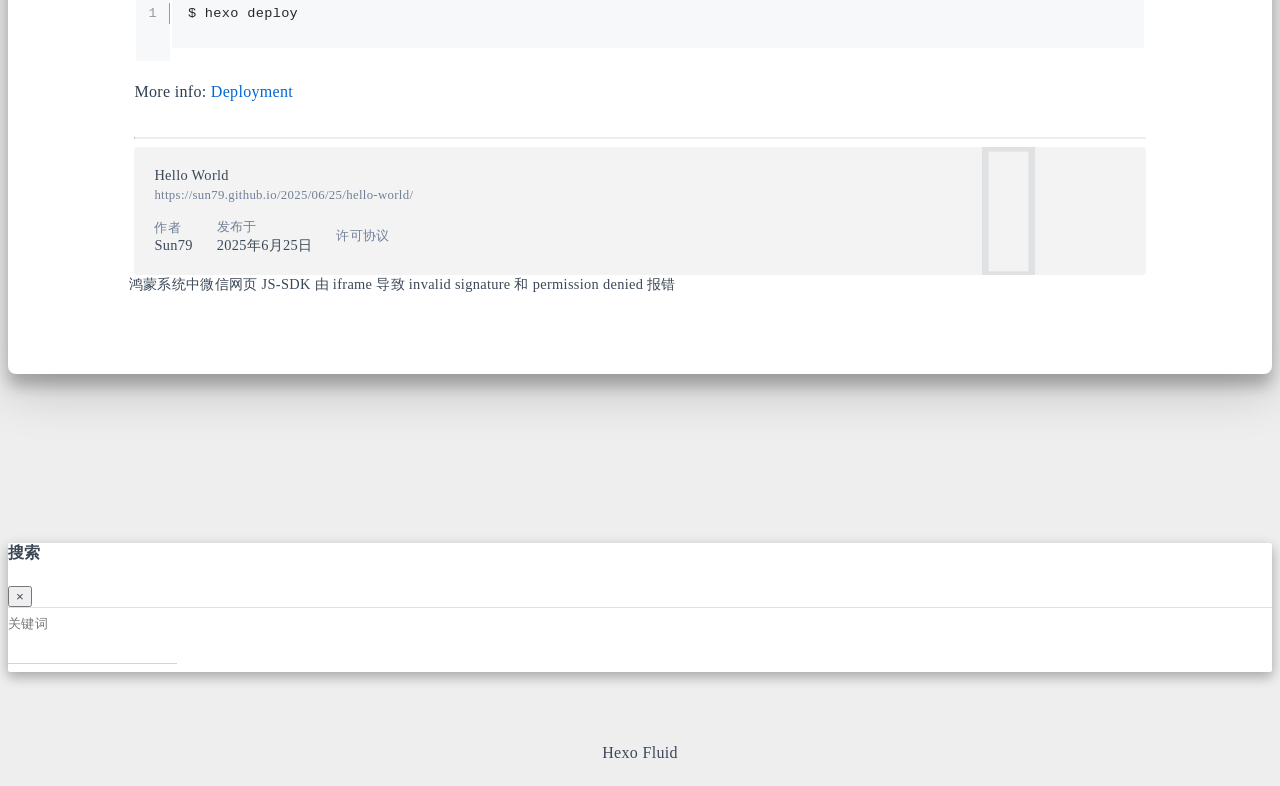
<file: 2025/06/25/hello-world/index.html>
<!DOCTYPE html>
<html lang="zh-CN" data-default-color-scheme=auto>



<head>
  <meta charset="UTF-8">

  <link rel="apple-touch-icon" sizes="76x76" href="/img/logo.png">
  <link rel="icon" href="/img/logo.png">
  

  <meta name="viewport" content="width=device-width, initial-scale=1.0, maximum-scale=5.0, shrink-to-fit=no">
  <meta http-equiv="x-ua-compatible" content="ie=edge">
  
  <meta name="theme-color" content="#2f4154">
  <meta name="author" content="Sun79">
  <meta name="keywords" content="">
  
    <meta name="description" content="Welcome to Hexo! This is your very first post. Check documentation for more info. If you get any problems when using Hexo, you can find the answer in troubleshooting or you can ask me on GitHub. Quick">
<meta property="og:type" content="article">
<meta property="og:title" content="Hello World">
<meta property="og:url" content="https://sun79.github.io/2025/06/25/hello-world/index.html">
<meta property="og:site_name" content="Sun79">
<meta property="og:description" content="Welcome to Hexo! This is your very first post. Check documentation for more info. If you get any problems when using Hexo, you can find the answer in troubleshooting or you can ask me on GitHub. Quick">
<meta property="og:locale" content="zh_CN">
<meta property="article:published_time" content="2025-06-25T07:32:35.620Z">
<meta property="article:modified_time" content="2025-06-25T07:32:35.620Z">
<meta property="article:author" content="Sun79">
<meta name="twitter:card" content="summary_large_image">
  
  
  
    <meta name="google-site-verification" content="nByaJuE_4MlCDXwJtFlvDShOOIiPJyHP1flDwsI7u8E" />
  
  <title>Hello World - Sun79</title>

  <link  rel="stylesheet" href="https://lib.baomitu.com/twitter-bootstrap/4.6.1/css/bootstrap.min.css" />



  <link  rel="stylesheet" href="https://lib.baomitu.com/github-markdown-css/4.0.0/github-markdown.min.css" />

  <link  rel="stylesheet" href="https://lib.baomitu.com/hint.css/2.7.0/hint.min.css" />

  <link  rel="stylesheet" href="https://lib.baomitu.com/fancybox/3.5.7/jquery.fancybox.min.css" />



<!-- 主题依赖的图标库，不要自行修改 -->
<!-- Do not modify the link that theme dependent icons -->

<link rel="stylesheet" href="//at.alicdn.com/t/c/font_1749284_5i9bdhy70f8.css">



<link rel="stylesheet" href="//at.alicdn.com/t/font_1736178_lbnruvf0jn.css">


<link  rel="stylesheet" href="/css/main.css" />


  <link id="highlight-css" rel="stylesheet" href="/css/highlight.css" />
  
    <link id="highlight-css-dark" rel="stylesheet" href="/css/highlight-dark.css" />
  




  <script id="fluid-configs">
    var Fluid = window.Fluid || {};
    Fluid.ctx = Object.assign({}, Fluid.ctx)
    var CONFIG = {"hostname":"sun79.github.io","root":"/","version":"1.9.8","typing":{"enable":true,"typeSpeed":70,"cursorChar":"_","loop":false,"scope":[]},"anchorjs":{"enable":true,"element":"h1,h2,h3,h4,h5,h6","placement":"left","visible":"hover","icon":""},"progressbar":{"enable":true,"height_px":3,"color":"#29d","options":{"showSpinner":false,"trickleSpeed":100}},"code_language":{"enable":true,"default":"TEXT"},"copy_btn":true,"image_caption":{"enable":true},"image_zoom":{"enable":true,"img_url_replace":["",""]},"toc":{"enable":true,"placement":"right","headingSelector":"h1,h2,h3,h4,h5,h6","collapseDepth":0},"lazyload":{"enable":true,"loading_img":"/img/loading.gif","onlypost":false,"offset_factor":2},"web_analytics":{"enable":true,"follow_dnt":true,"baidu":null,"google":{"measurement_id":null},"tencent":{"sid":null,"cid":null},"leancloud":{"app_id":"xwEvJaNG8eLXB8dOzbjWbrL6-gzGzoHsz","app_key":"S0vuNZYzoh8bej3mxRyEptS2","server_url":"https://xwevjang.lc-cn-n1-shared.com","path":"window.location.pathname","ignore_local":true},"umami":{"src":null,"website_id":null,"domains":null,"start_time":"2024-01-01T00:00:00.000Z","token":null,"api_server":null},"woyaola":null,"cnzz":null},"search_path":"/local-search.xml","include_content_in_search":true};

    if (CONFIG.web_analytics.follow_dnt) {
      var dntVal = navigator.doNotTrack || window.doNotTrack || navigator.msDoNotTrack;
      Fluid.ctx.dnt = dntVal && (dntVal.startsWith('1') || dntVal.startsWith('yes') || dntVal.startsWith('on'));
    }
  </script>
  <script  src="/js/utils.js" ></script>
  <script  src="/js/color-schema.js" ></script>
  

  

  

  

  

  
    
  



  
<meta name="generator" content="Hexo 8.1.1"></head>


<body>
  

  <header>
    

<div class="header-inner" style="height: 70vh;">
  <nav id="navbar" class="navbar fixed-top  navbar-expand-lg navbar-dark scrolling-navbar">
  <div class="container">
    <a class="navbar-brand" href="/">
      <strong>Sun79</strong>
    </a>

    <button id="navbar-toggler-btn" class="navbar-toggler" type="button" data-toggle="collapse"
            data-target="#navbarSupportedContent"
            aria-controls="navbarSupportedContent" aria-expanded="false" aria-label="Toggle navigation">
      <div class="animated-icon"><span></span><span></span><span></span></div>
    </button>

    <!-- Collapsible content -->
    <div class="collapse navbar-collapse" id="navbarSupportedContent">
      <ul class="navbar-nav ml-auto text-center">
        
          
          
          
          
            <li class="nav-item">
              <a class="nav-link" href="/" target="_self">
                <i class="iconfont icon-home-fill"></i>
                <span>首页</span>
              </a>
            </li>
          
        
          
          
          
          
            <li class="nav-item">
              <a class="nav-link" href="/archives/" target="_self">
                <i class="iconfont icon-archive-fill"></i>
                <span>归档</span>
              </a>
            </li>
          
        
          
          
          
          
            <li class="nav-item">
              <a class="nav-link" href="/categories/" target="_self">
                <i class="iconfont icon-category-fill"></i>
                <span>分类</span>
              </a>
            </li>
          
        
          
          
          
          
            <li class="nav-item">
              <a class="nav-link" href="/tags/" target="_self">
                <i class="iconfont icon-tags-fill"></i>
                <span>标签</span>
              </a>
            </li>
          
        
          
          
          
          
            <li class="nav-item">
              <a class="nav-link" href="/about/" target="_self">
                <i class="iconfont icon-user-fill"></i>
                <span>关于</span>
              </a>
            </li>
          
        
        
          <li class="nav-item" id="search-btn">
            <a class="nav-link" target="_self" href="javascript:;" data-toggle="modal" data-target="#modalSearch" aria-label="Search">
              <i class="iconfont icon-search"></i>
            </a>
          </li>
          
        
        
          <li class="nav-item" id="color-toggle-btn">
            <a class="nav-link" target="_self" href="javascript:;" aria-label="Color Toggle">
              <i class="iconfont icon-dark" id="color-toggle-icon"></i>
            </a>
          </li>
        
      </ul>
    </div>
  </div>
</nav>

  

<div id="banner" class="banner" parallax=true
     style="background: url('/img/default.png') no-repeat center center; background-size: cover;">
  <div class="full-bg-img">
    <div class="mask flex-center" style="background-color: rgba(0, 0, 0, 0.3)">
      <div class="banner-text text-center fade-in-up">
        <div class="h2">
          
            <span id="subtitle" data-typed-text="Hello World"></span>
          
        </div>

        
          
  <div class="mt-3">
    
    
      <span class="post-meta">
        <i class="iconfont icon-date-fill" aria-hidden="true"></i>
        <time datetime="2025-06-25 15:32" pubdate>
          2025年6月25日 下午
        </time>
      </span>
    
  </div>

  <div class="mt-1">
    
      <span class="post-meta mr-2">
        <i class="iconfont icon-chart"></i>
        
          18 字
        
      </span>
    

    
      <span class="post-meta mr-2">
        <i class="iconfont icon-clock-fill"></i>
        
        
        
          1 分钟
        
      </span>
    

    
    
  </div>


        
      </div>

      
    </div>
  </div>
</div>

</div>

  </header>

  <main>
    
      

<div class="container-fluid nopadding-x">
  <div class="row nomargin-x">
    <div class="side-col d-none d-lg-block col-lg-2">
      

    </div>

    <div class="col-lg-8 nopadding-x-md">
      <div class="container nopadding-x-md" id="board-ctn">
        <div id="board">
          <article class="post-content mx-auto">
            <h1 id="seo-header">Hello World</h1>
            
            
              <div class="markdown-body">
                
                <p>Welcome to <a target="_blank" rel="noopener" href="https://hexo.io/">Hexo</a>! This is your very first post. Check <a target="_blank" rel="noopener" href="https://hexo.io/docs/">documentation</a> for more info. If you get any problems when using Hexo, you can find the answer in <a target="_blank" rel="noopener" href="https://hexo.io/docs/troubleshooting.html">troubleshooting</a> or you can ask me on <a target="_blank" rel="noopener" href="https://github.com/hexojs/hexo/issues">GitHub</a>.</p>
<h2 id="Quick-Start"><a href="#Quick-Start" class="headerlink" title="Quick Start"></a>Quick Start</h2><h3 id="Create-a-new-post"><a href="#Create-a-new-post" class="headerlink" title="Create a new post"></a>Create a new post</h3><figure class="highlight bash"><table><tr><td class="gutter"><pre><span class="line">1</span><br></pre></td><td class="code"><pre><code class="hljs bash">$ hexo new <span class="hljs-string">&quot;My New Post&quot;</span><br></code></pre></td></tr></table></figure>

<p>More info: <a target="_blank" rel="noopener" href="https://hexo.io/docs/writing.html">Writing</a></p>
<h3 id="Run-server"><a href="#Run-server" class="headerlink" title="Run server"></a>Run server</h3><figure class="highlight bash"><table><tr><td class="gutter"><pre><span class="line">1</span><br></pre></td><td class="code"><pre><code class="hljs bash">$ hexo server<br></code></pre></td></tr></table></figure>

<p>More info: <a target="_blank" rel="noopener" href="https://hexo.io/docs/server.html">Server</a></p>
<h3 id="Generate-static-files"><a href="#Generate-static-files" class="headerlink" title="Generate static files"></a>Generate static files</h3><figure class="highlight bash"><table><tr><td class="gutter"><pre><span class="line">1</span><br></pre></td><td class="code"><pre><code class="hljs bash">$ hexo generate<br></code></pre></td></tr></table></figure>

<p>More info: <a target="_blank" rel="noopener" href="https://hexo.io/docs/generating.html">Generating</a></p>
<h3 id="Deploy-to-remote-sites"><a href="#Deploy-to-remote-sites" class="headerlink" title="Deploy to remote sites"></a>Deploy to remote sites</h3><figure class="highlight bash"><table><tr><td class="gutter"><pre><span class="line">1</span><br></pre></td><td class="code"><pre><code class="hljs bash">$ hexo deploy<br></code></pre></td></tr></table></figure>

<p>More info: <a target="_blank" rel="noopener" href="https://hexo.io/docs/one-command-deployment.html">Deployment</a></p>

                
              </div>
            
            <hr/>
            <div>
              <div class="post-metas my-3">
  
  
</div>


              
  

  <div class="license-box my-3">
    <div class="license-title">
      <div>Hello World</div>
      <div>https://sun79.github.io/2025/06/25/hello-world/</div>
    </div>
    <div class="license-meta">
      
        <div class="license-meta-item">
          <div>作者</div>
          <div>Sun79</div>
        </div>
      
      
        <div class="license-meta-item license-meta-date">
          <div>发布于</div>
          <div>2025年6月25日</div>
        </div>
      
      
      
        <div class="license-meta-item">
          <div>许可协议</div>
          <div>
            
              
              
                <a class="print-no-link" target="_blank" href="https://creativecommons.org/licenses/by/4.0/">
                  <span class="hint--top hint--rounded" aria-label="BY - 署名">
                    <i class="iconfont icon-cc-by"></i>
                  </span>
                </a>
              
            
          </div>
        </div>
      
    </div>
    <div class="license-icon iconfont"></div>
  </div>



              
                <div class="post-prevnext my-3">
                  <article class="post-prev col-6">
                    
                    
                      <a href="/2025/06/25/harmonyos-wechat-iframe-bug/" title="鸿蒙系统中微信网页 JS-SDK 由 iframe 导致 invalid signature 和 permission denied 报错">
                        <i class="iconfont icon-arrowleft"></i>
                        <span class="hidden-mobile">鸿蒙系统中微信网页 JS-SDK 由 iframe 导致 invalid signature 和 permission denied 报错</span>
                        <span class="visible-mobile">上一篇</span>
                      </a>
                    
                  </article>
                  <article class="post-next col-6">
                    
                    
                  </article>
                </div>
              
            </div>

            
  
  
    <article id="comments" lazyload>
      
  <div id="valine"></div>
  <script type="text/javascript">
    Fluid.utils.loadComments('#valine', function() {
      Fluid.utils.createScript('https://lib.baomitu.com/valine/1.5.1/Valine.min.js', function() {
        var options = Object.assign(
          {"appId":"xwEvJaNG8eLXB8dOzbjWbrL6-gzGzoHsz","appKey":"S0vuNZYzoh8bej3mxRyEptS2","path":"window.location.pathname","placeholder":"写点什么","avatar":"retro","meta":["nick","mail","link"],"requiredFields":[],"pageSize":10,"lang":"zh-CN","highlight":false,"recordIP":false,"serverURLs":"","emojiCDN":null,"emojiMaps":null,"enableQQ":false},
          {
            el: "#valine",
            path: window.location.pathname
          }
        )
        new Valine(options);
        Fluid.utils.waitElementVisible('#valine .vcontent', () => {
          var imgSelector = '#valine .vcontent img:not(.vemoji)';
          Fluid.plugins.imageCaption(imgSelector);
          Fluid.plugins.fancyBox(imgSelector);
        })
      });
    });
  </script>
  <noscript>Please enable JavaScript to view the comments</noscript>


    </article>
  


          </article>
        </div>
      </div>
    </div>

    <div class="side-col d-none d-lg-block col-lg-2">
      
  <aside class="sidebar" style="margin-left: -1rem">
    <div id="toc">
  <p class="toc-header">
    <i class="iconfont icon-list"></i>
    <span>目录</span>
  </p>
  <div class="toc-body" id="toc-body"></div>
</div>



  </aside>


    </div>
  </div>
</div>





  



  



  



  



  







    

    
      <a id="scroll-top-button" aria-label="TOP" href="#" role="button">
        <i class="iconfont icon-arrowup" aria-hidden="true"></i>
      </a>
    

    
      <div class="modal fade" id="modalSearch" tabindex="-1" role="dialog" aria-labelledby="ModalLabel"
     aria-hidden="true">
  <div class="modal-dialog modal-dialog-scrollable modal-lg" role="document">
    <div class="modal-content">
      <div class="modal-header text-center">
        <h4 class="modal-title w-100 font-weight-bold">搜索</h4>
        <button type="button" id="local-search-close" class="close" data-dismiss="modal" aria-label="Close">
          <span aria-hidden="true">&times;</span>
        </button>
      </div>
      <div class="modal-body mx-3">
        <div class="md-form mb-5">
          <input type="text" id="local-search-input" class="form-control validate">
          <label data-error="x" data-success="v" for="local-search-input">关键词</label>
        </div>
        <div class="list-group" id="local-search-result"></div>
      </div>
    </div>
  </div>
</div>

    

    
  </main>

  <footer>
    <div class="footer-inner">
  
    <div class="footer-content">
       <a href="https://hexo.io" target="_blank" rel="nofollow noopener"><span>Hexo</span></a> <i class="iconfont icon-love"></i> <a href="https://github.com/fluid-dev/hexo-theme-fluid" target="_blank" rel="nofollow noopener"><span>Fluid</span></a> 
    </div>
  
  
    <div class="statistics">
  
  

  
    
      <span id="leancloud-site-pv-container" style="display: none">
        总访问量 
        <span id="leancloud-site-pv"></span>
         次
      </span>
    
    
      <span id="leancloud-site-uv-container" style="display: none">
        总访客数 
        <span id="leancloud-site-uv"></span>
         人
      </span>
    
    

  

</div>

  
  
</div>

  </footer>

  <!-- Scripts -->
  
  <script  src="https://lib.baomitu.com/nprogress/0.2.0/nprogress.min.js" ></script>
  <link  rel="stylesheet" href="https://lib.baomitu.com/nprogress/0.2.0/nprogress.min.css" />

  <script>
    NProgress.configure({"showSpinner":false,"trickleSpeed":100})
    NProgress.start()
    window.addEventListener('load', function() {
      NProgress.done();
    })
  </script>


<script  src="https://lib.baomitu.com/jquery/3.6.4/jquery.min.js" ></script>
<script  src="https://lib.baomitu.com/twitter-bootstrap/4.6.1/js/bootstrap.min.js" ></script>
<script  src="/js/events.js" ></script>
<script  src="/js/plugins.js" ></script>


  <script  src="https://lib.baomitu.com/typed.js/2.0.12/typed.min.js" ></script>
  <script>
    (function (window, document) {
      var typing = Fluid.plugins.typing;
      var subtitle = document.getElementById('subtitle');
      if (!subtitle || !typing) {
        return;
      }
      var text = subtitle.getAttribute('data-typed-text');
      
        typing(text);
      
    })(window, document);
  </script>




  
    <script  src="/js/img-lazyload.js" ></script>
  




  
<script>
  Fluid.utils.createScript('https://lib.baomitu.com/tocbot/4.20.1/tocbot.min.js', function() {
    var toc = jQuery('#toc');
    if (toc.length === 0 || !window.tocbot) { return; }
    var boardCtn = jQuery('#board-ctn');
    var boardTop = boardCtn.offset().top;

    window.tocbot.init(Object.assign({
      tocSelector     : '#toc-body',
      contentSelector : '.markdown-body',
      linkClass       : 'tocbot-link',
      activeLinkClass : 'tocbot-active-link',
      listClass       : 'tocbot-list',
      isCollapsedClass: 'tocbot-is-collapsed',
      collapsibleClass: 'tocbot-is-collapsible',
      scrollSmooth    : true,
      includeTitleTags: true,
      headingsOffset  : -boardTop,
    }, CONFIG.toc));
    if (toc.find('.toc-list-item').length > 0) {
      toc.css('visibility', 'visible');
    }

    Fluid.events.registerRefreshCallback(function() {
      if ('tocbot' in window) {
        tocbot.refresh();
        var toc = jQuery('#toc');
        if (toc.length === 0 || !tocbot) {
          return;
        }
        if (toc.find('.toc-list-item').length > 0) {
          toc.css('visibility', 'visible');
        }
      }
    });
  });
</script>


  <script src=https://lib.baomitu.com/clipboard.js/2.0.11/clipboard.min.js></script>

  <script>Fluid.plugins.codeWidget();</script>


  
<script>
  Fluid.utils.createScript('https://lib.baomitu.com/anchor-js/4.3.1/anchor.min.js', function() {
    window.anchors.options = {
      placement: CONFIG.anchorjs.placement,
      visible  : CONFIG.anchorjs.visible
    };
    if (CONFIG.anchorjs.icon) {
      window.anchors.options.icon = CONFIG.anchorjs.icon;
    }
    var el = (CONFIG.anchorjs.element || 'h1,h2,h3,h4,h5,h6').split(',');
    var res = [];
    for (var item of el) {
      res.push('.markdown-body > ' + item.trim());
    }
    if (CONFIG.anchorjs.placement === 'left') {
      window.anchors.options.class = 'anchorjs-link-left';
    }
    window.anchors.add(res.join(', '));

    Fluid.events.registerRefreshCallback(function() {
      if ('anchors' in window) {
        anchors.removeAll();
        var el = (CONFIG.anchorjs.element || 'h1,h2,h3,h4,h5,h6').split(',');
        var res = [];
        for (var item of el) {
          res.push('.markdown-body > ' + item.trim());
        }
        if (CONFIG.anchorjs.placement === 'left') {
          anchors.options.class = 'anchorjs-link-left';
        }
        anchors.add(res.join(', '));
      }
    });
  });
</script>


  
<script>
  Fluid.utils.createScript('https://lib.baomitu.com/fancybox/3.5.7/jquery.fancybox.min.js', function() {
    Fluid.plugins.fancyBox();
  });
</script>


  <script>Fluid.plugins.imageCaption();</script>

  <script defer src="/js/leancloud.js" ></script>

  <script  src="/js/local-search.js" ></script>





<!-- 主题的启动项，将它保持在最底部 -->
<!-- the boot of the theme, keep it at the bottom -->
<script  src="/js/boot.js" ></script>


  

  <noscript>
    <div class="noscript-warning">博客在允许 JavaScript 运行的环境下浏览效果更佳</div>
  </noscript>
</body>
</html>
</file>
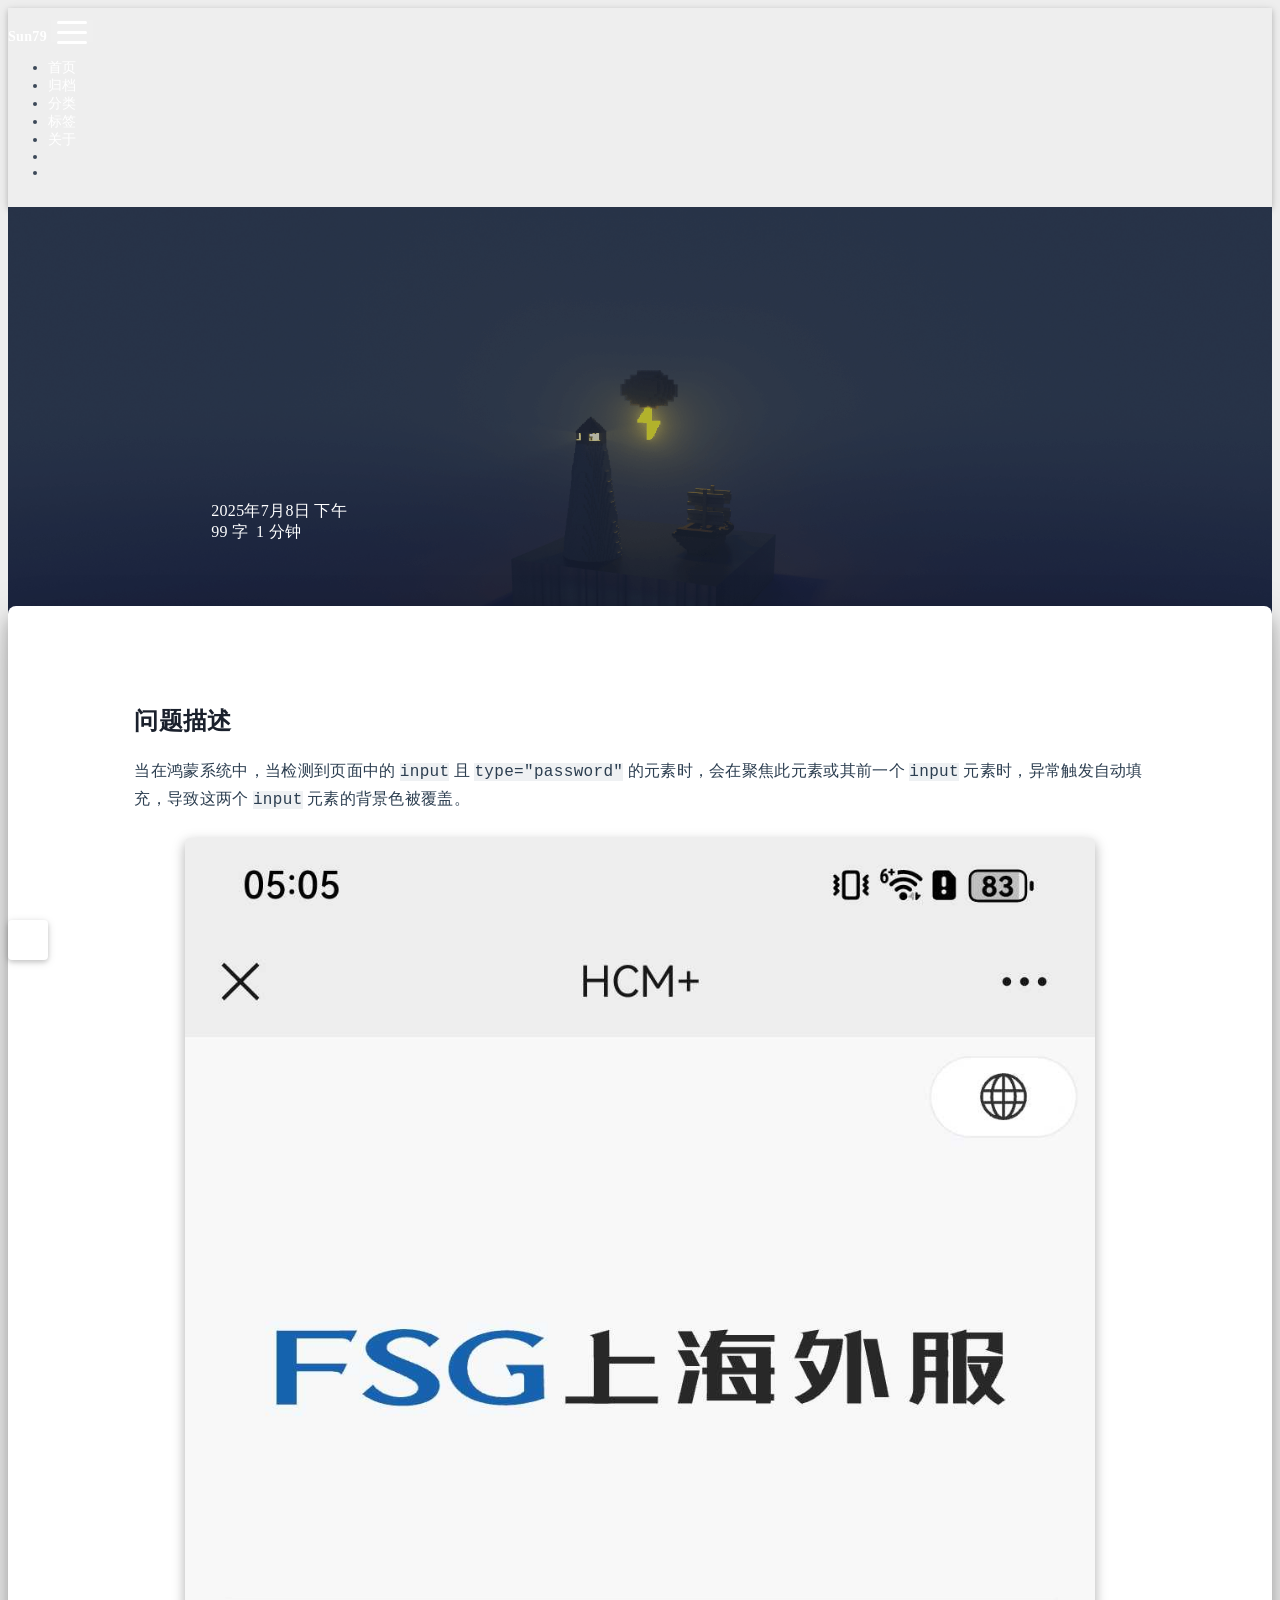
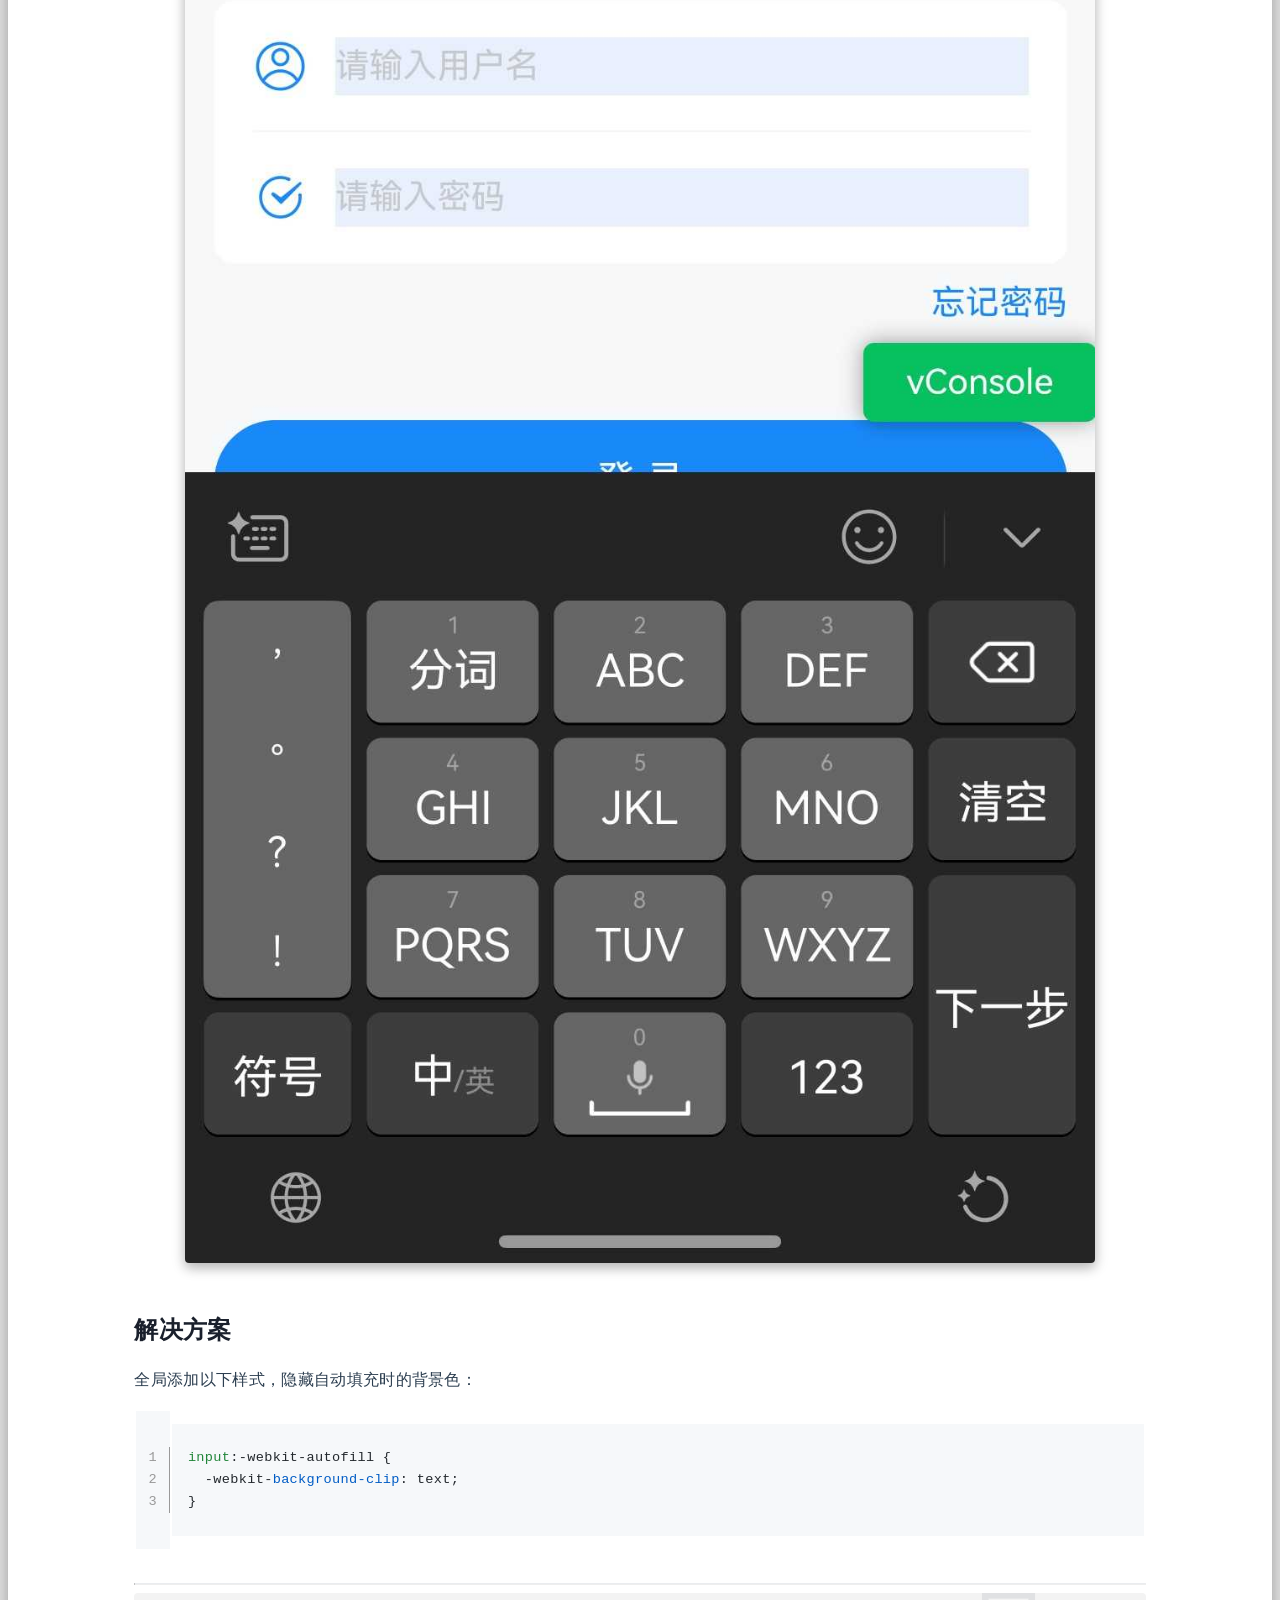
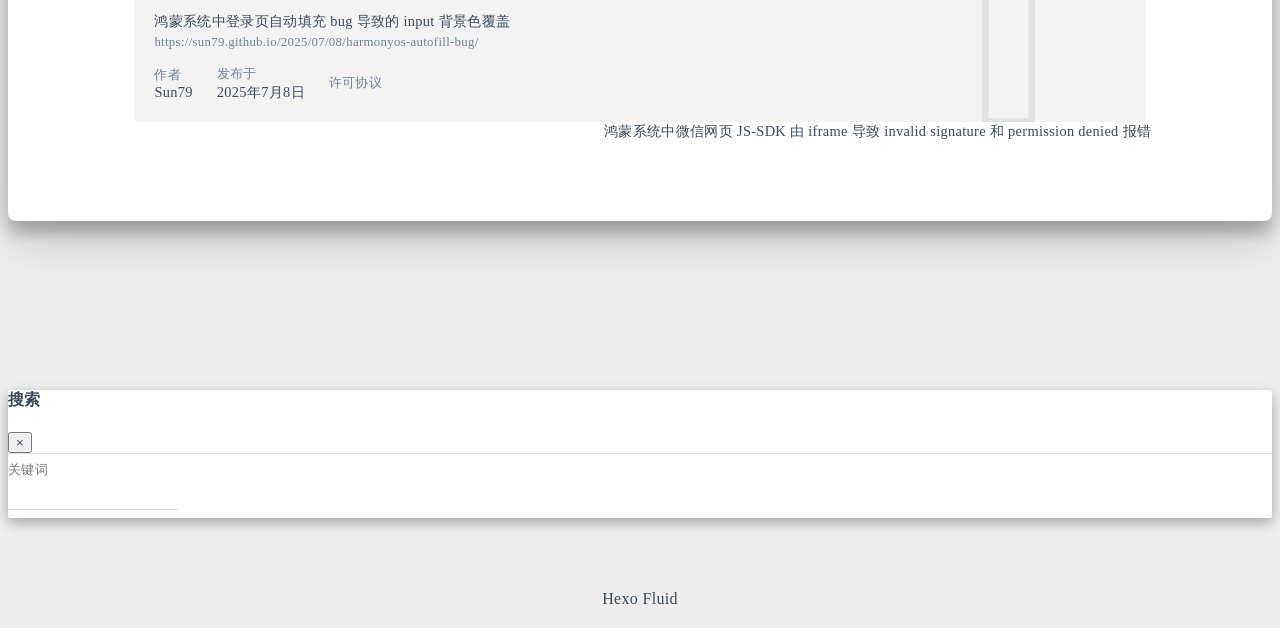
<file: 2025/07/08/harmonyos-autofill-bug/index.html>
<!DOCTYPE html>
<html lang="zh-CN" data-default-color-scheme=auto>



<head>
  <meta charset="UTF-8">

  <link rel="apple-touch-icon" sizes="76x76" href="/img/logo.png">
  <link rel="icon" href="/img/logo.png">
  

  <meta name="viewport" content="width=device-width, initial-scale=1.0, maximum-scale=5.0, shrink-to-fit=no">
  <meta http-equiv="x-ua-compatible" content="ie=edge">
  
  <meta name="theme-color" content="#2f4154">
  <meta name="author" content="Sun79">
  <meta name="keywords" content="">
  
    <meta name="description" content="问题描述当在鸿蒙系统中，当检测到页面中的 input 且 type&#x3D;&quot;password&quot; 的元素时，会在聚焦此元素或其前一个 input 元素时，异常触发自动填充，导致这两个 input 元素的背景色被覆盖。  解决方案全局添加以下样式，隐藏自动填充时的背景色： 123input:-webkit-autofill &#123;  -webkit-background-clip:">
<meta property="og:type" content="article">
<meta property="og:title" content="鸿蒙系统中登录页自动填充 bug 导致的 input 背景色覆盖">
<meta property="og:url" content="https://sun79.github.io/2025/07/08/harmonyos-autofill-bug/index.html">
<meta property="og:site_name" content="Sun79">
<meta property="og:description" content="问题描述当在鸿蒙系统中，当检测到页面中的 input 且 type&#x3D;&quot;password&quot; 的元素时，会在聚焦此元素或其前一个 input 元素时，异常触发自动填充，导致这两个 input 元素的背景色被覆盖。  解决方案全局添加以下样式，隐藏自动填充时的背景色： 123input:-webkit-autofill &#123;  -webkit-background-clip:">
<meta property="og:locale" content="zh_CN">
<meta property="og:image" content="https://sun79.github.io/img/harmonyos-autofill-bug.jpg">
<meta property="article:published_time" content="2025-07-08T09:08:57.000Z">
<meta property="article:modified_time" content="2025-07-08T09:24:17.927Z">
<meta property="article:author" content="Sun79">
<meta name="twitter:card" content="summary_large_image">
<meta name="twitter:image" content="https://sun79.github.io/img/harmonyos-autofill-bug.jpg">
  
  
  
    <meta name="google-site-verification" content="nByaJuE_4MlCDXwJtFlvDShOOIiPJyHP1flDwsI7u8E" />
  
  <title>鸿蒙系统中登录页自动填充 bug 导致的 input 背景色覆盖 - Sun79</title>

  <link  rel="stylesheet" href="https://lib.baomitu.com/twitter-bootstrap/4.6.1/css/bootstrap.min.css" />



  <link  rel="stylesheet" href="https://lib.baomitu.com/github-markdown-css/4.0.0/github-markdown.min.css" />

  <link  rel="stylesheet" href="https://lib.baomitu.com/hint.css/2.7.0/hint.min.css" />

  <link  rel="stylesheet" href="https://lib.baomitu.com/fancybox/3.5.7/jquery.fancybox.min.css" />



<!-- 主题依赖的图标库，不要自行修改 -->
<!-- Do not modify the link that theme dependent icons -->

<link rel="stylesheet" href="//at.alicdn.com/t/c/font_1749284_5i9bdhy70f8.css">



<link rel="stylesheet" href="//at.alicdn.com/t/font_1736178_lbnruvf0jn.css">


<link  rel="stylesheet" href="/css/main.css" />


  <link id="highlight-css" rel="stylesheet" href="/css/highlight.css" />
  
    <link id="highlight-css-dark" rel="stylesheet" href="/css/highlight-dark.css" />
  




  <script id="fluid-configs">
    var Fluid = window.Fluid || {};
    Fluid.ctx = Object.assign({}, Fluid.ctx)
    var CONFIG = {"hostname":"sun79.github.io","root":"/","version":"1.9.8","typing":{"enable":true,"typeSpeed":70,"cursorChar":"_","loop":false,"scope":[]},"anchorjs":{"enable":true,"element":"h1,h2,h3,h4,h5,h6","placement":"left","visible":"hover","icon":""},"progressbar":{"enable":true,"height_px":3,"color":"#29d","options":{"showSpinner":false,"trickleSpeed":100}},"code_language":{"enable":true,"default":"TEXT"},"copy_btn":true,"image_caption":{"enable":true},"image_zoom":{"enable":true,"img_url_replace":["",""]},"toc":{"enable":true,"placement":"right","headingSelector":"h1,h2,h3,h4,h5,h6","collapseDepth":0},"lazyload":{"enable":true,"loading_img":"/img/loading.gif","onlypost":false,"offset_factor":2},"web_analytics":{"enable":true,"follow_dnt":true,"baidu":null,"google":{"measurement_id":null},"tencent":{"sid":null,"cid":null},"leancloud":{"app_id":"xwEvJaNG8eLXB8dOzbjWbrL6-gzGzoHsz","app_key":"S0vuNZYzoh8bej3mxRyEptS2","server_url":"https://xwevjang.lc-cn-n1-shared.com","path":"window.location.pathname","ignore_local":true},"umami":{"src":null,"website_id":null,"domains":null,"start_time":"2024-01-01T00:00:00.000Z","token":null,"api_server":null},"woyaola":null,"cnzz":null},"search_path":"/local-search.xml","include_content_in_search":true};

    if (CONFIG.web_analytics.follow_dnt) {
      var dntVal = navigator.doNotTrack || window.doNotTrack || navigator.msDoNotTrack;
      Fluid.ctx.dnt = dntVal && (dntVal.startsWith('1') || dntVal.startsWith('yes') || dntVal.startsWith('on'));
    }
  </script>
  <script  src="/js/utils.js" ></script>
  <script  src="/js/color-schema.js" ></script>
  

  

  

  

  

  
    
  



  
<meta name="generator" content="Hexo 8.1.1"></head>


<body>
  

  <header>
    

<div class="header-inner" style="height: 70vh;">
  <nav id="navbar" class="navbar fixed-top  navbar-expand-lg navbar-dark scrolling-navbar">
  <div class="container">
    <a class="navbar-brand" href="/">
      <strong>Sun79</strong>
    </a>

    <button id="navbar-toggler-btn" class="navbar-toggler" type="button" data-toggle="collapse"
            data-target="#navbarSupportedContent"
            aria-controls="navbarSupportedContent" aria-expanded="false" aria-label="Toggle navigation">
      <div class="animated-icon"><span></span><span></span><span></span></div>
    </button>

    <!-- Collapsible content -->
    <div class="collapse navbar-collapse" id="navbarSupportedContent">
      <ul class="navbar-nav ml-auto text-center">
        
          
          
          
          
            <li class="nav-item">
              <a class="nav-link" href="/" target="_self">
                <i class="iconfont icon-home-fill"></i>
                <span>首页</span>
              </a>
            </li>
          
        
          
          
          
          
            <li class="nav-item">
              <a class="nav-link" href="/archives/" target="_self">
                <i class="iconfont icon-archive-fill"></i>
                <span>归档</span>
              </a>
            </li>
          
        
          
          
          
          
            <li class="nav-item">
              <a class="nav-link" href="/categories/" target="_self">
                <i class="iconfont icon-category-fill"></i>
                <span>分类</span>
              </a>
            </li>
          
        
          
          
          
          
            <li class="nav-item">
              <a class="nav-link" href="/tags/" target="_self">
                <i class="iconfont icon-tags-fill"></i>
                <span>标签</span>
              </a>
            </li>
          
        
          
          
          
          
            <li class="nav-item">
              <a class="nav-link" href="/about/" target="_self">
                <i class="iconfont icon-user-fill"></i>
                <span>关于</span>
              </a>
            </li>
          
        
        
          <li class="nav-item" id="search-btn">
            <a class="nav-link" target="_self" href="javascript:;" data-toggle="modal" data-target="#modalSearch" aria-label="Search">
              <i class="iconfont icon-search"></i>
            </a>
          </li>
          
        
        
          <li class="nav-item" id="color-toggle-btn">
            <a class="nav-link" target="_self" href="javascript:;" aria-label="Color Toggle">
              <i class="iconfont icon-dark" id="color-toggle-icon"></i>
            </a>
          </li>
        
      </ul>
    </div>
  </div>
</nav>

  

<div id="banner" class="banner" parallax=true
     style="background: url('/img/default.png') no-repeat center center; background-size: cover;">
  <div class="full-bg-img">
    <div class="mask flex-center" style="background-color: rgba(0, 0, 0, 0.3)">
      <div class="banner-text text-center fade-in-up">
        <div class="h2">
          
            <span id="subtitle" data-typed-text="鸿蒙系统中登录页自动填充 bug 导致的 input 背景色覆盖"></span>
          
        </div>

        
          
  <div class="mt-3">
    
    
      <span class="post-meta">
        <i class="iconfont icon-date-fill" aria-hidden="true"></i>
        <time datetime="2025-07-08 17:08" pubdate>
          2025年7月8日 下午
        </time>
      </span>
    
  </div>

  <div class="mt-1">
    
      <span class="post-meta mr-2">
        <i class="iconfont icon-chart"></i>
        
          99 字
        
      </span>
    

    
      <span class="post-meta mr-2">
        <i class="iconfont icon-clock-fill"></i>
        
        
        
          1 分钟
        
      </span>
    

    
    
  </div>


        
      </div>

      
    </div>
  </div>
</div>

</div>

  </header>

  <main>
    
      

<div class="container-fluid nopadding-x">
  <div class="row nomargin-x">
    <div class="side-col d-none d-lg-block col-lg-2">
      

    </div>

    <div class="col-lg-8 nopadding-x-md">
      <div class="container nopadding-x-md" id="board-ctn">
        <div id="board">
          <article class="post-content mx-auto">
            <h1 id="seo-header">鸿蒙系统中登录页自动填充 bug 导致的 input 背景色覆盖</h1>
            
            
              <div class="markdown-body">
                
                <h2 id="问题描述"><a href="#问题描述" class="headerlink" title="问题描述"></a>问题描述</h2><p>当在鸿蒙系统中，当检测到页面中的 <code>input</code> 且 <code>type=&quot;password&quot;</code> 的元素时，会在聚焦此元素或其前一个 <code>input</code> 元素时，异常触发自动填充，导致这两个 <code>input</code> 元素的背景色被覆盖。</p>
<p><img src="/img/harmonyos-autofill-bug.jpg" srcset="/img/loading.gif" lazyload alt="鸿蒙自动填充问题示例"></p>
<h2 id="解决方案"><a href="#解决方案" class="headerlink" title="解决方案"></a>解决方案</h2><p>全局添加以下样式，隐藏自动填充时的背景色：</p>
<figure class="highlight css"><table><tr><td class="gutter"><pre><span class="line">1</span><br><span class="line">2</span><br><span class="line">3</span><br></pre></td><td class="code"><pre><code class="hljs css"><span class="hljs-selector-tag">input</span>:-webkit-autofill &#123;<br>  -webkit-<span class="hljs-attribute">background-clip</span>: text;<br>&#125;<br></code></pre></td></tr></table></figure>

                
              </div>
            
            <hr/>
            <div>
              <div class="post-metas my-3">
  
  
</div>


              
  

  <div class="license-box my-3">
    <div class="license-title">
      <div>鸿蒙系统中登录页自动填充 bug 导致的 input 背景色覆盖</div>
      <div>https://sun79.github.io/2025/07/08/harmonyos-autofill-bug/</div>
    </div>
    <div class="license-meta">
      
        <div class="license-meta-item">
          <div>作者</div>
          <div>Sun79</div>
        </div>
      
      
        <div class="license-meta-item license-meta-date">
          <div>发布于</div>
          <div>2025年7月8日</div>
        </div>
      
      
      
        <div class="license-meta-item">
          <div>许可协议</div>
          <div>
            
              
              
                <a class="print-no-link" target="_blank" href="https://creativecommons.org/licenses/by/4.0/">
                  <span class="hint--top hint--rounded" aria-label="BY - 署名">
                    <i class="iconfont icon-cc-by"></i>
                  </span>
                </a>
              
            
          </div>
        </div>
      
    </div>
    <div class="license-icon iconfont"></div>
  </div>



              
                <div class="post-prevnext my-3">
                  <article class="post-prev col-6">
                    
                    
                  </article>
                  <article class="post-next col-6">
                    
                    
                      <a href="/2025/06/25/harmonyos-wechat-iframe-bug/" title="鸿蒙系统中微信网页 JS-SDK 由 iframe 导致 invalid signature 和 permission denied 报错">
                        <span class="hidden-mobile">鸿蒙系统中微信网页 JS-SDK 由 iframe 导致 invalid signature 和 permission denied 报错</span>
                        <span class="visible-mobile">下一篇</span>
                        <i class="iconfont icon-arrowright"></i>
                      </a>
                    
                  </article>
                </div>
              
            </div>

            
  
  
    <article id="comments" lazyload>
      
  <div id="valine"></div>
  <script type="text/javascript">
    Fluid.utils.loadComments('#valine', function() {
      Fluid.utils.createScript('https://lib.baomitu.com/valine/1.5.1/Valine.min.js', function() {
        var options = Object.assign(
          {"appId":"xwEvJaNG8eLXB8dOzbjWbrL6-gzGzoHsz","appKey":"S0vuNZYzoh8bej3mxRyEptS2","path":"window.location.pathname","placeholder":"写点什么","avatar":"retro","meta":["nick","mail","link"],"requiredFields":[],"pageSize":10,"lang":"zh-CN","highlight":false,"recordIP":false,"serverURLs":"","emojiCDN":null,"emojiMaps":null,"enableQQ":false},
          {
            el: "#valine",
            path: window.location.pathname
          }
        )
        new Valine(options);
        Fluid.utils.waitElementVisible('#valine .vcontent', () => {
          var imgSelector = '#valine .vcontent img:not(.vemoji)';
          Fluid.plugins.imageCaption(imgSelector);
          Fluid.plugins.fancyBox(imgSelector);
        })
      });
    });
  </script>
  <noscript>Please enable JavaScript to view the comments</noscript>


    </article>
  


          </article>
        </div>
      </div>
    </div>

    <div class="side-col d-none d-lg-block col-lg-2">
      
  <aside class="sidebar" style="margin-left: -1rem">
    <div id="toc">
  <p class="toc-header">
    <i class="iconfont icon-list"></i>
    <span>目录</span>
  </p>
  <div class="toc-body" id="toc-body"></div>
</div>



  </aside>


    </div>
  </div>
</div>





  



  



  



  



  







    

    
      <a id="scroll-top-button" aria-label="TOP" href="#" role="button">
        <i class="iconfont icon-arrowup" aria-hidden="true"></i>
      </a>
    

    
      <div class="modal fade" id="modalSearch" tabindex="-1" role="dialog" aria-labelledby="ModalLabel"
     aria-hidden="true">
  <div class="modal-dialog modal-dialog-scrollable modal-lg" role="document">
    <div class="modal-content">
      <div class="modal-header text-center">
        <h4 class="modal-title w-100 font-weight-bold">搜索</h4>
        <button type="button" id="local-search-close" class="close" data-dismiss="modal" aria-label="Close">
          <span aria-hidden="true">&times;</span>
        </button>
      </div>
      <div class="modal-body mx-3">
        <div class="md-form mb-5">
          <input type="text" id="local-search-input" class="form-control validate">
          <label data-error="x" data-success="v" for="local-search-input">关键词</label>
        </div>
        <div class="list-group" id="local-search-result"></div>
      </div>
    </div>
  </div>
</div>

    

    
  </main>

  <footer>
    <div class="footer-inner">
  
    <div class="footer-content">
       <a href="https://hexo.io" target="_blank" rel="nofollow noopener"><span>Hexo</span></a> <i class="iconfont icon-love"></i> <a href="https://github.com/fluid-dev/hexo-theme-fluid" target="_blank" rel="nofollow noopener"><span>Fluid</span></a> 
    </div>
  
  
    <div class="statistics">
  
  

  
    
      <span id="leancloud-site-pv-container" style="display: none">
        总访问量 
        <span id="leancloud-site-pv"></span>
         次
      </span>
    
    
      <span id="leancloud-site-uv-container" style="display: none">
        总访客数 
        <span id="leancloud-site-uv"></span>
         人
      </span>
    
    

  

</div>

  
  
</div>

  </footer>

  <!-- Scripts -->
  
  <script  src="https://lib.baomitu.com/nprogress/0.2.0/nprogress.min.js" ></script>
  <link  rel="stylesheet" href="https://lib.baomitu.com/nprogress/0.2.0/nprogress.min.css" />

  <script>
    NProgress.configure({"showSpinner":false,"trickleSpeed":100})
    NProgress.start()
    window.addEventListener('load', function() {
      NProgress.done();
    })
  </script>


<script  src="https://lib.baomitu.com/jquery/3.6.4/jquery.min.js" ></script>
<script  src="https://lib.baomitu.com/twitter-bootstrap/4.6.1/js/bootstrap.min.js" ></script>
<script  src="/js/events.js" ></script>
<script  src="/js/plugins.js" ></script>


  <script  src="https://lib.baomitu.com/typed.js/2.0.12/typed.min.js" ></script>
  <script>
    (function (window, document) {
      var typing = Fluid.plugins.typing;
      var subtitle = document.getElementById('subtitle');
      if (!subtitle || !typing) {
        return;
      }
      var text = subtitle.getAttribute('data-typed-text');
      
        typing(text);
      
    })(window, document);
  </script>




  
    <script  src="/js/img-lazyload.js" ></script>
  




  
<script>
  Fluid.utils.createScript('https://lib.baomitu.com/tocbot/4.20.1/tocbot.min.js', function() {
    var toc = jQuery('#toc');
    if (toc.length === 0 || !window.tocbot) { return; }
    var boardCtn = jQuery('#board-ctn');
    var boardTop = boardCtn.offset().top;

    window.tocbot.init(Object.assign({
      tocSelector     : '#toc-body',
      contentSelector : '.markdown-body',
      linkClass       : 'tocbot-link',
      activeLinkClass : 'tocbot-active-link',
      listClass       : 'tocbot-list',
      isCollapsedClass: 'tocbot-is-collapsed',
      collapsibleClass: 'tocbot-is-collapsible',
      scrollSmooth    : true,
      includeTitleTags: true,
      headingsOffset  : -boardTop,
    }, CONFIG.toc));
    if (toc.find('.toc-list-item').length > 0) {
      toc.css('visibility', 'visible');
    }

    Fluid.events.registerRefreshCallback(function() {
      if ('tocbot' in window) {
        tocbot.refresh();
        var toc = jQuery('#toc');
        if (toc.length === 0 || !tocbot) {
          return;
        }
        if (toc.find('.toc-list-item').length > 0) {
          toc.css('visibility', 'visible');
        }
      }
    });
  });
</script>


  <script src=https://lib.baomitu.com/clipboard.js/2.0.11/clipboard.min.js></script>

  <script>Fluid.plugins.codeWidget();</script>


  
<script>
  Fluid.utils.createScript('https://lib.baomitu.com/anchor-js/4.3.1/anchor.min.js', function() {
    window.anchors.options = {
      placement: CONFIG.anchorjs.placement,
      visible  : CONFIG.anchorjs.visible
    };
    if (CONFIG.anchorjs.icon) {
      window.anchors.options.icon = CONFIG.anchorjs.icon;
    }
    var el = (CONFIG.anchorjs.element || 'h1,h2,h3,h4,h5,h6').split(',');
    var res = [];
    for (var item of el) {
      res.push('.markdown-body > ' + item.trim());
    }
    if (CONFIG.anchorjs.placement === 'left') {
      window.anchors.options.class = 'anchorjs-link-left';
    }
    window.anchors.add(res.join(', '));

    Fluid.events.registerRefreshCallback(function() {
      if ('anchors' in window) {
        anchors.removeAll();
        var el = (CONFIG.anchorjs.element || 'h1,h2,h3,h4,h5,h6').split(',');
        var res = [];
        for (var item of el) {
          res.push('.markdown-body > ' + item.trim());
        }
        if (CONFIG.anchorjs.placement === 'left') {
          anchors.options.class = 'anchorjs-link-left';
        }
        anchors.add(res.join(', '));
      }
    });
  });
</script>


  
<script>
  Fluid.utils.createScript('https://lib.baomitu.com/fancybox/3.5.7/jquery.fancybox.min.js', function() {
    Fluid.plugins.fancyBox();
  });
</script>


  <script>Fluid.plugins.imageCaption();</script>

  <script defer src="/js/leancloud.js" ></script>

  <script  src="/js/local-search.js" ></script>





<!-- 主题的启动项，将它保持在最底部 -->
<!-- the boot of the theme, keep it at the bottom -->
<script  src="/js/boot.js" ></script>


  

  <noscript>
    <div class="noscript-warning">博客在允许 JavaScript 运行的环境下浏览效果更佳</div>
  </noscript>
</body>
</html>
</file>
<file: css/main.css>
.anchorjs-link {
  text-decoration: none !important;
  transition: opacity 0.2s ease-in-out;
}
.markdown-body h1:hover > .anchorjs-link,
h2:hover > .anchorjs-link,
h3:hover > .anchorjs-link,
h4:hover > .anchorjs-link,
h5:hover > .anchorjs-link,
h6:hover > .anchorjs-link {
  opacity: 1;
}
.banner {
  height: 100%;
  position: relative;
  overflow: hidden;
  cursor: default;
}
.banner .mask {
  position: absolute;
  width: 100%;
  height: 100%;
  background-color: rgba(0,0,0,0.3);
}
.banner[parallax="true"] {
  will-change: transform;
  -webkit-transform-style: preserve-3d;
  -webkit-backface-visibility: hidden;
  transition: transform 0.05s ease-out;
}
@media (max-width: 100vh) {
  .header-inner {
    max-height: 100vw;
  }
  #board {
    margin-top: -1rem !important;
  }
}
@media (max-width: 79.99vh) {
  .scroll-down-bar {
    display: none;
  }
}
#board {
  position: relative;
  margin-top: -2rem;
  padding: 3rem 0;
  background-color: var(--board-bg-color);
  transition: background-color 0.2s ease-in-out;
  border-radius: 0.5rem;
  z-index: 3;
  -webkit-box-shadow: 0 12px 15px 0 rgba(0,0,0,0.24), 0 17px 50px 0 rgba(0,0,0,0.19);
  box-shadow: 0 12px 15px 0 rgba(0,0,0,0.24), 0 17px 50px 0 rgba(0,0,0,0.19);
}
.code-widget {
  display: inline-block;
  background-color: transparent;
  font-size: 0.75rem;
  line-height: 1;
  font-weight: bold;
  padding: 0.3rem 0.1rem 0.1rem 0.1rem;
  position: absolute;
  right: 0.45rem;
  top: 0.15rem;
  z-index: 1;
}
.code-widget-light {
  color: #999;
}
.code-widget-dark {
  color: #bababa;
}
.copy-btn {
  cursor: pointer;
  user-select: none;
  -webkit-appearance: none;
  outline: none;
}
.copy-btn > i {
  font-size: 0.75rem !important;
  font-weight: 400;
  margin-right: 0.15rem;
  opacity: 0;
  transition: opacity 0.2s ease-in-out;
}
.markdown-body pre:hover > .copy-btn > i {
  opacity: 0.9;
}
.markdown-body pre:hover > .copy-btn,
.markdown-body pre:not(:hover) > .copy-btn {
  outline: none;
}
.license-box {
  background-color: rgba(27,31,35,0.05);
  transition: background-color 0.2s ease-in-out;
  border-radius: 4px;
  font-size: 0.9rem;
  overflow: hidden;
  padding: 1.25rem;
  position: relative;
  z-index: 1;
}
.license-box .license-icon {
  position: absolute;
  top: 50%;
  left: 100%;
}
.license-box .license-icon::after {
  content: "\e8e4";
  font-size: 12.5rem;
  line-height: 1;
  opacity: 0.1;
  position: relative;
  left: -0.85em;
  bottom: 0.5em;
  z-index: -1;
}
.license-box .license-title {
  margin-bottom: 1rem;
}
.license-box .license-title div:nth-child(1) {
  line-height: 1.2;
  margin-bottom: 0.25rem;
}
.license-box .license-title div:nth-child(2) {
  color: var(--sec-text-color);
  font-size: 0.8rem;
}
.license-box .license-meta {
  align-items: center;
  display: flex;
  flex-wrap: wrap;
  justify-content: flex-start;
}
.license-box .license-meta .license-meta-item {
  align-items: center;
  justify-content: center;
  margin-right: 1.5rem;
}
.license-box .license-meta .license-meta-item div:nth-child(1) {
  color: var(--sec-text-color);
  font-size: 0.8rem;
  font-weight: normal;
}
.license-box .license-meta .license-meta-item i.iconfont {
  font-size: 1rem;
}
@media (max-width: 575px) and (min-width: 425px) {
  .license-box .license-meta .license-meta-item {
    display: flex;
    justify-content: flex-start;
    flex-wrap: wrap;
    font-size: 0.8rem;
    flex: 0 0 50%;
    max-width: 50%;
    margin-right: 0;
  }
  .license-box .license-meta .license-meta-item div:nth-child(1) {
    margin-right: 0.5rem;
  }
  .license-box .license-meta .license-meta-date {
    order: -1;
  }
}
@media (max-width: 424px) {
  .license-box::after {
    top: -65px;
  }
  .license-box .license-meta {
    flex-direction: column;
    align-items: flex-start;
  }
  .license-box .license-meta .license-meta-item {
    display: flex;
    flex-wrap: wrap;
    font-size: 0.8rem;
  }
  .license-box .license-meta .license-meta-item div:nth-child(1) {
    margin-right: 0.5rem;
  }
}
.footer-inner {
  padding: 3rem 0 1rem 0;
  text-align: center;
}
.footer-inner > div:not(:first-child) {
  margin: 0.25rem 0;
  font-size: 0.85rem;
}
.footer-inner .statistics {
  display: flex;
  flex-direction: row;
  justify-content: center;
}
.footer-inner .statistics > span {
  flex: 1;
  margin: 0 0.25rem;
}
.footer-inner .statistics > *:nth-last-child(2):first-child {
  text-align: right;
}
.footer-inner .statistics > *:nth-last-child(2):first-child ~ * {
  text-align: left;
}
.footer-inner .beian {
  display: flex;
  flex-direction: row;
  justify-content: center;
}
.footer-inner .beian > * {
  margin: 0 0.25rem;
}
.footer-inner .beian-police {
  position: relative;
  overflow: hidden;
  display: inline-flex;
  align-items: center;
  justify-content: left;
}
.footer-inner .beian-police img {
  margin-right: 3px;
  width: 1rem;
  height: 1rem;
  margin-bottom: 0.1rem;
}
@media (max-width: 424px) {
  .footer-inner .statistics {
    flex-direction: column;
  }
  .footer-inner .statistics > *:nth-last-child(2):first-child {
    text-align: center;
  }
  .footer-inner .statistics > *:nth-last-child(2):first-child ~ * {
    text-align: center;
  }
  .footer-inner .beian {
    flex-direction: column;
  }
  .footer-inner .beian .beian-police {
    justify-content: center;
  }
  .footer-inner .beian > *:nth-last-child(2):first-child {
    text-align: center;
  }
  .footer-inner .beian > *:nth-last-child(2):first-child ~ * {
    text-align: center;
  }
}
sup > a::before,
.footnote-text::before {
  display: block;
  content: "";
  margin-top: -5rem;
  height: 5rem;
  width: 1px;
  visibility: hidden;
}
sup > a::before,
.footnote-text::before {
  display: inline-block;
}
.footnote-item::before {
  display: block;
  content: "";
  margin-top: -5rem;
  height: 5rem;
  width: 1px;
  visibility: hidden;
}
.footnote-list ol {
  list-style-type: none;
  counter-reset: sectioncounter;
  padding-left: 0.5rem;
  font-size: 0.95rem;
}
.footnote-list ol li:before {
  font-family: "Helvetica Neue", monospace, "Monaco";
  content: "[" counter(sectioncounter) "]";
  counter-increment: sectioncounter;
}
.footnote-list ol li+li {
  margin-top: 0.5rem;
}
.footnote-text {
  padding-left: 0.5em;
}
.navbar {
  background-color: transparent;
  font-size: 0.875rem;
  box-shadow: 0 2px 5px 0 rgba(0,0,0,0.16), 0 2px 10px 0 rgba(0,0,0,0.12);
  -webkit-box-shadow: 0 2px 5px 0 rgba(0,0,0,0.16), 0 2px 10px 0 rgba(0,0,0,0.12);
}
.navbar .navbar-brand {
  color: var(--navbar-text-color);
}
.navbar .navbar-toggler .animated-icon span {
  background-color: var(--navbar-text-color);
}
.navbar .nav-item .nav-link {
  display: block;
  color: var(--navbar-text-color);
  transition: color 0.2s ease-in-out, background-color 0.2s ease-in-out;
}
.navbar .nav-item .nav-link:hover {
  color: var(--link-hover-color);
}
.navbar .nav-item .nav-link:focus {
  color: var(--navbar-text-color);
}
.navbar .nav-item .nav-link i {
  font-size: 0.875rem;
  line-height: inherit;
}
.navbar .nav-item .nav-link i:only-child {
  margin: 0 0.2rem;
}
.navbar .navbar-toggler {
  border-width: 0;
  outline: 0;
}
.navbar.scrolling-navbar {
  will-change: background, padding;
  -webkit-transition: background 0.5s ease-in-out, padding 0.5s ease-in-out;
  transition: background 0.5s ease-in-out, padding 0.5s ease-in-out;
}
@media (min-width: 600px) {
  .navbar.scrolling-navbar {
    padding-top: 12px;
    padding-bottom: 12px;
  }
  .navbar.scrolling-navbar .navbar-nav > li {
    -webkit-transition-duration: 1s;
    transition-duration: 1s;
  }
}
.navbar.scrolling-navbar.top-nav-collapse {
  padding-top: 5px;
  padding-bottom: 5px;
}
.navbar .dropdown-menu {
  font-size: 0.875rem;
  color: var(--navbar-text-color);
  background-color: rgba(0,0,0,0.3);
  border: none;
  min-width: 8rem;
  -webkit-transition: background 0.5s ease-in-out, padding 0.5s ease-in-out;
  transition: background 0.5s ease-in-out, padding 0.5s ease-in-out;
}
@media (max-width: 991.98px) {
  .navbar .dropdown-menu {
    text-align: center;
  }
}
.navbar .dropdown-item {
  color: var(--navbar-text-color);
}
.navbar .dropdown-item:hover,
.navbar .dropdown-item:focus {
  color: var(--link-hover-color);
  background-color: rgba(0,0,0,0.1);
}
@media (min-width: 992px) {
  .navbar .dropdown:hover > .dropdown-menu {
    display: block;
  }
  .navbar .dropdown > .dropdown-toggle:active {
    pointer-events: none;
  }
  .navbar .dropdown-menu {
    top: 95%;
  }
}
.navbar .animated-icon {
  width: 30px;
  height: 20px;
  position: relative;
  margin: 0;
  -webkit-transform: rotate(0deg);
  -moz-transform: rotate(0deg);
  -o-transform: rotate(0deg);
  transform: rotate(0deg);
  -webkit-transition: 0.5s ease-in-out;
  -moz-transition: 0.5s ease-in-out;
  -o-transition: 0.5s ease-in-out;
  transition: 0.5s ease-in-out;
  cursor: pointer;
}
.navbar .animated-icon span {
  display: block;
  position: absolute;
  height: 3px;
  width: 100%;
  border-radius: 9px;
  opacity: 1;
  left: 0;
  -webkit-transform: rotate(0deg);
  -moz-transform: rotate(0deg);
  -o-transform: rotate(0deg);
  transform: rotate(0deg);
  -webkit-transition: 0.25s ease-in-out;
  -moz-transition: 0.25s ease-in-out;
  -o-transition: 0.25s ease-in-out;
  transition: 0.25s ease-in-out;
  background: #fff;
}
.navbar .animated-icon span:nth-child(1) {
  top: 0;
}
.navbar .animated-icon span:nth-child(2) {
  top: 10px;
}
.navbar .animated-icon span:nth-child(3) {
  top: 20px;
}
.navbar .animated-icon.open span:nth-child(1) {
  top: 11px;
  -webkit-transform: rotate(135deg);
  -moz-transform: rotate(135deg);
  -o-transform: rotate(135deg);
  transform: rotate(135deg);
}
.navbar .animated-icon.open span:nth-child(2) {
  opacity: 0;
  left: -60px;
}
.navbar .animated-icon.open span:nth-child(3) {
  top: 11px;
  -webkit-transform: rotate(-135deg);
  -moz-transform: rotate(-135deg);
  -o-transform: rotate(-135deg);
  transform: rotate(-135deg);
}
.navbar .dropdown-collapse,
.top-nav-collapse,
.navbar-col-show {
  background-color: var(--navbar-bg-color);
}
@media (max-width: 767px) {
  .navbar {
    font-size: 1rem;
    line-height: 2.5rem;
  }
}
.banner-text {
  color: var(--subtitle-color);
  max-width: calc(960px - 6rem);
  width: 80%;
  overflow-wrap: break-word;
}
.banner-text .typed-cursor {
  margin: 0 0.2rem;
}
@media (max-width: 767px) {
  #subtitle,
  .typed-cursor {
    font-size: 1.5rem;
  }
}
@media (max-width: 575px) {
  .banner-text {
    font-size: 0.9rem;
  }
  #subtitle,
  .typed-cursor {
    font-size: 1.35rem;
  }
}
.modal-dialog .modal-content {
  background-color: var(--board-bg-color);
  border: 0;
  border-radius: 0.125rem;
  -webkit-box-shadow: 0 5px 11px 0 rgba(0,0,0,0.18), 0 4px 15px 0 rgba(0,0,0,0.15);
  box-shadow: 0 5px 11px 0 rgba(0,0,0,0.18), 0 4px 15px 0 rgba(0,0,0,0.15);
}
.modal-dialog .modal-content .modal-header {
  border-bottom-color: var(--line-color);
  transition: border-bottom-color 0.2s ease-in-out;
}
.close {
  color: var(--text-color);
}
.close:hover {
  color: var(--link-hover-color);
}
.close:focus {
  outline: 0;
}
.modal-dialog .modal-content .modal-header {
  border-top-left-radius: 0.125rem;
  border-top-right-radius: 0.125rem;
  border-bottom: 1px solid #dee2e6;
}
.md-form {
  position: relative;
  margin-top: 1.5rem;
  margin-bottom: 1.5rem;
}
.md-form input[type] {
  -webkit-box-sizing: content-box;
  box-sizing: content-box;
  background-color: transparent;
  border: none;
  border-bottom: 1px solid #ced4da;
  border-radius: 0;
  outline: none;
  -webkit-box-shadow: none;
  box-shadow: none;
  transition: border-color 0.15s ease-in-out, box-shadow 0.15s ease-in-out, -webkit-box-shadow 0.15s ease-in-out;
}
.md-form input[type]:focus:not([readonly]) {
  border-bottom: 1px solid #4285f4;
  -webkit-box-shadow: 0 1px 0 0 #4285f4;
  box-shadow: 0 1px 0 0 #4285f4;
}
.md-form input[type]:focus:not([readonly]) + label {
  color: #4285f4;
}
.md-form input[type].valid,
.md-form input[type]:focus.valid {
  border-bottom: 1px solid #00c851;
  -webkit-box-shadow: 0 1px 0 0 #00c851;
  box-shadow: 0 1px 0 0 #00c851;
}
.md-form input[type].valid + label,
.md-form input[type]:focus.valid + label {
  color: #00c851;
}
.md-form input[type].invalid,
.md-form input[type]:focus.invalid {
  border-bottom: 1px solid #f44336;
  -webkit-box-shadow: 0 1px 0 0 #f44336;
  box-shadow: 0 1px 0 0 #f44336;
}
.md-form input[type].invalid + label,
.md-form input[type]:focus.invalid + label {
  color: #f44336;
}
.md-form input[type].validate {
  margin-bottom: 2.5rem;
}
.md-form input[type].form-control {
  height: auto;
  padding: 0.6rem 0 0.4rem 0;
  margin: 0 0 0.5rem 0;
  color: var(--text-color);
  background-color: transparent;
  border-radius: 0;
}
.md-form label {
  font-size: 0.8rem;
  position: absolute;
  top: -1rem;
  left: 0;
  color: #757575;
  cursor: text;
  transition: color 0.2s ease-out;
}
.modal-open[style] {
  padding-right: 0 !important;
  overflow: auto;
}
.modal-open[style] #navbar[style] {
  padding-right: 1rem !important;
}
#nprogress .bar {
  height: 3px !important;
  background-color: #29d !important;
}
#nprogress .peg {
  box-shadow: 0 0 14px #29d, 0 0 8px #29d !important;
}
@media (max-width: 575px) {
  #nprogress .bar {
    display: none;
  }
}
.noscript-warning {
  background-color: #f55;
  color: #fff;
  font-family: sans-serif;
  font-size: 1rem;
  font-weight: bold;
  position: fixed;
  left: 0;
  bottom: 0;
  text-align: center;
  width: 100%;
  z-index: 99;
}
.pagination {
  margin-top: 3rem;
  justify-content: center;
}
.pagination .space {
  align-self: flex-end;
}
.pagination .page-number,
.pagination .current,
.pagination .extend {
  outline: 0;
  border: 0;
  background-color: transparent;
  font-size: 0.9rem;
  padding: 0.5rem 0.75rem;
  line-height: 1.25;
  border-radius: 0.125rem;
}
.pagination .page-number {
  margin: 0 0.05rem;
}
.pagination .page-number:hover,
.pagination .current {
  transition: background-color 0.2s ease-in-out;
  background-color: var(--link-hover-bg-color);
}
.qr-trigger {
  cursor: pointer;
  position: relative;
}
.qr-trigger:hover .qr-img {
  display: block;
  transition: all 0.3s;
}
.qr-img {
  max-width: 12rem;
  position: absolute;
  right: -5.25rem;
  z-index: 99;
  display: none;
  border-radius: 0.2rem;
  background-color: transparent;
  box-shadow: 0 0 20px -5px rgba(158,158,158,0.2);
}
.scroll-down-bar {
  position: absolute;
  width: 100%;
  height: 6rem;
  text-align: center;
  cursor: pointer;
  bottom: 0;
}
.scroll-down-bar i.iconfont {
  font-size: 2rem;
  font-weight: bold;
  display: inline-block;
  position: relative;
  padding-top: 2rem;
  color: var(--subtitle-color);
  transform: translateZ(0);
  animation: scroll-down 1.5s infinite;
}
#scroll-top-button {
  position: fixed;
  z-index: 99;
  background: var(--board-bg-color);
  transition: background-color 0.2s ease-in-out, bottom 0.3s ease;
  border-radius: 4px;
  min-width: 40px;
  min-height: 40px;
  bottom: -60px;
  outline: none;
  display: flex;
  display: -webkit-flex;
  align-items: center;
  box-shadow: 0 2px 5px 0 rgba(0,0,0,0.16), 0 2px 10px 0 rgba(0,0,0,0.12);
}
#scroll-top-button i {
  font-size: 32px;
  margin: auto;
  color: var(--sec-text-color);
}
#scroll-top-button:hover i,
#scroll-top-button:active i {
  animation-name: scroll-top;
  animation-duration: 1s;
  animation-delay: 0.1s;
  animation-timing-function: ease-in-out;
  animation-iteration-count: infinite;
  animation-fill-mode: forwards;
  animation-direction: alternate;
}
#local-search-result .search-list-title {
  border-left: 3px solid #0d47a1;
}
#local-search-result .search-list-content {
  padding: 0 1.25rem;
}
#local-search-result .search-word {
  color: #ff4500;
}
#toc {
  visibility: hidden;
}
.toc-header {
  margin-bottom: 0.5rem;
  font-weight: bold;
  line-height: 1.2;
}
.toc-header,
.toc-header > i {
  font-size: 1.25rem;
}
.toc-body {
  max-height: 75vh;
  overflow-y: auto;
  overflow: -moz-scrollbars-none;
  -ms-overflow-style: none;
}
.toc-body ol {
  list-style: none;
  padding-inline-start: 1rem;
}
.toc-body::-webkit-scrollbar {
  display: none;
}
.tocbot-list {
  position: relative;
}
.tocbot-list ol {
  list-style: none;
  padding-left: 1rem;
}
.tocbot-list a {
  font-size: 0.95rem;
}
.tocbot-link {
  color: var(--text-color);
}
.tocbot-active-link {
  font-weight: bold;
  color: var(--link-hover-color);
}
.tocbot-is-collapsed {
  max-height: 0;
}
.tocbot-is-collapsible {
  overflow: hidden;
  transition: all 0.3s ease-in-out;
}
.toc-list-item {
  white-space: nowrap;
  overflow: hidden;
  text-overflow: ellipsis;
}
.toc-list-item.is-active-li::before {
  height: 1rem;
  margin: 0.25rem 0;
  visibility: visible;
}
.toc-list-item::before {
  width: 0.15rem;
  height: 0.2rem;
  position: absolute;
  left: 0.25rem;
  content: "";
  border-radius: 2px;
  margin: 0.65rem 0;
  background: var(--link-hover-color);
  visibility: hidden;
  transition: height 0.1s ease-in-out, margin 0.1s ease-in-out, visibility 0.1s ease-in-out;
}
.sidebar {
  position: -webkit-sticky;
  position: sticky;
  top: 2rem;
  padding: 3rem 0;
}
html {
  font-size: 16px;
  letter-spacing: 0.02em;
}
html,
body {
  height: 100%;
  font-family: var(--font-family-sans-serif);
  overflow-wrap: break-word;
}
body {
  transition: color 0.2s ease-in-out, background-color 0.2s ease-in-out;
  background-color: var(--body-bg-color);
  color: var(--text-color);
  -webkit-font-smoothing: antialiased;
  -moz-osx-font-smoothing: grayscale;
}
body a {
  color: var(--text-color);
  text-decoration: none;
  cursor: pointer;
  transition: color 0.2s ease-in-out, background-color 0.2s ease-in-out;
}
body a:hover {
  color: var(--link-hover-color);
  text-decoration: none;
  transition: color 0.2s ease-in-out, background-color 0.2s ease-in-out;
}
code {
  color: inherit;
}
table {
  font-size: inherit;
  color: var(--post-text-color);
}
img[lazyload] {
  object-fit: cover;
}
*[align="left"] {
  text-align: left;
}
*[align="center"] {
  text-align: center;
}
*[align="right"] {
  text-align: right;
}
::-webkit-scrollbar {
  width: 6px;
  height: 6px;
}
::-webkit-scrollbar-thumb {
  background-color: var(--scrollbar-color);
  border-radius: 6px;
}
::-webkit-scrollbar-thumb:hover {
  background-color: var(--scrollbar-hover-color);
}
::-webkit-scrollbar-corner {
  background-color: transparent;
}
label {
  margin-bottom: 0;
}
i.iconfont {
  font-size: 1em;
  line-height: 1;
}
:root {
  --color-mode: "light";
  --body-bg-color: #eee;
  --board-bg-color: #fff;
  --text-color: #3c4858;
  --sec-text-color: #718096;
  --post-text-color: #2c3e50;
  --post-heading-color: #1a202c;
  --post-link-color: #0366d6;
  --link-hover-color: #30a9de;
  --link-hover-bg-color: #f8f9fa;
  --line-color: #eaecef;
  --navbar-bg-color: #2f4154;
  --navbar-text-color: #fff;
  --subtitle-color: #fff;
  --scrollbar-color: #c4c6c9;
  --scrollbar-hover-color: #a6a6a6;
  --button-bg-color: transparent;
  --button-hover-bg-color: #f2f3f5;
  --highlight-bg-color: #f6f8fa;
  --inlinecode-bg-color: rgba(175,184,193,0.2);
  --fold-title-color: #3c4858;
  --fold-border-color: #eaecef;
}
@media (prefers-color-scheme: dark) {
  :root {
    --color-mode: "dark";
  }
  :root:not([data-user-color-scheme]) {
    --body-bg-color: #181c27;
    --board-bg-color: #252d38;
    --text-color: #c4c6c9;
    --sec-text-color: #a7a9ad;
    --post-text-color: #c4c6c9;
    --post-heading-color: #c4c6c9;
    --post-link-color: #1589e9;
    --link-hover-color: #30a9de;
    --link-hover-bg-color: #364151;
    --line-color: #435266;
    --navbar-bg-color: #1f3144;
    --navbar-text-color: #d0d0d0;
    --subtitle-color: #d0d0d0;
    --scrollbar-color: #687582;
    --scrollbar-hover-color: #9da8b3;
    --button-bg-color: transparent;
    --button-hover-bg-color: #46647e;
    --highlight-bg-color: #303030;
    --inlinecode-bg-color: rgba(99,110,123,0.4);
    --fold-title-color: #c4c6c9;
    --fold-border-color: #435266;
  }
  :root:not([data-user-color-scheme]) img {
    -webkit-filter: brightness(0.9);
    filter: brightness(0.9);
    transition: filter 0.2s ease-in-out;
  }
  :root:not([data-user-color-scheme]) .license-box {
    background-color: rgba(62,75,94,0.35);
    transition: background-color 0.2s ease-in-out;
  }
  :root:not([data-user-color-scheme]) .gt-comment-admin .gt-comment-content {
    background-color: transparent;
    transition: background-color 0.2s ease-in-out;
  }
}
@media not print {
  [data-user-color-scheme="dark"] {
    --body-bg-color: #181c27;
    --board-bg-color: #252d38;
    --text-color: #c4c6c9;
    --sec-text-color: #a7a9ad;
    --post-text-color: #c4c6c9;
    --post-heading-color: #c4c6c9;
    --post-link-color: #1589e9;
    --link-hover-color: #30a9de;
    --link-hover-bg-color: #364151;
    --line-color: #435266;
    --navbar-bg-color: #1f3144;
    --navbar-text-color: #d0d0d0;
    --subtitle-color: #d0d0d0;
    --scrollbar-color: #687582;
    --scrollbar-hover-color: #9da8b3;
    --button-bg-color: transparent;
    --button-hover-bg-color: #46647e;
    --highlight-bg-color: #303030;
    --inlinecode-bg-color: rgba(99,110,123,0.4);
    --fold-title-color: #c4c6c9;
    --fold-border-color: #435266;
  }
  [data-user-color-scheme="dark"] img {
    -webkit-filter: brightness(0.9);
    filter: brightness(0.9);
    transition: filter 0.2s ease-in-out;
  }
  [data-user-color-scheme="dark"] .license-box {
    background-color: rgba(62,75,94,0.35);
    transition: background-color 0.2s ease-in-out;
  }
  [data-user-color-scheme="dark"] .gt-comment-admin .gt-comment-content {
    background-color: transparent;
    transition: background-color 0.2s ease-in-out;
  }
}
@media print {
  :root {
    --color-mode: "light";
  }
}
.fade-in-up {
  -webkit-animation-name: fade-in-up;
  animation-name: fade-in-up;
}
.hidden-mobile {
  display: block;
}
.visible-mobile {
  display: none;
}
@media (max-width: 575px) {
  .hidden-mobile {
    display: none;
  }
  .visible-mobile {
    display: block;
  }
}
.nomargin-x {
  margin-left: 0 !important;
  margin-right: 0 !important;
}
.nopadding-x {
  padding-left: 0 !important;
  padding-right: 0 !important;
}
@media (max-width: 767px) {
  .nopadding-x-md {
    padding-left: 0 !important;
    padding-right: 0 !important;
  }
}
.flex-center {
  display: -webkit-box;
  display: -ms-flexbox;
  display: flex;
  -webkit-box-align: center;
  -ms-flex-align: center;
  align-items: center;
  -webkit-box-pack: center;
  -ms-flex-pack: center;
  justify-content: center;
  height: 100%;
}
.hover-with-bg {
  display: inline-block;
  line-height: 1;
}
.hover-with-bg:hover {
  background-color: var(--link-hover-bg-color);
  transition-duration: 0.2s;
  transition-timing-function: ease-in-out;
  border-radius: 0.2rem;
}
@-moz-keyframes fade-in-up {
  from {
    opacity: 0;
    -webkit-transform: translate3d(0, 100%, 0);
    transform: translate3d(0, 100%, 0);
  }
  to {
    opacity: 1;
    -webkit-transform: translate3d(0, 0, 0);
    transform: translate3d(0, 0, 0);
  }
}
@-webkit-keyframes fade-in-up {
  from {
    opacity: 0;
    -webkit-transform: translate3d(0, 100%, 0);
    transform: translate3d(0, 100%, 0);
  }
  to {
    opacity: 1;
    -webkit-transform: translate3d(0, 0, 0);
    transform: translate3d(0, 0, 0);
  }
}
@-o-keyframes fade-in-up {
  from {
    opacity: 0;
    -webkit-transform: translate3d(0, 100%, 0);
    transform: translate3d(0, 100%, 0);
  }
  to {
    opacity: 1;
    -webkit-transform: translate3d(0, 0, 0);
    transform: translate3d(0, 0, 0);
  }
}
@keyframes fade-in-up {
  from {
    opacity: 0;
    -webkit-transform: translate3d(0, 100%, 0);
    transform: translate3d(0, 100%, 0);
  }
  to {
    opacity: 1;
    -webkit-transform: translate3d(0, 0, 0);
    transform: translate3d(0, 0, 0);
  }
}
@-moz-keyframes scroll-down {
  0% {
    opacity: 0.8;
    top: 0;
  }
  50% {
    opacity: 0.4;
    top: -1em;
  }
  100% {
    opacity: 0.8;
    top: 0;
  }
}
@-webkit-keyframes scroll-down {
  0% {
    opacity: 0.8;
    top: 0;
  }
  50% {
    opacity: 0.4;
    top: -1em;
  }
  100% {
    opacity: 0.8;
    top: 0;
  }
}
@-o-keyframes scroll-down {
  0% {
    opacity: 0.8;
    top: 0;
  }
  50% {
    opacity: 0.4;
    top: -1em;
  }
  100% {
    opacity: 0.8;
    top: 0;
  }
}
@keyframes scroll-down {
  0% {
    opacity: 0.8;
    top: 0;
  }
  50% {
    opacity: 0.4;
    top: -1em;
  }
  100% {
    opacity: 0.8;
    top: 0;
  }
}
@-moz-keyframes scroll-top {
  0% {
    -webkit-transform: translateY(0);
    transform: translateY(0);
  }
  50% {
    -webkit-transform: translateY(-0.35rem);
    transform: translateY(-0.35rem);
  }
  100% {
    -webkit-transform: translateY(0);
    transform: translateY(0);
  }
}
@-webkit-keyframes scroll-top {
  0% {
    -webkit-transform: translateY(0);
    transform: translateY(0);
  }
  50% {
    -webkit-transform: translateY(-0.35rem);
    transform: translateY(-0.35rem);
  }
  100% {
    -webkit-transform: translateY(0);
    transform: translateY(0);
  }
}
@-o-keyframes scroll-top {
  0% {
    -webkit-transform: translateY(0);
    transform: translateY(0);
  }
  50% {
    -webkit-transform: translateY(-0.35rem);
    transform: translateY(-0.35rem);
  }
  100% {
    -webkit-transform: translateY(0);
    transform: translateY(0);
  }
}
@keyframes scroll-top {
  0% {
    -webkit-transform: translateY(0);
    transform: translateY(0);
  }
  50% {
    -webkit-transform: translateY(-0.35rem);
    transform: translateY(-0.35rem);
  }
  100% {
    -webkit-transform: translateY(0);
    transform: translateY(0);
  }
}
@media print {
  header,
  footer,
  .side-col,
  #scroll-top-button,
  .post-prevnext,
  #comments {
    display: none !important;
  }
  .markdown-body a:not([href^='#']):not([href^='javascript:']):not(.print-no-link)::after {
    content: ' (' attr(href) ')';
    font-size: 0.8rem;
    color: var(--post-text-color);
    opacity: 0.8;
  }
  .markdown-body > h1,
  .markdown-body h2 {
    border-bottom-color: transparent !important;
  }
  .markdown-body > h1,
  .markdown-body h2,
  .markdown-body h3,
  .markdown-body h4,
  .markdown-body h5,
  .markdown-body h6 {
    margin-top: 1.25em !important;
    margin-bottom: 0.25em !important;
  }
  .markdown-body [data-anchorjs-icon]::after {
    display: none;
  }
  .markdown-body figure.highlight table,
  .markdown-body figure.highlight tbody,
  .markdown-body figure.highlight tr,
  .markdown-body figure.highlight td.code,
  .markdown-body figure.highlight td.code pre {
    width: 100% !important;
    display: block !important;
  }
  .markdown-body figure.highlight pre > code {
    white-space: pre-wrap;
  }
  .markdown-body figure.highlight .gutter,
  .markdown-body figure.highlight .code-widget {
    display: none !important;
  }
  .post-metas a {
    text-decoration: none;
  }
}
@media not print {
  #seo-header {
    display: none;
  }
}
.index-card {
  margin-bottom: 2.5rem;
}
.index-img img {
  display: block;
  width: 100%;
  height: 10rem;
  object-fit: cover;
  box-shadow: 0 5px 11px 0 rgba(0,0,0,0.18), 0 4px 15px 0 rgba(0,0,0,0.15);
  border-radius: 0.25rem;
  background-color: transparent;
}
.index-info {
  display: flex;
  flex-direction: column;
  justify-content: space-between;
  padding-top: 0.5rem;
  padding-bottom: 0.5rem;
}
.index-header {
  color: var(--text-color);
  font-size: 1.5rem;
  font-weight: bold;
  line-height: 1.4;
  white-space: nowrap;
  overflow: hidden;
  text-overflow: ellipsis;
  margin-bottom: 0.25rem;
}
.index-header .index-pin {
  color: var(--text-color);
  font-size: 1.5rem;
  margin-right: 0.15rem;
}
.index-btm {
  color: var(--sec-text-color);
}
.index-btm a {
  color: var(--sec-text-color);
}
.index-excerpt {
  color: var(--sec-text-color);
  margin: 0.5rem 0;
  height: calc(1.4rem * 3);
  overflow: hidden;
  display: flex;
}
.index-excerpt > div {
  width: 100%;
  line-height: 1.4rem;
  word-break: break-word;
  display: -webkit-box;
  -webkit-box-orient: vertical;
  -webkit-line-clamp: 3;
}
.index-excerpt__noimg {
  height: auto;
  max-height: calc(1.4rem * 3);
}
@media (max-width: 767px) {
  .index-info {
    padding-top: 1.25rem;
  }
  .index-header {
    font-size: 1.25rem;
    white-space: normal;
    overflow: hidden;
    word-break: break-word;
    display: -webkit-box;
    -webkit-box-orient: vertical;
    -webkit-line-clamp: 2;
  }
  .index-header .index-pin {
    font-size: 1.25rem;
  }
  .index-excerpt {
    height: auto;
    max-height: calc(1.4rem * 3);
    margin: 0.25rem 0;
  }
}
#valine.v[data-class=v] .status-bar,
#valine.v[data-class=v] .veditor,
#valine.v[data-class=v] .vinput,
#valine.v[data-class=v] .vbtn,
#valine.v[data-class=v] p,
#valine.v[data-class=v] pre code {
  color: var(--text-color);
}
#valine.v[data-class=v] .vinput::placeholder {
  color: var(--sec-text-color);
}
#valine.v[data-class=v] .vicon {
  fill: var(--text-color);
}
.gt-container .gt-comment-content:hover {
  -webkit-box-shadow: none;
  box-shadow: none;
}
.gt-container .gt-comment-body {
  color: var(--text-color) !important;
  transition: color 0.2s ease-in-out;
}
#remark-km423lmfdslkm34-back {
  z-index: 1030;
}
#remark-km423lmfdslkm34-node {
  z-index: 1031;
}
.markdown-body .highlight pre,
.markdown-body pre {
  padding: 1.45rem 1rem;
}
.markdown-body pre code.hljs {
  padding: 0;
}
.markdown-body pre[class*="language-"] {
  padding-top: 1.45rem;
  padding-bottom: 1.45rem;
  padding-right: 1rem;
  line-height: 1.5;
  margin-bottom: 1rem;
}
.markdown-body .code-wrapper {
  position: relative;
  border-radius: 4px;
  margin-bottom: 1rem;
}
.markdown-body .hljs,
.markdown-body .highlight pre,
.markdown-body .code-wrapper pre,
.markdown-body figure.highlight td.gutter {
  transition: color 0.2s ease-in-out, background-color 0.2s ease-in-out;
  background-color: var(--highlight-bg-color);
}
pre[class*=language-].line-numbers {
  position: initial;
}
figure {
  margin: 1rem 0;
}
figure.highlight {
  position: relative;
}
figure.highlight table {
  border: 0;
  margin: 0;
  width: auto;
  border-radius: 4px;
}
figure.highlight td {
  border: 0;
  padding: 0;
}
figure.highlight tr {
  border: 0;
}
figure.highlight td.code {
  width: 100%;
}
figure.highlight td.gutter {
  display: table-cell;
  position: -webkit-sticky;
  position: sticky;
  left: 0;
  z-index: 1;
}
figure.highlight td.gutter pre {
  text-align: right;
  padding: 0 0.75rem;
  border-radius: initial;
  border-right: 1px solid #999;
}
figure.highlight td.gutter pre span.line {
  color: #999;
}
figure.highlight td.code > pre {
  border-top-left-radius: 0;
  border-bottom-left-radius: 0;
}
.markdown-body {
  font-size: 1rem;
  line-height: 1.6;
  font-family: var(--font-family-sans-serif);
  margin-bottom: 2rem;
  color: var(--post-text-color);
}
.markdown-body > h1,
.markdown-body h2 {
  border-bottom-color: var(--line-color);
}
.markdown-body > h1,
.markdown-body h2,
.markdown-body h3,
.markdown-body h4,
.markdown-body h5,
.markdown-body h6 {
  color: var(--post-heading-color);
  transition: color 0.2s ease-in-out, border-bottom-color 0.2s ease-in-out;
  font-weight: bold;
  margin-bottom: 0.75em;
  margin-top: 2em;
}
.markdown-body > h1::before,
.markdown-body h2::before,
.markdown-body h3::before,
.markdown-body h4::before,
.markdown-body h5::before,
.markdown-body h6::before {
  display: block;
  content: "";
  margin-top: -5rem;
  height: 5rem;
  width: 1px;
  visibility: hidden;
}
.markdown-body > h1:focus,
.markdown-body h2:focus,
.markdown-body h3:focus,
.markdown-body h4:focus,
.markdown-body h5:focus,
.markdown-body h6:focus {
  outline: none;
}
.markdown-body a {
  color: var(--post-link-color);
}
.markdown-body strong {
  font-weight: bold;
}
.markdown-body code {
  tab-size: 4;
  background-color: var(--inlinecode-bg-color);
  transition: background-color 0.2s ease-in-out;
}
.markdown-body table tr {
  background-color: var(--board-bg-color);
  transition: background-color 0.2s ease-in-out;
}
.markdown-body table tr:nth-child(2n) {
  background-color: var(--board-bg-color);
  transition: background-color 0.2s ease-in-out;
}
.markdown-body table th,
.markdown-body table td {
  border-color: var(--line-color);
  transition: border-color 0.2s ease-in-out;
}
.markdown-body pre {
  font-size: 85% !important;
}
.markdown-body pre .mermaid {
  text-align: center;
}
.markdown-body pre .mermaid > svg {
  min-width: 100%;
}
.markdown-body p > img,
.markdown-body p > a > img,
.markdown-body figure > img,
.markdown-body figure > a > img {
  max-width: 90%;
  margin: 1.5rem auto;
  display: block;
  box-shadow: 0 5px 11px 0 rgba(0,0,0,0.18), 0 4px 15px 0 rgba(0,0,0,0.15);
  border-radius: 4px;
  background-color: transparent;
}
.markdown-body blockquote {
  color: var(--sec-text-color);
}
.markdown-body details {
  cursor: pointer;
}
.markdown-body details summary {
  outline: none;
}
hr,
.markdown-body hr {
  background-color: initial;
  border-top: 1px solid var(--line-color);
  transition: border-top-color 0.2s ease-in-out;
}
.markdown-body hr {
  height: 0;
  margin: 2rem 0;
}
.markdown-body figcaption.image-caption {
  font-size: 0.8rem;
  color: var(--post-text-color);
  opacity: 0.65;
  line-height: 1;
  margin: -0.75rem auto 2rem;
  text-align: center;
}
.markdown-body figcaption:not(.image-caption) {
  display: none;
}
.post-content,
post-custom {
  box-sizing: border-box;
  padding-left: 10%;
  padding-right: 10%;
}
@media (max-width: 767px) {
  .post-content,
  post-custom {
    padding-left: 2rem;
    padding-right: 2rem;
  }
  .page-content,
  .post-content {
    overflow: hidden;
  }
}
@media (max-width: 424px) {
  .post-content,
  post-custom {
    padding-left: 1rem;
    padding-right: 1rem;
  }
  .page-content,
  .post-content {
    overflow: hidden;
  }
  .anchorjs-link-left {
    opacity: 0 !important;
  }
}
.page-content strong,
.post-content strong {
  font-weight: bold;
}
.page-content > *:nth-child(2),
.post-content > *:nth-child(2) {
  margin-top: 0;
}
.page-content img,
.post-content img {
  object-fit: cover;
  max-width: 100%;
}
.post-metas {
  display: flex;
  flex-wrap: wrap;
  font-size: 0.9rem;
}
.post-meta > *:not(.hover-with-bg) {
  margin-right: 0.2rem;
}
.post-prevnext {
  display: flex;
  flex-wrap: wrap;
  justify-content: space-between;
  font-size: 0.9rem;
  margin-left: -0.35rem;
  margin-right: -0.35rem;
}
.post-prevnext .post-prev,
.post-prevnext .post-next {
  display: flex;
  padding-left: 0;
  padding-right: 0;
}
.post-prevnext .post-prev i,
.post-prevnext .post-next i {
  font-size: 1.5rem;
}
.post-prevnext .post-prev a,
.post-prevnext .post-next a {
  display: flex;
  align-items: center;
}
.post-prevnext .post-prev .hidden-mobile,
.post-prevnext .post-next .hidden-mobile {
  display: -webkit-box;
  -webkit-box-orient: vertical;
  -webkit-line-clamp: 2;
  text-overflow: ellipsis;
  overflow: hidden;
}
@media (max-width: 575px) {
  .post-prevnext .post-prev .hidden-mobile,
  .post-prevnext .post-next .hidden-mobile {
    display: none;
  }
}
.post-prevnext .post-prev:hover i,
.post-prevnext .post-prev:active i,
.post-prevnext .post-next:hover i,
.post-prevnext .post-next:active i {
  -webkit-animation-duration: 1s;
  animation-duration: 1s;
  -webkit-animation-delay: 0.1s;
  animation-delay: 0.1s;
  -webkit-animation-timing-function: ease-in-out;
  animation-timing-function: ease-in-out;
  -webkit-animation-iteration-count: infinite;
  animation-iteration-count: infinite;
  -webkit-animation-fill-mode: forwards;
  animation-fill-mode: forwards;
  -webkit-animation-direction: alternate;
  animation-direction: alternate;
}
.post-prevnext .post-prev:hover i,
.post-prevnext .post-prev:active i {
  -webkit-animation-name: post-prev-anim;
  animation-name: post-prev-anim;
}
.post-prevnext .post-next:hover i,
.post-prevnext .post-next:active i {
  -webkit-animation-name: post-next-anim;
  animation-name: post-next-anim;
}
.post-prevnext .post-next {
  justify-content: flex-end;
}
.post-prevnext .fa-chevron-left {
  margin-right: 0.5rem;
}
.post-prevnext .fa-chevron-right {
  margin-left: 0.5rem;
}
#seo-header {
  color: var(--post-heading-color);
  font-weight: bold;
  margin-top: 0.5em;
  margin-bottom: 0.75em;
  border-bottom-color: var(--line-color);
  border-bottom-style: solid;
  border-bottom-width: 2px;
  line-height: 1.5;
}
.custom,
#comments {
  margin-top: 2rem;
}
#comments noscript {
  display: block;
  text-align: center;
  padding: 2rem 0;
}
.visitors {
  font-size: 0.8em;
  padding: 0.45rem;
  float: right;
}
a.fancybox:hover {
  text-decoration: none;
}
mjx-container,
.mjx-container {
  overflow-x: auto;
  overflow-y: hidden !important;
  padding: 0.5em 0;
}
mjx-container:focus,
.mjx-container:focus,
mjx-container svg:focus,
.mjx-container svg:focus {
  outline: none;
}
.mjx-char {
  line-height: 1;
}
.katex-block {
  overflow-x: auto;
}
.katex,
.mjx-mrow {
  white-space: pre-wrap !important;
}
.footnote-ref [class*=hint--][aria-label]:after {
  max-width: 12rem;
  white-space: nowrap;
  overflow: hidden;
  text-overflow: ellipsis;
}
@-moz-keyframes post-prev-anim {
  0% {
    -webkit-transform: translateX(0);
    transform: translateX(0);
  }
  50% {
    -webkit-transform: translateX(-0.35rem);
    transform: translateX(-0.35rem);
  }
  100% {
    -webkit-transform: translateX(0);
    transform: translateX(0);
  }
}
@-webkit-keyframes post-prev-anim {
  0% {
    -webkit-transform: translateX(0);
    transform: translateX(0);
  }
  50% {
    -webkit-transform: translateX(-0.35rem);
    transform: translateX(-0.35rem);
  }
  100% {
    -webkit-transform: translateX(0);
    transform: translateX(0);
  }
}
@-o-keyframes post-prev-anim {
  0% {
    -webkit-transform: translateX(0);
    transform: translateX(0);
  }
  50% {
    -webkit-transform: translateX(-0.35rem);
    transform: translateX(-0.35rem);
  }
  100% {
    -webkit-transform: translateX(0);
    transform: translateX(0);
  }
}
@keyframes post-prev-anim {
  0% {
    -webkit-transform: translateX(0);
    transform: translateX(0);
  }
  50% {
    -webkit-transform: translateX(-0.35rem);
    transform: translateX(-0.35rem);
  }
  100% {
    -webkit-transform: translateX(0);
    transform: translateX(0);
  }
}
@-moz-keyframes post-next-anim {
  0% {
    -webkit-transform: translateX(0);
    transform: translateX(0);
  }
  50% {
    -webkit-transform: translateX(0.35rem);
    transform: translateX(0.35rem);
  }
  100% {
    -webkit-transform: translateX(0);
    transform: translateX(0);
  }
}
@-webkit-keyframes post-next-anim {
  0% {
    -webkit-transform: translateX(0);
    transform: translateX(0);
  }
  50% {
    -webkit-transform: translateX(0.35rem);
    transform: translateX(0.35rem);
  }
  100% {
    -webkit-transform: translateX(0);
    transform: translateX(0);
  }
}
@-o-keyframes post-next-anim {
  0% {
    -webkit-transform: translateX(0);
    transform: translateX(0);
  }
  50% {
    -webkit-transform: translateX(0.35rem);
    transform: translateX(0.35rem);
  }
  100% {
    -webkit-transform: translateX(0);
    transform: translateX(0);
  }
}
@keyframes post-next-anim {
  0% {
    -webkit-transform: translateX(0);
    transform: translateX(0);
  }
  50% {
    -webkit-transform: translateX(0.35rem);
    transform: translateX(0.35rem);
  }
  100% {
    -webkit-transform: translateX(0);
    transform: translateX(0);
  }
}
.fold {
  margin: 1rem 0;
  border: 0.5px solid var(--fold-border-color);
  position: relative;
  clear: both;
  border-radius: 0.125rem;
}
.fold .fold-title {
  color: var(--fold-title-color);
  padding: 0.5rem 0.75rem;
  font-size: 0.9rem;
  font-weight: bold;
  border-radius: 0.125rem;
}
.fold .fold-title:not(.collapsed) > .fold-arrow {
  transform: rotate(90deg);
  transform-origin: center center;
}
.fold .fold-title .fold-arrow {
  display: inline-block;
  margin-right: 0.35rem;
  transition: transform 0.3s ease-out;
}
.fold .fold-content {
  padding: 1rem 1rem;
}
.fold .fold-content > *:last-child {
  margin-bottom: 0;
}
.fold-default,
.fold-secondary {
  background-color: rgba(187,187,187,0.25);
}
.fold-primary {
  background-color: rgba(183,160,224,0.25);
}
.fold-info {
  background-color: rgba(160,197,228,0.25);
}
.fold-success {
  background-color: rgba(174,220,174,0.25);
}
.fold-warning {
  background-color: rgba(248,214,166,0.25);
}
.fold-danger {
  background-color: rgba(236,169,167,0.25);
}
.fold-light {
  background-color: rgba(254,254,254,0.25);
}
.note {
  padding: 0.75rem;
  border-left: 0.35rem solid;
  border-radius: 0.25rem;
  margin: 1.5rem 0;
  color: var(--text-color);
  transition: color 0.2s ease-in-out;
  font-size: 0.9rem;
}
.note a {
  color: var(--text-color);
  transition: color 0.2s ease-in-out;
}
.note *:last-child {
  margin-bottom: 0;
}
.note-default,
.note-secondary {
  background-color: rgba(187,187,187,0.25);
  border-color: #777;
}
.note-primary {
  background-color: rgba(183,160,224,0.25);
  border-color: #6f42c1;
}
.note-success {
  background-color: rgba(174,220,174,0.25);
  border-color: #5cb85c;
}
.note-danger {
  background-color: rgba(236,169,167,0.25);
  border-color: #d9534f;
}
.note-warning {
  background-color: rgba(248,214,166,0.25);
  border-color: #f0ad4e;
}
.note-info {
  background-color: rgba(160,197,228,0.25);
  border-color: #428bca;
}
.note-light {
  background-color: rgba(254,254,254,0.25);
  border-color: #0f0f0f;
}
.label {
  display: inline;
  border-radius: 3px;
  font-size: 85%;
  margin: 0;
  padding: 0.2em 0.4em;
  color: var(--text-color);
  transition: color 0.2s ease-in-out;
}
.label-default,
.label-secondary {
  background-color: rgba(187,187,187,0.25);
}
.label-primary {
  background-color: rgba(183,160,224,0.25);
}
.label-info {
  background-color: rgba(160,197,228,0.25);
}
.label-success {
  background-color: rgba(174,220,174,0.25);
}
.label-warning {
  background-color: rgba(248,214,166,0.25);
}
.label-danger {
  background-color: rgba(236,169,167,0.25);
}
.markdown-body .btn {
  border: 1px solid var(--line-color);
  background-color: var(--button-bg-color);
  color: var(--text-color);
  transition: color 0.2s ease-in-out, background 0.2s ease-in-out, border-color 0.2s ease-in-out;
  border-radius: 0.25rem;
  display: inline-block;
  font-size: 0.875em;
  line-height: 2;
  padding: 0 0.75rem;
  margin-bottom: 1rem;
}
.markdown-body .btn:hover {
  background-color: var(--button-hover-bg-color);
  text-decoration: none;
}
.group-image-container {
  margin: 1.5rem auto;
}
.group-image-container img {
  margin: 0 auto;
  border-radius: 3px;
  background-color: transparent;
  box-shadow: 0 3px 9px 0 rgba(0,0,0,0.15), 0 3px 9px 0 rgba(0,0,0,0.15);
}
.group-image-row {
  margin-bottom: 0.5rem;
  display: flex;
  justify-content: center;
}
.group-image-wrap {
  flex: 1;
  display: flex;
  justify-content: center;
}
.group-image-wrap:not(:last-child) {
  margin-right: 0.25rem;
}
input[type=checkbox] {
  margin: 0 0.2em 0.2em 0;
  vertical-align: middle;
}
.list-group a ~ p.h5 {
  margin-top: 1rem;
}
.list-group-item {
  display: flex;
  background-color: transparent;
  border: 0;
}
.list-group-item time {
  flex: 0 0 5rem;
}
.list-group-item .list-group-item-title {
  white-space: nowrap;
  overflow: hidden;
  text-overflow: ellipsis;
}
@media (max-width: 575px) {
  .list-group-item {
    font-size: 0.95rem;
    padding: 0.5rem 0.75rem;
  }
  .list-group-item time {
    flex: 0 0 4rem;
  }
}
.list-group-item-action {
  color: var(--text-color);
}
.list-group-item-action:focus,
.list-group-item-action:hover {
  color: var(--link-hover-color);
  background-color: var(--link-hover-bg-color);
}
.about-avatar {
  position: relative;
  margin: -8rem auto 1rem;
  width: 10rem;
  height: 10rem;
  z-index: 3;
}
.about-avatar img {
  width: 100%;
  height: 100%;
  border-radius: 50%;
  background-color: transparent;
  object-fit: cover;
  box-shadow: 0 2px 5px 0 rgba(0,0,0,0.16), 0 2px 10px 0 rgba(0,0,0,0.12);
}
.about-info > div {
  margin-bottom: 0.5rem;
}
.about-name {
  font-size: 1.75rem;
  font-weight: bold;
}
.about-intro {
  font-size: 1rem;
}
.about-icons > a:not(:last-child) {
  margin-right: 0.5rem;
}
.about-icons > a > i {
  font-size: 1.5rem;
}
.category-bar .category-list {
  max-height: 85vh;
  overflow-y: auto;
  overflow-x: hidden;
}
.category-bar .category-list::-webkit-scrollbar {
  display: none;
}
.category-bar .category-list > .category-sub > a {
  font-weight: bold;
  font-size: 1.2rem;
}
.category-bar .category-list .category-item-action i {
  margin: 0;
}
.category-bar .category-list .category-subitem.list-group-item {
  padding-left: 0.5rem;
  padding-right: 0;
}
.category-bar .category-list .category-collapse .category-post-list {
  margin-top: 0.25rem;
  margin-bottom: 0.5rem;
}
.category-bar .category-list .category-collapse .category-post {
  font-size: 0.9rem;
  line-height: 1.75;
}
.category-bar .category-list .category-item-action:hover {
  background-color: initial;
}
.category-bar .list-group-item {
  padding: 0;
}
.category-bar .list-group-item.active {
  color: var(--link-hover-color);
  background-color: initial;
  font-weight: bold;
  font-family: "iconfont";
  font-style: normal;
  -webkit-font-smoothing: antialiased;
}
.category-bar .list-group-item.active::before {
  content: "\e61f";
  font-weight: initial;
  margin-right: 0.25rem;
}
.category-bar .list-group-count {
  margin-left: 0.2rem;
  margin-right: 0.2rem;
  font-size: 0.9em;
}
.category-bar .list-group-item-action:focus,
.category-bar .list-group-item-action:hover {
  background-color: initial;
}
.category-chains {
  display: flex;
  flex-wrap: wrap;
}
.category-chains > *:not(:last-child) {
  margin-right: 1em;
}
.category:not(:last-child) {
  margin-bottom: 1rem;
}
.category .category-item,
.category .category-subitem {
  font-weight: bold;
  display: flex;
  align-items: center;
}
.category .category-item {
  font-size: 1.25rem;
}
.category .category-subitem {
  font-size: 1.1rem;
}
.category .category-collapse {
  padding-left: 1.25rem;
  width: 100%;
}
.category .category-count {
  font-size: 0.9rem;
  font-weight: initial;
  min-width: 1.3em;
  line-height: 1.3em;
  display: flex;
  align-items: center;
}
.category .category-count i {
  padding-right: 0.25rem;
}
.category .category-count span {
  width: 2rem;
}
.category .category-post {
  white-space: nowrap;
  overflow: hidden;
  text-overflow: ellipsis;
}
.category .category-item-action:not(.collapsed) > i {
  transform: rotate(90deg);
  transform-origin: center center;
}
.category .category-item-action i {
  transition: transform 0.3s ease-out;
  display: inline-block;
  margin-left: 0.25rem;
}
.category .category-item-action .category:hover {
  z-index: 1;
  color: var(--link-hover-color);
  text-decoration: none;
  background-color: var(--link-hover-bg-color);
}
.category .row {
  margin-left: 0;
  margin-right: 0;
}
.tagcloud {
  padding: 1rem 5%;
}
.tagcloud a {
  display: inline-block;
  padding: 0.5rem;
}
.tagcloud a:hover {
  color: var(--link-hover-color) !important;
}
.links .card {
  box-shadow: none;
  min-width: 33%;
  background-color: transparent;
  border: 0;
}
.links .card-body {
  margin: 1rem 0;
  padding: 1rem;
  border-radius: 0.3rem;
  display: block;
  width: 100%;
  height: 100%;
}
.links .card-body:hover .link-avatar {
  transform: scale(1.1);
}
.links .card-content {
  display: flex;
  flex-wrap: nowrap;
  width: 100%;
  height: 3.5rem;
}
.link-avatar {
  flex: none;
  width: 3rem;
  height: 3rem;
  margin-right: 0.75rem;
  object-fit: cover;
  transition-duration: 0.2s;
  transition-timing-function: ease-in-out;
}
.link-avatar img {
  width: 100%;
  height: 100%;
  border-radius: 50%;
  background-color: transparent;
  object-fit: cover;
}
.link-text {
  flex: 1;
  display: grid;
  flex-direction: column;
  line-height: 1.5;
}
.link-title {
  overflow: hidden;
  text-overflow: ellipsis;
  white-space: nowrap;
  color: var(--text-color);
  font-weight: bold;
}
.link-intro {
  max-height: 2rem;
  font-size: 0.85rem;
  line-height: 1.2;
  color: var(--sec-text-color);
  display: -webkit-box;
  -webkit-box-orient: vertical;
  -webkit-line-clamp: 2;
  text-overflow: ellipsis;
  overflow: hidden;
}
@media (max-width: 767px) {
  .links {
    display: flex;
    flex-direction: column;
    justify-content: center;
    align-items: center;
  }
  .links .card {
    padding-left: 2rem;
    padding-right: 2rem;
  }
}
@media (min-width: 768px) {
  .link-text:only-child {
    margin-left: 1rem;
  }
}
</file>
<file: css/highlight.css>
pre code.hljs {
  display: block;
  overflow-x: auto;
  padding: 1em
}
code.hljs {
  padding: 3px 5px
}
/*!
  Theme: GitHub
  Description: Light theme as seen on github.com
  Author: github.com
  Maintainer: @Hirse
  Updated: 2021-05-15

  Outdated base version: https://github.com/primer/github-syntax-light
  Current colors taken from GitHub's CSS
*/
.hljs {
  color: #24292e;
  background: #ffffff
}
.hljs-doctag,
.hljs-keyword,
.hljs-meta .hljs-keyword,
.hljs-template-tag,
.hljs-template-variable,
.hljs-type,
.hljs-variable.language_ {
  /* prettylights-syntax-keyword */
  color: #d73a49
}
.hljs-title,
.hljs-title.class_,
.hljs-title.class_.inherited__,
.hljs-title.function_ {
  /* prettylights-syntax-entity */
  color: #6f42c1
}
.hljs-attr,
.hljs-attribute,
.hljs-literal,
.hljs-meta,
.hljs-number,
.hljs-operator,
.hljs-variable,
.hljs-selector-attr,
.hljs-selector-class,
.hljs-selector-id {
  /* prettylights-syntax-constant */
  color: #005cc5
}
.hljs-regexp,
.hljs-string,
.hljs-meta .hljs-string {
  /* prettylights-syntax-string */
  color: #032f62
}
.hljs-built_in,
.hljs-symbol {
  /* prettylights-syntax-variable */
  color: #e36209
}
.hljs-comment,
.hljs-code,
.hljs-formula {
  /* prettylights-syntax-comment */
  color: #6a737d
}
.hljs-name,
.hljs-quote,
.hljs-selector-tag,
.hljs-selector-pseudo {
  /* prettylights-syntax-entity-tag */
  color: #22863a
}
.hljs-subst {
  /* prettylights-syntax-storage-modifier-import */
  color: #24292e
}
.hljs-section {
  /* prettylights-syntax-markup-heading */
  color: #005cc5;
  font-weight: bold
}
.hljs-bullet {
  /* prettylights-syntax-markup-list */
  color: #735c0f
}
.hljs-emphasis {
  /* prettylights-syntax-markup-italic */
  color: #24292e;
  font-style: italic
}
.hljs-strong {
  /* prettylights-syntax-markup-bold */
  color: #24292e;
  font-weight: bold
}
.hljs-addition {
  /* prettylights-syntax-markup-inserted */
  color: #22863a;
  background-color: #f0fff4
}
.hljs-deletion {
  /* prettylights-syntax-markup-deleted */
  color: #b31d28;
  background-color: #ffeef0
}
.hljs-char.escape_,
.hljs-link,
.hljs-params,
.hljs-property,
.hljs-punctuation,
.hljs-tag {
  /* purposely ignored */
  
}
</file>
<file: css/highlight-dark.css>
pre code.hljs {
  display: block;
  overflow-x: auto;
  padding: 1em
}
code.hljs {
  padding: 3px 5px
}
/*

Dark style from softwaremaniacs.org (c) Ivan Sagalaev <Maniac@SoftwareManiacs.Org>

*/
.hljs {
  color: #ddd;
  background: #303030
}
.hljs-keyword,
.hljs-selector-tag,
.hljs-literal,
.hljs-section,
.hljs-link {
  color: white
}
.hljs-subst {
  /* default */
  
}
.hljs-string,
.hljs-title,
.hljs-name,
.hljs-type,
.hljs-attribute,
.hljs-symbol,
.hljs-bullet,
.hljs-built_in,
.hljs-addition,
.hljs-variable,
.hljs-template-tag,
.hljs-template-variable {
  color: #d88
}
.hljs-comment,
.hljs-quote,
.hljs-deletion,
.hljs-meta {
  color: #979797
}
.hljs-keyword,
.hljs-selector-tag,
.hljs-literal,
.hljs-title,
.hljs-section,
.hljs-doctag,
.hljs-type,
.hljs-name,
.hljs-strong {
  font-weight: bold
}
.hljs-emphasis {
  font-style: italic
}
</file>
